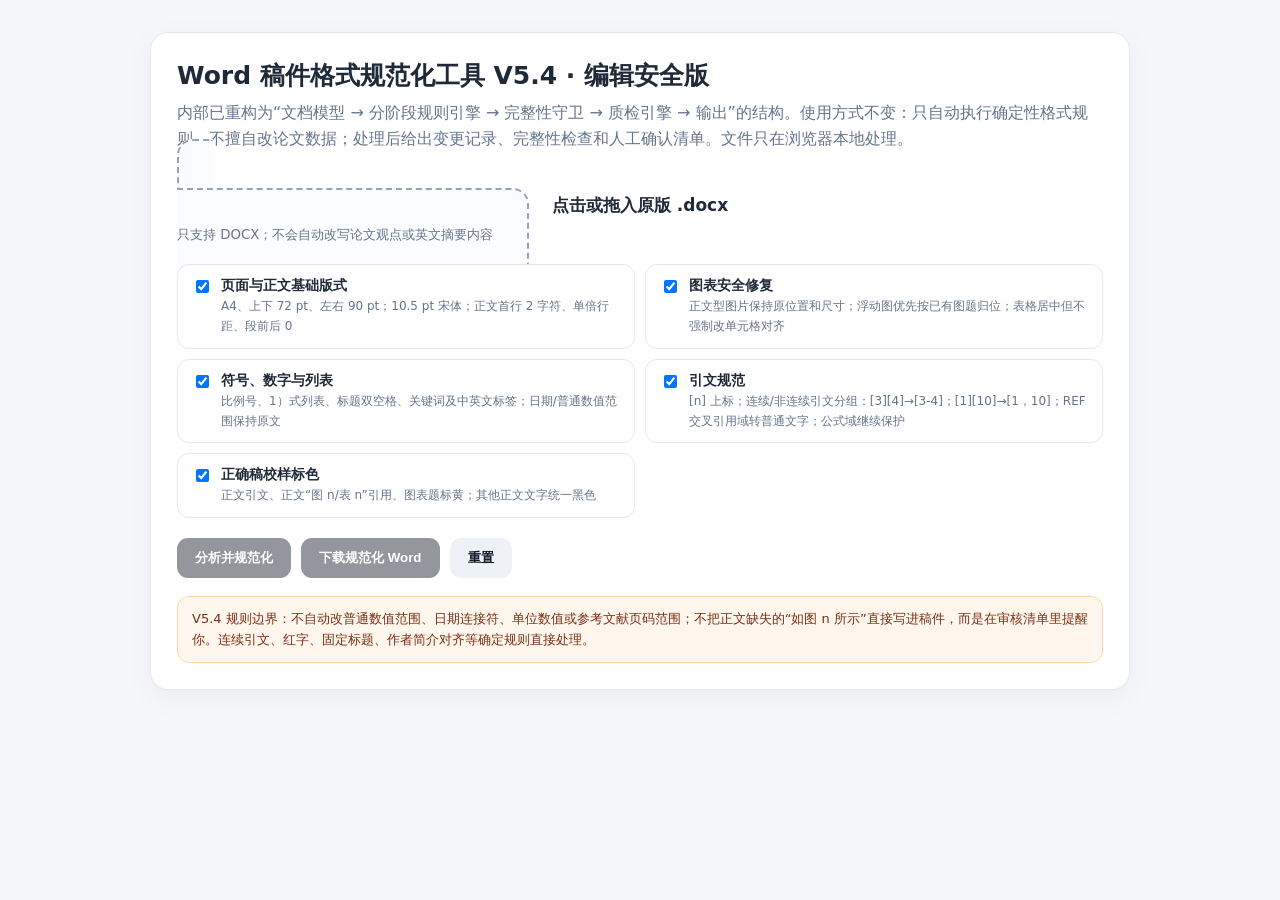
<file: index.html>
<!doctype html>
<html lang="zh-CN">
<head>
<meta charset="utf-8" />
<meta name="viewport" content="width=device-width,initial-scale=1" />
<title>Word 稿件格式规范化工具 V5.4 · 编辑安全版</title>
<style>
:root{font-family:Inter,"Microsoft YaHei",system-ui,sans-serif;color:#1f2937;background:#f5f7fb}
*{box-sizing:border-box} body{margin:0;padding:32px} .wrap{max-width:980px;margin:auto}
.card{background:#fff;border:1px solid #e5e7eb;border-radius:18px;padding:26px;box-shadow:0 8px 30px rgba(0,0,0,.05)}
h1{font-size:25px;margin:0 0 8px} .sub{color:#64748b;line-height:1.65;margin:0 0 22px}
.drop{border:2px dashed #94a3b8;border-radius:16px;padding:34px;text-align:center;cursor:pointer;background:#fafcff;transition:.15s}
.drop.drag{border-color:#111827;background:#f3f4f6}.drop strong{display:block;font-size:17px;margin-bottom:7px}.drop small{color:#64748b}
input[type=file]{display:none}.opts{display:grid;grid-template-columns:repeat(2,minmax(0,1fr));gap:10px;margin:20px 0}
.opt{border:1px solid #e5e7eb;border-radius:12px;padding:12px 14px;background:#fff;display:flex;gap:9px;align-items:flex-start}.opt b{display:block;font-size:14px}.opt span{font-size:12px;color:#64748b;line-height:1.45}
.actions{display:flex;gap:10px;align-items:center;flex-wrap:wrap}.btn{border:0;border-radius:11px;padding:11px 18px;font-weight:700;cursor:pointer}.primary{background:#111827;color:#fff}.primary:disabled{opacity:.45;cursor:not-allowed}.ghost{background:#eef2f7;color:#111827}
.status{margin-top:18px;padding:14px 16px;border-radius:12px;background:#f8fafc;border:1px solid #e5e7eb;display:none}.status.show{display:block}.status.ok{background:#f0fdf4;border-color:#bbf7d0}.status.err{background:#fef2f2;border-color:#fecaca}
.log{margin-top:18px;border-top:1px solid #e5e7eb;padding-top:18px;display:none}.log.show{display:block}.grid{display:grid;grid-template-columns:repeat(3,1fr);gap:10px}.metric{background:#f8fafc;border-radius:12px;padding:12px}.metric strong{font-size:20px;display:block}.metric span{font-size:12px;color:#64748b}
.details{margin-top:14px;max-height:260px;overflow:auto;border:1px solid #e5e7eb;border-radius:12px;padding:10px 14px;background:#fcfcfd;font-size:13px;line-height:1.7}.warn{margin-top:18px;color:#7c2d12;background:#fff7ed;border:1px solid #fed7aa;padding:12px 14px;border-radius:12px;font-size:13px;line-height:1.6}
.audit{display:none;margin-top:20px;border:1px solid #dbeafe;background:#f8fbff;border-radius:14px;padding:18px}.audit.show{display:block}.audit h2{font-size:18px;margin:0 0 4px}.auditSub{font-size:12px;color:#64748b;margin:0 0 12px}.autoChecks{display:grid;grid-template-columns:repeat(2,minmax(0,1fr));gap:8px}.check{padding:9px 11px;border-radius:10px;font-size:13px;border:1px solid #e5e7eb;background:#fff}.check.ok{border-color:#bbf7d0;background:#f0fdf4}.check.bad{border-color:#fecaca;background:#fef2f2}.warnings{margin-top:12px}.issue{padding:10px 12px;margin:7px 0;border-radius:10px;background:#fff7ed;border:1px solid #fed7aa;font-size:13px;line-height:1.5}.manual{margin-top:14px;border-top:1px solid #dbeafe;padding-top:12px;display:grid;gap:8px}.manual label{font-size:13px;line-height:1.45;background:white;border:1px solid #e5e7eb;padding:9px 11px;border-radius:10px}.manual input{margin-right:7px}.btn:disabled{opacity:.45;cursor:not-allowed}
@media(max-width:700px){body{padding:14px}.opts,.grid,.autoChecks{grid-template-columns:1fr}.card{padding:18px}}

.changes{margin-top:12px}.changes .chg{padding:7px 9px;border-left:3px solid #bcc6d3;margin:5px 0;background:#f8fafc}.changes .chg b{display:inline-block;min-width:150px}.changes .chg small{color:#667085}.guard{font-family:ui-monospace,SFMono-Regular,Menlo,Consolas,monospace;font-size:12px;margin-top:6px}.guard.bad{color:#b42318}.guard.ok{color:#067647}
</style>
</head>
<body><div class="wrap"><div class="card">
<h1>Word 稿件格式规范化工具 V5.4 · 编辑安全版</h1>
<p class="sub">内部已重构为“文档模型 → 分阶段规则引擎 → 完整性守卫 → 质检引擎 → 输出”的结构。使用方式不变：只自动执行确定性格式规则，不擅自改论文数据；处理后给出变更记录、完整性检查和人工确认清单。文件只在浏览器本地处理。</p>
<label class="drop" id="drop"><input id="file" type="file" accept=".docx"/><strong id="fileLabel">点击或拖入原版 .docx</strong><small>只支持 DOCX；不会自动改写论文观点或英文摘要内容</small></label>
<div class="opts">
<label class="opt"><input id="optLayout" type="checkbox" checked><div><b>页面与正文基础版式</b><span>A4、上下 72 pt、左右 90 pt；10.5 pt 宋体；正文首行 2 字符、单倍行距、段前后 0</span></div></label>
<label class="opt"><input id="optFigures" type="checkbox" checked><div><b>图表安全修复</b><span>正文型图片保持原位置和尺寸；浮动图优先按已有图题归位；表格居中但不强制改单元格对齐</span></div></label>
<label class="opt"><input id="optPunct" type="checkbox" checked><div><b>符号、数字与列表</b><span>比例号、1）式列表、标题双空格、关键词及中英文标签；日期/普通数值范围保持原文</span></div></label>
<label class="opt"><input id="optRefs" type="checkbox" checked><div><b>引文规范</b><span>[n] 上标；连续/非连续引文分组：[3][4]→[3-4]；[1][10]→[1，10]；REF 交叉引用域转普通文字；公式域继续保护</span></div></label>
<label class="opt"><input id="optMarkup" type="checkbox" checked><div><b>正确稿校样标色</b><span>正文引文、正文“图 n/表 n”引用、图表题标黄；其他正文文字统一黑色</span></div></label>
</div>
<div class="actions"><button class="btn primary" id="run" disabled>分析并规范化</button><button class="btn primary" id="download" disabled>下载规范化 Word</button><button class="btn ghost" id="reset">重置</button></div>
<div class="status" id="status"></div><div class="log" id="log"><div class="grid" id="metrics"></div><div class="details" id="details"></div><div class="details changes" id="changes"></div></div><div class="audit" id="audit"><h2>需要你确认</h2><p class="auditSub">这里专门列出机器不应该替你拍板的项目。黄色标记用于校样，不代表错误。</p><div id="autoChecks" class="autoChecks"></div><div id="warnings" class="warnings"></div><div id="manual" class="manual"></div></div>
<div class="warn">V5.4 规则边界：不自动改普通数值范围、日期连接符、单位数值或参考文献页码范围；不把正文缺失的“如图 n 所示”直接写进稿件，而是在审核清单里提醒你。连续引文、红字、固定标题、作者简介对齐等确定规则直接处理。</div>
</div></div>
<script>/*!

JSZip v3.10.1 - A JavaScript class for generating and reading zip files
<http://stuartk.com/jszip>

(c) 2009-2016 Stuart Knightley <stuart [at] stuartk.com>
Dual licenced under the MIT license or GPLv3. See https://raw.github.com/Stuk/jszip/main/LICENSE.markdown.

JSZip uses the library pako released under the MIT license :
https://github.com/nodeca/pako/blob/main/LICENSE
*/

!function(e){if("object"==typeof exports&&"undefined"!=typeof module)module.exports=e();else if("function"==typeof define&&define.amd)define([],e);else{("undefined"!=typeof window?window:"undefined"!=typeof global?global:"undefined"!=typeof self?self:this).JSZip=e()}}(function(){return function s(a,o,h){function u(r,e){if(!o[r]){if(!a[r]){var t="function"==typeof require&&require;if(!e&&t)return t(r,!0);if(l)return l(r,!0);var n=new Error("Cannot find module '"+r+"'");throw n.code="MODULE_NOT_FOUND",n}var i=o[r]={exports:{}};a[r][0].call(i.exports,function(e){var t=a[r][1][e];return u(t||e)},i,i.exports,s,a,o,h)}return o[r].exports}for(var l="function"==typeof require&&require,e=0;e<h.length;e++)u(h[e]);return u}({1:[function(e,t,r){"use strict";var d=e("./utils"),c=e("./support"),p="ABCDEFGHIJKLMNOPQRSTUVWXYZabcdefghijklmnopqrstuvwxyz0123456789+/=";r.encode=function(e){for(var t,r,n,i,s,a,o,h=[],u=0,l=e.length,f=l,c="string"!==d.getTypeOf(e);u<e.length;)f=l-u,n=c?(t=e[u++],r=u<l?e[u++]:0,u<l?e[u++]:0):(t=e.charCodeAt(u++),r=u<l?e.charCodeAt(u++):0,u<l?e.charCodeAt(u++):0),i=t>>2,s=(3&t)<<4|r>>4,a=1<f?(15&r)<<2|n>>6:64,o=2<f?63&n:64,h.push(p.charAt(i)+p.charAt(s)+p.charAt(a)+p.charAt(o));return h.join("")},r.decode=function(e){var t,r,n,i,s,a,o=0,h=0,u="data:";if(e.substr(0,u.length)===u)throw new Error("Invalid base64 input, it looks like a data url.");var l,f=3*(e=e.replace(/[^A-Za-z0-9+/=]/g,"")).length/4;if(e.charAt(e.length-1)===p.charAt(64)&&f--,e.charAt(e.length-2)===p.charAt(64)&&f--,f%1!=0)throw new Error("Invalid base64 input, bad content length.");for(l=c.uint8array?new Uint8Array(0|f):new Array(0|f);o<e.length;)t=p.indexOf(e.charAt(o++))<<2|(i=p.indexOf(e.charAt(o++)))>>4,r=(15&i)<<4|(s=p.indexOf(e.charAt(o++)))>>2,n=(3&s)<<6|(a=p.indexOf(e.charAt(o++))),l[h++]=t,64!==s&&(l[h++]=r),64!==a&&(l[h++]=n);return l}},{"./support":30,"./utils":32}],2:[function(e,t,r){"use strict";var n=e("./external"),i=e("./stream/DataWorker"),s=e("./stream/Crc32Probe"),a=e("./stream/DataLengthProbe");function o(e,t,r,n,i){this.compressedSize=e,this.uncompressedSize=t,this.crc32=r,this.compression=n,this.compressedContent=i}o.prototype={getContentWorker:function(){var e=new i(n.Promise.resolve(this.compressedContent)).pipe(this.compression.uncompressWorker()).pipe(new a("data_length")),t=this;return e.on("end",function(){if(this.streamInfo.data_length!==t.uncompressedSize)throw new Error("Bug : uncompressed data size mismatch")}),e},getCompressedWorker:function(){return new i(n.Promise.resolve(this.compressedContent)).withStreamInfo("compressedSize",this.compressedSize).withStreamInfo("uncompressedSize",this.uncompressedSize).withStreamInfo("crc32",this.crc32).withStreamInfo("compression",this.compression)}},o.createWorkerFrom=function(e,t,r){return e.pipe(new s).pipe(new a("uncompressedSize")).pipe(t.compressWorker(r)).pipe(new a("compressedSize")).withStreamInfo("compression",t)},t.exports=o},{"./external":6,"./stream/Crc32Probe":25,"./stream/DataLengthProbe":26,"./stream/DataWorker":27}],3:[function(e,t,r){"use strict";var n=e("./stream/GenericWorker");r.STORE={magic:"\0\0",compressWorker:function(){return new n("STORE compression")},uncompressWorker:function(){return new n("STORE decompression")}},r.DEFLATE=e("./flate")},{"./flate":7,"./stream/GenericWorker":28}],4:[function(e,t,r){"use strict";var n=e("./utils");var o=function(){for(var e,t=[],r=0;r<256;r++){e=r;for(var n=0;n<8;n++)e=1&e?3988292384^e>>>1:e>>>1;t[r]=e}return t}();t.exports=function(e,t){return void 0!==e&&e.length?"string"!==n.getTypeOf(e)?function(e,t,r,n){var i=o,s=n+r;e^=-1;for(var a=n;a<s;a++)e=e>>>8^i[255&(e^t[a])];return-1^e}(0|t,e,e.length,0):function(e,t,r,n){var i=o,s=n+r;e^=-1;for(var a=n;a<s;a++)e=e>>>8^i[255&(e^t.charCodeAt(a))];return-1^e}(0|t,e,e.length,0):0}},{"./utils":32}],5:[function(e,t,r){"use strict";r.base64=!1,r.binary=!1,r.dir=!1,r.createFolders=!0,r.date=null,r.compression=null,r.compressionOptions=null,r.comment=null,r.unixPermissions=null,r.dosPermissions=null},{}],6:[function(e,t,r){"use strict";var n=null;n="undefined"!=typeof Promise?Promise:e("lie"),t.exports={Promise:n}},{lie:37}],7:[function(e,t,r){"use strict";var n="undefined"!=typeof Uint8Array&&"undefined"!=typeof Uint16Array&&"undefined"!=typeof Uint32Array,i=e("pako"),s=e("./utils"),a=e("./stream/GenericWorker"),o=n?"uint8array":"array";function h(e,t){a.call(this,"FlateWorker/"+e),this._pako=null,this._pakoAction=e,this._pakoOptions=t,this.meta={}}r.magic="\b\0",s.inherits(h,a),h.prototype.processChunk=function(e){this.meta=e.meta,null===this._pako&&this._createPako(),this._pako.push(s.transformTo(o,e.data),!1)},h.prototype.flush=function(){a.prototype.flush.call(this),null===this._pako&&this._createPako(),this._pako.push([],!0)},h.prototype.cleanUp=function(){a.prototype.cleanUp.call(this),this._pako=null},h.prototype._createPako=function(){this._pako=new i[this._pakoAction]({raw:!0,level:this._pakoOptions.level||-1});var t=this;this._pako.onData=function(e){t.push({data:e,meta:t.meta})}},r.compressWorker=function(e){return new h("Deflate",e)},r.uncompressWorker=function(){return new h("Inflate",{})}},{"./stream/GenericWorker":28,"./utils":32,pako:38}],8:[function(e,t,r){"use strict";function A(e,t){var r,n="";for(r=0;r<t;r++)n+=String.fromCharCode(255&e),e>>>=8;return n}function n(e,t,r,n,i,s){var a,o,h=e.file,u=e.compression,l=s!==O.utf8encode,f=I.transformTo("string",s(h.name)),c=I.transformTo("string",O.utf8encode(h.name)),d=h.comment,p=I.transformTo("string",s(d)),m=I.transformTo("string",O.utf8encode(d)),_=c.length!==h.name.length,g=m.length!==d.length,b="",v="",y="",w=h.dir,k=h.date,x={crc32:0,compressedSize:0,uncompressedSize:0};t&&!r||(x.crc32=e.crc32,x.compressedSize=e.compressedSize,x.uncompressedSize=e.uncompressedSize);var S=0;t&&(S|=8),l||!_&&!g||(S|=2048);var z=0,C=0;w&&(z|=16),"UNIX"===i?(C=798,z|=function(e,t){var r=e;return e||(r=t?16893:33204),(65535&r)<<16}(h.unixPermissions,w)):(C=20,z|=function(e){return 63&(e||0)}(h.dosPermissions)),a=k.getUTCHours(),a<<=6,a|=k.getUTCMinutes(),a<<=5,a|=k.getUTCSeconds()/2,o=k.getUTCFullYear()-1980,o<<=4,o|=k.getUTCMonth()+1,o<<=5,o|=k.getUTCDate(),_&&(v=A(1,1)+A(B(f),4)+c,b+="up"+A(v.length,2)+v),g&&(y=A(1,1)+A(B(p),4)+m,b+="uc"+A(y.length,2)+y);var E="";return E+="\n\0",E+=A(S,2),E+=u.magic,E+=A(a,2),E+=A(o,2),E+=A(x.crc32,4),E+=A(x.compressedSize,4),E+=A(x.uncompressedSize,4),E+=A(f.length,2),E+=A(b.length,2),{fileRecord:R.LOCAL_FILE_HEADER+E+f+b,dirRecord:R.CENTRAL_FILE_HEADER+A(C,2)+E+A(p.length,2)+"\0\0\0\0"+A(z,4)+A(n,4)+f+b+p}}var I=e("../utils"),i=e("../stream/GenericWorker"),O=e("../utf8"),B=e("../crc32"),R=e("../signature");function s(e,t,r,n){i.call(this,"ZipFileWorker"),this.bytesWritten=0,this.zipComment=t,this.zipPlatform=r,this.encodeFileName=n,this.streamFiles=e,this.accumulate=!1,this.contentBuffer=[],this.dirRecords=[],this.currentSourceOffset=0,this.entriesCount=0,this.currentFile=null,this._sources=[]}I.inherits(s,i),s.prototype.push=function(e){var t=e.meta.percent||0,r=this.entriesCount,n=this._sources.length;this.accumulate?this.contentBuffer.push(e):(this.bytesWritten+=e.data.length,i.prototype.push.call(this,{data:e.data,meta:{currentFile:this.currentFile,percent:r?(t+100*(r-n-1))/r:100}}))},s.prototype.openedSource=function(e){this.currentSourceOffset=this.bytesWritten,this.currentFile=e.file.name;var t=this.streamFiles&&!e.file.dir;if(t){var r=n(e,t,!1,this.currentSourceOffset,this.zipPlatform,this.encodeFileName);this.push({data:r.fileRecord,meta:{percent:0}})}else this.accumulate=!0},s.prototype.closedSource=function(e){this.accumulate=!1;var t=this.streamFiles&&!e.file.dir,r=n(e,t,!0,this.currentSourceOffset,this.zipPlatform,this.encodeFileName);if(this.dirRecords.push(r.dirRecord),t)this.push({data:function(e){return R.DATA_DESCRIPTOR+A(e.crc32,4)+A(e.compressedSize,4)+A(e.uncompressedSize,4)}(e),meta:{percent:100}});else for(this.push({data:r.fileRecord,meta:{percent:0}});this.contentBuffer.length;)this.push(this.contentBuffer.shift());this.currentFile=null},s.prototype.flush=function(){for(var e=this.bytesWritten,t=0;t<this.dirRecords.length;t++)this.push({data:this.dirRecords[t],meta:{percent:100}});var r=this.bytesWritten-e,n=function(e,t,r,n,i){var s=I.transformTo("string",i(n));return R.CENTRAL_DIRECTORY_END+"\0\0\0\0"+A(e,2)+A(e,2)+A(t,4)+A(r,4)+A(s.length,2)+s}(this.dirRecords.length,r,e,this.zipComment,this.encodeFileName);this.push({data:n,meta:{percent:100}})},s.prototype.prepareNextSource=function(){this.previous=this._sources.shift(),this.openedSource(this.previous.streamInfo),this.isPaused?this.previous.pause():this.previous.resume()},s.prototype.registerPrevious=function(e){this._sources.push(e);var t=this;return e.on("data",function(e){t.processChunk(e)}),e.on("end",function(){t.closedSource(t.previous.streamInfo),t._sources.length?t.prepareNextSource():t.end()}),e.on("error",function(e){t.error(e)}),this},s.prototype.resume=function(){return!!i.prototype.resume.call(this)&&(!this.previous&&this._sources.length?(this.prepareNextSource(),!0):this.previous||this._sources.length||this.generatedError?void 0:(this.end(),!0))},s.prototype.error=function(e){var t=this._sources;if(!i.prototype.error.call(this,e))return!1;for(var r=0;r<t.length;r++)try{t[r].error(e)}catch(e){}return!0},s.prototype.lock=function(){i.prototype.lock.call(this);for(var e=this._sources,t=0;t<e.length;t++)e[t].lock()},t.exports=s},{"../crc32":4,"../signature":23,"../stream/GenericWorker":28,"../utf8":31,"../utils":32}],9:[function(e,t,r){"use strict";var u=e("../compressions"),n=e("./ZipFileWorker");r.generateWorker=function(e,a,t){var o=new n(a.streamFiles,t,a.platform,a.encodeFileName),h=0;try{e.forEach(function(e,t){h++;var r=function(e,t){var r=e||t,n=u[r];if(!n)throw new Error(r+" is not a valid compression method !");return n}(t.options.compression,a.compression),n=t.options.compressionOptions||a.compressionOptions||{},i=t.dir,s=t.date;t._compressWorker(r,n).withStreamInfo("file",{name:e,dir:i,date:s,comment:t.comment||"",unixPermissions:t.unixPermissions,dosPermissions:t.dosPermissions}).pipe(o)}),o.entriesCount=h}catch(e){o.error(e)}return o}},{"../compressions":3,"./ZipFileWorker":8}],10:[function(e,t,r){"use strict";function n(){if(!(this instanceof n))return new n;if(arguments.length)throw new Error("The constructor with parameters has been removed in JSZip 3.0, please check the upgrade guide.");this.files=Object.create(null),this.comment=null,this.root="",this.clone=function(){var e=new n;for(var t in this)"function"!=typeof this[t]&&(e[t]=this[t]);return e}}(n.prototype=e("./object")).loadAsync=e("./load"),n.support=e("./support"),n.defaults=e("./defaults"),n.version="3.10.1",n.loadAsync=function(e,t){return(new n).loadAsync(e,t)},n.external=e("./external"),t.exports=n},{"./defaults":5,"./external":6,"./load":11,"./object":15,"./support":30}],11:[function(e,t,r){"use strict";var u=e("./utils"),i=e("./external"),n=e("./utf8"),s=e("./zipEntries"),a=e("./stream/Crc32Probe"),l=e("./nodejsUtils");function f(n){return new i.Promise(function(e,t){var r=n.decompressed.getContentWorker().pipe(new a);r.on("error",function(e){t(e)}).on("end",function(){r.streamInfo.crc32!==n.decompressed.crc32?t(new Error("Corrupted zip : CRC32 mismatch")):e()}).resume()})}t.exports=function(e,o){var h=this;return o=u.extend(o||{},{base64:!1,checkCRC32:!1,optimizedBinaryString:!1,createFolders:!1,decodeFileName:n.utf8decode}),l.isNode&&l.isStream(e)?i.Promise.reject(new Error("JSZip can't accept a stream when loading a zip file.")):u.prepareContent("the loaded zip file",e,!0,o.optimizedBinaryString,o.base64).then(function(e){var t=new s(o);return t.load(e),t}).then(function(e){var t=[i.Promise.resolve(e)],r=e.files;if(o.checkCRC32)for(var n=0;n<r.length;n++)t.push(f(r[n]));return i.Promise.all(t)}).then(function(e){for(var t=e.shift(),r=t.files,n=0;n<r.length;n++){var i=r[n],s=i.fileNameStr,a=u.resolve(i.fileNameStr);h.file(a,i.decompressed,{binary:!0,optimizedBinaryString:!0,date:i.date,dir:i.dir,comment:i.fileCommentStr.length?i.fileCommentStr:null,unixPermissions:i.unixPermissions,dosPermissions:i.dosPermissions,createFolders:o.createFolders}),i.dir||(h.file(a).unsafeOriginalName=s)}return t.zipComment.length&&(h.comment=t.zipComment),h})}},{"./external":6,"./nodejsUtils":14,"./stream/Crc32Probe":25,"./utf8":31,"./utils":32,"./zipEntries":33}],12:[function(e,t,r){"use strict";var n=e("../utils"),i=e("../stream/GenericWorker");function s(e,t){i.call(this,"Nodejs stream input adapter for "+e),this._upstreamEnded=!1,this._bindStream(t)}n.inherits(s,i),s.prototype._bindStream=function(e){var t=this;(this._stream=e).pause(),e.on("data",function(e){t.push({data:e,meta:{percent:0}})}).on("error",function(e){t.isPaused?this.generatedError=e:t.error(e)}).on("end",function(){t.isPaused?t._upstreamEnded=!0:t.end()})},s.prototype.pause=function(){return!!i.prototype.pause.call(this)&&(this._stream.pause(),!0)},s.prototype.resume=function(){return!!i.prototype.resume.call(this)&&(this._upstreamEnded?this.end():this._stream.resume(),!0)},t.exports=s},{"../stream/GenericWorker":28,"../utils":32}],13:[function(e,t,r){"use strict";var i=e("readable-stream").Readable;function n(e,t,r){i.call(this,t),this._helper=e;var n=this;e.on("data",function(e,t){n.push(e)||n._helper.pause(),r&&r(t)}).on("error",function(e){n.emit("error",e)}).on("end",function(){n.push(null)})}e("../utils").inherits(n,i),n.prototype._read=function(){this._helper.resume()},t.exports=n},{"../utils":32,"readable-stream":16}],14:[function(e,t,r){"use strict";t.exports={isNode:"undefined"!=typeof Buffer,newBufferFrom:function(e,t){if(Buffer.from&&Buffer.from!==Uint8Array.from)return Buffer.from(e,t);if("number"==typeof e)throw new Error('The "data" argument must not be a number');return new Buffer(e,t)},allocBuffer:function(e){if(Buffer.alloc)return Buffer.alloc(e);var t=new Buffer(e);return t.fill(0),t},isBuffer:function(e){return Buffer.isBuffer(e)},isStream:function(e){return e&&"function"==typeof e.on&&"function"==typeof e.pause&&"function"==typeof e.resume}}},{}],15:[function(e,t,r){"use strict";function s(e,t,r){var n,i=u.getTypeOf(t),s=u.extend(r||{},f);s.date=s.date||new Date,null!==s.compression&&(s.compression=s.compression.toUpperCase()),"string"==typeof s.unixPermissions&&(s.unixPermissions=parseInt(s.unixPermissions,8)),s.unixPermissions&&16384&s.unixPermissions&&(s.dir=!0),s.dosPermissions&&16&s.dosPermissions&&(s.dir=!0),s.dir&&(e=g(e)),s.createFolders&&(n=_(e))&&b.call(this,n,!0);var a="string"===i&&!1===s.binary&&!1===s.base64;r&&void 0!==r.binary||(s.binary=!a),(t instanceof c&&0===t.uncompressedSize||s.dir||!t||0===t.length)&&(s.base64=!1,s.binary=!0,t="",s.compression="STORE",i="string");var o=null;o=t instanceof c||t instanceof l?t:p.isNode&&p.isStream(t)?new m(e,t):u.prepareContent(e,t,s.binary,s.optimizedBinaryString,s.base64);var h=new d(e,o,s);this.files[e]=h}var i=e("./utf8"),u=e("./utils"),l=e("./stream/GenericWorker"),a=e("./stream/StreamHelper"),f=e("./defaults"),c=e("./compressedObject"),d=e("./zipObject"),o=e("./generate"),p=e("./nodejsUtils"),m=e("./nodejs/NodejsStreamInputAdapter"),_=function(e){"/"===e.slice(-1)&&(e=e.substring(0,e.length-1));var t=e.lastIndexOf("/");return 0<t?e.substring(0,t):""},g=function(e){return"/"!==e.slice(-1)&&(e+="/"),e},b=function(e,t){return t=void 0!==t?t:f.createFolders,e=g(e),this.files[e]||s.call(this,e,null,{dir:!0,createFolders:t}),this.files[e]};function h(e){return"[object RegExp]"===Object.prototype.toString.call(e)}var n={load:function(){throw new Error("This method has been removed in JSZip 3.0, please check the upgrade guide.")},forEach:function(e){var t,r,n;for(t in this.files)n=this.files[t],(r=t.slice(this.root.length,t.length))&&t.slice(0,this.root.length)===this.root&&e(r,n)},filter:function(r){var n=[];return this.forEach(function(e,t){r(e,t)&&n.push(t)}),n},file:function(e,t,r){if(1!==arguments.length)return e=this.root+e,s.call(this,e,t,r),this;if(h(e)){var n=e;return this.filter(function(e,t){return!t.dir&&n.test(e)})}var i=this.files[this.root+e];return i&&!i.dir?i:null},folder:function(r){if(!r)return this;if(h(r))return this.filter(function(e,t){return t.dir&&r.test(e)});var e=this.root+r,t=b.call(this,e),n=this.clone();return n.root=t.name,n},remove:function(r){r=this.root+r;var e=this.files[r];if(e||("/"!==r.slice(-1)&&(r+="/"),e=this.files[r]),e&&!e.dir)delete this.files[r];else for(var t=this.filter(function(e,t){return t.name.slice(0,r.length)===r}),n=0;n<t.length;n++)delete this.files[t[n].name];return this},generate:function(){throw new Error("This method has been removed in JSZip 3.0, please check the upgrade guide.")},generateInternalStream:function(e){var t,r={};try{if((r=u.extend(e||{},{streamFiles:!1,compression:"STORE",compressionOptions:null,type:"",platform:"DOS",comment:null,mimeType:"application/zip",encodeFileName:i.utf8encode})).type=r.type.toLowerCase(),r.compression=r.compression.toUpperCase(),"binarystring"===r.type&&(r.type="string"),!r.type)throw new Error("No output type specified.");u.checkSupport(r.type),"darwin"!==r.platform&&"freebsd"!==r.platform&&"linux"!==r.platform&&"sunos"!==r.platform||(r.platform="UNIX"),"win32"===r.platform&&(r.platform="DOS");var n=r.comment||this.comment||"";t=o.generateWorker(this,r,n)}catch(e){(t=new l("error")).error(e)}return new a(t,r.type||"string",r.mimeType)},generateAsync:function(e,t){return this.generateInternalStream(e).accumulate(t)},generateNodeStream:function(e,t){return(e=e||{}).type||(e.type="nodebuffer"),this.generateInternalStream(e).toNodejsStream(t)}};t.exports=n},{"./compressedObject":2,"./defaults":5,"./generate":9,"./nodejs/NodejsStreamInputAdapter":12,"./nodejsUtils":14,"./stream/GenericWorker":28,"./stream/StreamHelper":29,"./utf8":31,"./utils":32,"./zipObject":35}],16:[function(e,t,r){"use strict";t.exports=e("stream")},{stream:void 0}],17:[function(e,t,r){"use strict";var n=e("./DataReader");function i(e){n.call(this,e);for(var t=0;t<this.data.length;t++)e[t]=255&e[t]}e("../utils").inherits(i,n),i.prototype.byteAt=function(e){return this.data[this.zero+e]},i.prototype.lastIndexOfSignature=function(e){for(var t=e.charCodeAt(0),r=e.charCodeAt(1),n=e.charCodeAt(2),i=e.charCodeAt(3),s=this.length-4;0<=s;--s)if(this.data[s]===t&&this.data[s+1]===r&&this.data[s+2]===n&&this.data[s+3]===i)return s-this.zero;return-1},i.prototype.readAndCheckSignature=function(e){var t=e.charCodeAt(0),r=e.charCodeAt(1),n=e.charCodeAt(2),i=e.charCodeAt(3),s=this.readData(4);return t===s[0]&&r===s[1]&&n===s[2]&&i===s[3]},i.prototype.readData=function(e){if(this.checkOffset(e),0===e)return[];var t=this.data.slice(this.zero+this.index,this.zero+this.index+e);return this.index+=e,t},t.exports=i},{"../utils":32,"./DataReader":18}],18:[function(e,t,r){"use strict";var n=e("../utils");function i(e){this.data=e,this.length=e.length,this.index=0,this.zero=0}i.prototype={checkOffset:function(e){this.checkIndex(this.index+e)},checkIndex:function(e){if(this.length<this.zero+e||e<0)throw new Error("End of data reached (data length = "+this.length+", asked index = "+e+"). Corrupted zip ?")},setIndex:function(e){this.checkIndex(e),this.index=e},skip:function(e){this.setIndex(this.index+e)},byteAt:function(){},readInt:function(e){var t,r=0;for(this.checkOffset(e),t=this.index+e-1;t>=this.index;t--)r=(r<<8)+this.byteAt(t);return this.index+=e,r},readString:function(e){return n.transformTo("string",this.readData(e))},readData:function(){},lastIndexOfSignature:function(){},readAndCheckSignature:function(){},readDate:function(){var e=this.readInt(4);return new Date(Date.UTC(1980+(e>>25&127),(e>>21&15)-1,e>>16&31,e>>11&31,e>>5&63,(31&e)<<1))}},t.exports=i},{"../utils":32}],19:[function(e,t,r){"use strict";var n=e("./Uint8ArrayReader");function i(e){n.call(this,e)}e("../utils").inherits(i,n),i.prototype.readData=function(e){this.checkOffset(e);var t=this.data.slice(this.zero+this.index,this.zero+this.index+e);return this.index+=e,t},t.exports=i},{"../utils":32,"./Uint8ArrayReader":21}],20:[function(e,t,r){"use strict";var n=e("./DataReader");function i(e){n.call(this,e)}e("../utils").inherits(i,n),i.prototype.byteAt=function(e){return this.data.charCodeAt(this.zero+e)},i.prototype.lastIndexOfSignature=function(e){return this.data.lastIndexOf(e)-this.zero},i.prototype.readAndCheckSignature=function(e){return e===this.readData(4)},i.prototype.readData=function(e){this.checkOffset(e);var t=this.data.slice(this.zero+this.index,this.zero+this.index+e);return this.index+=e,t},t.exports=i},{"../utils":32,"./DataReader":18}],21:[function(e,t,r){"use strict";var n=e("./ArrayReader");function i(e){n.call(this,e)}e("../utils").inherits(i,n),i.prototype.readData=function(e){if(this.checkOffset(e),0===e)return new Uint8Array(0);var t=this.data.subarray(this.zero+this.index,this.zero+this.index+e);return this.index+=e,t},t.exports=i},{"../utils":32,"./ArrayReader":17}],22:[function(e,t,r){"use strict";var n=e("../utils"),i=e("../support"),s=e("./ArrayReader"),a=e("./StringReader"),o=e("./NodeBufferReader"),h=e("./Uint8ArrayReader");t.exports=function(e){var t=n.getTypeOf(e);return n.checkSupport(t),"string"!==t||i.uint8array?"nodebuffer"===t?new o(e):i.uint8array?new h(n.transformTo("uint8array",e)):new s(n.transformTo("array",e)):new a(e)}},{"../support":30,"../utils":32,"./ArrayReader":17,"./NodeBufferReader":19,"./StringReader":20,"./Uint8ArrayReader":21}],23:[function(e,t,r){"use strict";r.LOCAL_FILE_HEADER="PK",r.CENTRAL_FILE_HEADER="PK",r.CENTRAL_DIRECTORY_END="PK",r.ZIP64_CENTRAL_DIRECTORY_LOCATOR="PK",r.ZIP64_CENTRAL_DIRECTORY_END="PK",r.DATA_DESCRIPTOR="PK\b"},{}],24:[function(e,t,r){"use strict";var n=e("./GenericWorker"),i=e("../utils");function s(e){n.call(this,"ConvertWorker to "+e),this.destType=e}i.inherits(s,n),s.prototype.processChunk=function(e){this.push({data:i.transformTo(this.destType,e.data),meta:e.meta})},t.exports=s},{"../utils":32,"./GenericWorker":28}],25:[function(e,t,r){"use strict";var n=e("./GenericWorker"),i=e("../crc32");function s(){n.call(this,"Crc32Probe"),this.withStreamInfo("crc32",0)}e("../utils").inherits(s,n),s.prototype.processChunk=function(e){this.streamInfo.crc32=i(e.data,this.streamInfo.crc32||0),this.push(e)},t.exports=s},{"../crc32":4,"../utils":32,"./GenericWorker":28}],26:[function(e,t,r){"use strict";var n=e("../utils"),i=e("./GenericWorker");function s(e){i.call(this,"DataLengthProbe for "+e),this.propName=e,this.withStreamInfo(e,0)}n.inherits(s,i),s.prototype.processChunk=function(e){if(e){var t=this.streamInfo[this.propName]||0;this.streamInfo[this.propName]=t+e.data.length}i.prototype.processChunk.call(this,e)},t.exports=s},{"../utils":32,"./GenericWorker":28}],27:[function(e,t,r){"use strict";var n=e("../utils"),i=e("./GenericWorker");function s(e){i.call(this,"DataWorker");var t=this;this.dataIsReady=!1,this.index=0,this.max=0,this.data=null,this.type="",this._tickScheduled=!1,e.then(function(e){t.dataIsReady=!0,t.data=e,t.max=e&&e.length||0,t.type=n.getTypeOf(e),t.isPaused||t._tickAndRepeat()},function(e){t.error(e)})}n.inherits(s,i),s.prototype.cleanUp=function(){i.prototype.cleanUp.call(this),this.data=null},s.prototype.resume=function(){return!!i.prototype.resume.call(this)&&(!this._tickScheduled&&this.dataIsReady&&(this._tickScheduled=!0,n.delay(this._tickAndRepeat,[],this)),!0)},s.prototype._tickAndRepeat=function(){this._tickScheduled=!1,this.isPaused||this.isFinished||(this._tick(),this.isFinished||(n.delay(this._tickAndRepeat,[],this),this._tickScheduled=!0))},s.prototype._tick=function(){if(this.isPaused||this.isFinished)return!1;var e=null,t=Math.min(this.max,this.index+16384);if(this.index>=this.max)return this.end();switch(this.type){case"string":e=this.data.substring(this.index,t);break;case"uint8array":e=this.data.subarray(this.index,t);break;case"array":case"nodebuffer":e=this.data.slice(this.index,t)}return this.index=t,this.push({data:e,meta:{percent:this.max?this.index/this.max*100:0}})},t.exports=s},{"../utils":32,"./GenericWorker":28}],28:[function(e,t,r){"use strict";function n(e){this.name=e||"default",this.streamInfo={},this.generatedError=null,this.extraStreamInfo={},this.isPaused=!0,this.isFinished=!1,this.isLocked=!1,this._listeners={data:[],end:[],error:[]},this.previous=null}n.prototype={push:function(e){this.emit("data",e)},end:function(){if(this.isFinished)return!1;this.flush();try{this.emit("end"),this.cleanUp(),this.isFinished=!0}catch(e){this.emit("error",e)}return!0},error:function(e){return!this.isFinished&&(this.isPaused?this.generatedError=e:(this.isFinished=!0,this.emit("error",e),this.previous&&this.previous.error(e),this.cleanUp()),!0)},on:function(e,t){return this._listeners[e].push(t),this},cleanUp:function(){this.streamInfo=this.generatedError=this.extraStreamInfo=null,this._listeners=[]},emit:function(e,t){if(this._listeners[e])for(var r=0;r<this._listeners[e].length;r++)this._listeners[e][r].call(this,t)},pipe:function(e){return e.registerPrevious(this)},registerPrevious:function(e){if(this.isLocked)throw new Error("The stream '"+this+"' has already been used.");this.streamInfo=e.streamInfo,this.mergeStreamInfo(),this.previous=e;var t=this;return e.on("data",function(e){t.processChunk(e)}),e.on("end",function(){t.end()}),e.on("error",function(e){t.error(e)}),this},pause:function(){return!this.isPaused&&!this.isFinished&&(this.isPaused=!0,this.previous&&this.previous.pause(),!0)},resume:function(){if(!this.isPaused||this.isFinished)return!1;var e=this.isPaused=!1;return this.generatedError&&(this.error(this.generatedError),e=!0),this.previous&&this.previous.resume(),!e},flush:function(){},processChunk:function(e){this.push(e)},withStreamInfo:function(e,t){return this.extraStreamInfo[e]=t,this.mergeStreamInfo(),this},mergeStreamInfo:function(){for(var e in this.extraStreamInfo)Object.prototype.hasOwnProperty.call(this.extraStreamInfo,e)&&(this.streamInfo[e]=this.extraStreamInfo[e])},lock:function(){if(this.isLocked)throw new Error("The stream '"+this+"' has already been used.");this.isLocked=!0,this.previous&&this.previous.lock()},toString:function(){var e="Worker "+this.name;return this.previous?this.previous+" -> "+e:e}},t.exports=n},{}],29:[function(e,t,r){"use strict";var h=e("../utils"),i=e("./ConvertWorker"),s=e("./GenericWorker"),u=e("../base64"),n=e("../support"),a=e("../external"),o=null;if(n.nodestream)try{o=e("../nodejs/NodejsStreamOutputAdapter")}catch(e){}function l(e,o){return new a.Promise(function(t,r){var n=[],i=e._internalType,s=e._outputType,a=e._mimeType;e.on("data",function(e,t){n.push(e),o&&o(t)}).on("error",function(e){n=[],r(e)}).on("end",function(){try{var e=function(e,t,r){switch(e){case"blob":return h.newBlob(h.transformTo("arraybuffer",t),r);case"base64":return u.encode(t);default:return h.transformTo(e,t)}}(s,function(e,t){var r,n=0,i=null,s=0;for(r=0;r<t.length;r++)s+=t[r].length;switch(e){case"string":return t.join("");case"array":return Array.prototype.concat.apply([],t);case"uint8array":for(i=new Uint8Array(s),r=0;r<t.length;r++)i.set(t[r],n),n+=t[r].length;return i;case"nodebuffer":return Buffer.concat(t);default:throw new Error("concat : unsupported type '"+e+"'")}}(i,n),a);t(e)}catch(e){r(e)}n=[]}).resume()})}function f(e,t,r){var n=t;switch(t){case"blob":case"arraybuffer":n="uint8array";break;case"base64":n="string"}try{this._internalType=n,this._outputType=t,this._mimeType=r,h.checkSupport(n),this._worker=e.pipe(new i(n)),e.lock()}catch(e){this._worker=new s("error"),this._worker.error(e)}}f.prototype={accumulate:function(e){return l(this,e)},on:function(e,t){var r=this;return"data"===e?this._worker.on(e,function(e){t.call(r,e.data,e.meta)}):this._worker.on(e,function(){h.delay(t,arguments,r)}),this},resume:function(){return h.delay(this._worker.resume,[],this._worker),this},pause:function(){return this._worker.pause(),this},toNodejsStream:function(e){if(h.checkSupport("nodestream"),"nodebuffer"!==this._outputType)throw new Error(this._outputType+" is not supported by this method");return new o(this,{objectMode:"nodebuffer"!==this._outputType},e)}},t.exports=f},{"../base64":1,"../external":6,"../nodejs/NodejsStreamOutputAdapter":13,"../support":30,"../utils":32,"./ConvertWorker":24,"./GenericWorker":28}],30:[function(e,t,r){"use strict";if(r.base64=!0,r.array=!0,r.string=!0,r.arraybuffer="undefined"!=typeof ArrayBuffer&&"undefined"!=typeof Uint8Array,r.nodebuffer="undefined"!=typeof Buffer,r.uint8array="undefined"!=typeof Uint8Array,"undefined"==typeof ArrayBuffer)r.blob=!1;else{var n=new ArrayBuffer(0);try{r.blob=0===new Blob([n],{type:"application/zip"}).size}catch(e){try{var i=new(self.BlobBuilder||self.WebKitBlobBuilder||self.MozBlobBuilder||self.MSBlobBuilder);i.append(n),r.blob=0===i.getBlob("application/zip").size}catch(e){r.blob=!1}}}try{r.nodestream=!!e("readable-stream").Readable}catch(e){r.nodestream=!1}},{"readable-stream":16}],31:[function(e,t,s){"use strict";for(var o=e("./utils"),h=e("./support"),r=e("./nodejsUtils"),n=e("./stream/GenericWorker"),u=new Array(256),i=0;i<256;i++)u[i]=252<=i?6:248<=i?5:240<=i?4:224<=i?3:192<=i?2:1;u[254]=u[254]=1;function a(){n.call(this,"utf-8 decode"),this.leftOver=null}function l(){n.call(this,"utf-8 encode")}s.utf8encode=function(e){return h.nodebuffer?r.newBufferFrom(e,"utf-8"):function(e){var t,r,n,i,s,a=e.length,o=0;for(i=0;i<a;i++)55296==(64512&(r=e.charCodeAt(i)))&&i+1<a&&56320==(64512&(n=e.charCodeAt(i+1)))&&(r=65536+(r-55296<<10)+(n-56320),i++),o+=r<128?1:r<2048?2:r<65536?3:4;for(t=h.uint8array?new Uint8Array(o):new Array(o),i=s=0;s<o;i++)55296==(64512&(r=e.charCodeAt(i)))&&i+1<a&&56320==(64512&(n=e.charCodeAt(i+1)))&&(r=65536+(r-55296<<10)+(n-56320),i++),r<128?t[s++]=r:(r<2048?t[s++]=192|r>>>6:(r<65536?t[s++]=224|r>>>12:(t[s++]=240|r>>>18,t[s++]=128|r>>>12&63),t[s++]=128|r>>>6&63),t[s++]=128|63&r);return t}(e)},s.utf8decode=function(e){return h.nodebuffer?o.transformTo("nodebuffer",e).toString("utf-8"):function(e){var t,r,n,i,s=e.length,a=new Array(2*s);for(t=r=0;t<s;)if((n=e[t++])<128)a[r++]=n;else if(4<(i=u[n]))a[r++]=65533,t+=i-1;else{for(n&=2===i?31:3===i?15:7;1<i&&t<s;)n=n<<6|63&e[t++],i--;1<i?a[r++]=65533:n<65536?a[r++]=n:(n-=65536,a[r++]=55296|n>>10&1023,a[r++]=56320|1023&n)}return a.length!==r&&(a.subarray?a=a.subarray(0,r):a.length=r),o.applyFromCharCode(a)}(e=o.transformTo(h.uint8array?"uint8array":"array",e))},o.inherits(a,n),a.prototype.processChunk=function(e){var t=o.transformTo(h.uint8array?"uint8array":"array",e.data);if(this.leftOver&&this.leftOver.length){if(h.uint8array){var r=t;(t=new Uint8Array(r.length+this.leftOver.length)).set(this.leftOver,0),t.set(r,this.leftOver.length)}else t=this.leftOver.concat(t);this.leftOver=null}var n=function(e,t){var r;for((t=t||e.length)>e.length&&(t=e.length),r=t-1;0<=r&&128==(192&e[r]);)r--;return r<0?t:0===r?t:r+u[e[r]]>t?r:t}(t),i=t;n!==t.length&&(h.uint8array?(i=t.subarray(0,n),this.leftOver=t.subarray(n,t.length)):(i=t.slice(0,n),this.leftOver=t.slice(n,t.length))),this.push({data:s.utf8decode(i),meta:e.meta})},a.prototype.flush=function(){this.leftOver&&this.leftOver.length&&(this.push({data:s.utf8decode(this.leftOver),meta:{}}),this.leftOver=null)},s.Utf8DecodeWorker=a,o.inherits(l,n),l.prototype.processChunk=function(e){this.push({data:s.utf8encode(e.data),meta:e.meta})},s.Utf8EncodeWorker=l},{"./nodejsUtils":14,"./stream/GenericWorker":28,"./support":30,"./utils":32}],32:[function(e,t,a){"use strict";var o=e("./support"),h=e("./base64"),r=e("./nodejsUtils"),u=e("./external");function n(e){return e}function l(e,t){for(var r=0;r<e.length;++r)t[r]=255&e.charCodeAt(r);return t}e("setimmediate"),a.newBlob=function(t,r){a.checkSupport("blob");try{return new Blob([t],{type:r})}catch(e){try{var n=new(self.BlobBuilder||self.WebKitBlobBuilder||self.MozBlobBuilder||self.MSBlobBuilder);return n.append(t),n.getBlob(r)}catch(e){throw new Error("Bug : can't construct the Blob.")}}};var i={stringifyByChunk:function(e,t,r){var n=[],i=0,s=e.length;if(s<=r)return String.fromCharCode.apply(null,e);for(;i<s;)"array"===t||"nodebuffer"===t?n.push(String.fromCharCode.apply(null,e.slice(i,Math.min(i+r,s)))):n.push(String.fromCharCode.apply(null,e.subarray(i,Math.min(i+r,s)))),i+=r;return n.join("")},stringifyByChar:function(e){for(var t="",r=0;r<e.length;r++)t+=String.fromCharCode(e[r]);return t},applyCanBeUsed:{uint8array:function(){try{return o.uint8array&&1===String.fromCharCode.apply(null,new Uint8Array(1)).length}catch(e){return!1}}(),nodebuffer:function(){try{return o.nodebuffer&&1===String.fromCharCode.apply(null,r.allocBuffer(1)).length}catch(e){return!1}}()}};function s(e){var t=65536,r=a.getTypeOf(e),n=!0;if("uint8array"===r?n=i.applyCanBeUsed.uint8array:"nodebuffer"===r&&(n=i.applyCanBeUsed.nodebuffer),n)for(;1<t;)try{return i.stringifyByChunk(e,r,t)}catch(e){t=Math.floor(t/2)}return i.stringifyByChar(e)}function f(e,t){for(var r=0;r<e.length;r++)t[r]=e[r];return t}a.applyFromCharCode=s;var c={};c.string={string:n,array:function(e){return l(e,new Array(e.length))},arraybuffer:function(e){return c.string.uint8array(e).buffer},uint8array:function(e){return l(e,new Uint8Array(e.length))},nodebuffer:function(e){return l(e,r.allocBuffer(e.length))}},c.array={string:s,array:n,arraybuffer:function(e){return new Uint8Array(e).buffer},uint8array:function(e){return new Uint8Array(e)},nodebuffer:function(e){return r.newBufferFrom(e)}},c.arraybuffer={string:function(e){return s(new Uint8Array(e))},array:function(e){return f(new Uint8Array(e),new Array(e.byteLength))},arraybuffer:n,uint8array:function(e){return new Uint8Array(e)},nodebuffer:function(e){return r.newBufferFrom(new Uint8Array(e))}},c.uint8array={string:s,array:function(e){return f(e,new Array(e.length))},arraybuffer:function(e){return e.buffer},uint8array:n,nodebuffer:function(e){return r.newBufferFrom(e)}},c.nodebuffer={string:s,array:function(e){return f(e,new Array(e.length))},arraybuffer:function(e){return c.nodebuffer.uint8array(e).buffer},uint8array:function(e){return f(e,new Uint8Array(e.length))},nodebuffer:n},a.transformTo=function(e,t){if(t=t||"",!e)return t;a.checkSupport(e);var r=a.getTypeOf(t);return c[r][e](t)},a.resolve=function(e){for(var t=e.split("/"),r=[],n=0;n<t.length;n++){var i=t[n];"."===i||""===i&&0!==n&&n!==t.length-1||(".."===i?r.pop():r.push(i))}return r.join("/")},a.getTypeOf=function(e){return"string"==typeof e?"string":"[object Array]"===Object.prototype.toString.call(e)?"array":o.nodebuffer&&r.isBuffer(e)?"nodebuffer":o.uint8array&&e instanceof Uint8Array?"uint8array":o.arraybuffer&&e instanceof ArrayBuffer?"arraybuffer":void 0},a.checkSupport=function(e){if(!o[e.toLowerCase()])throw new Error(e+" is not supported by this platform")},a.MAX_VALUE_16BITS=65535,a.MAX_VALUE_32BITS=-1,a.pretty=function(e){var t,r,n="";for(r=0;r<(e||"").length;r++)n+="\\x"+((t=e.charCodeAt(r))<16?"0":"")+t.toString(16).toUpperCase();return n},a.delay=function(e,t,r){setImmediate(function(){e.apply(r||null,t||[])})},a.inherits=function(e,t){function r(){}r.prototype=t.prototype,e.prototype=new r},a.extend=function(){var e,t,r={};for(e=0;e<arguments.length;e++)for(t in arguments[e])Object.prototype.hasOwnProperty.call(arguments[e],t)&&void 0===r[t]&&(r[t]=arguments[e][t]);return r},a.prepareContent=function(r,e,n,i,s){return u.Promise.resolve(e).then(function(n){return o.blob&&(n instanceof Blob||-1!==["[object File]","[object Blob]"].indexOf(Object.prototype.toString.call(n)))&&"undefined"!=typeof FileReader?new u.Promise(function(t,r){var e=new FileReader;e.onload=function(e){t(e.target.result)},e.onerror=function(e){r(e.target.error)},e.readAsArrayBuffer(n)}):n}).then(function(e){var t=a.getTypeOf(e);return t?("arraybuffer"===t?e=a.transformTo("uint8array",e):"string"===t&&(s?e=h.decode(e):n&&!0!==i&&(e=function(e){return l(e,o.uint8array?new Uint8Array(e.length):new Array(e.length))}(e))),e):u.Promise.reject(new Error("Can't read the data of '"+r+"'. Is it in a supported JavaScript type (String, Blob, ArrayBuffer, etc) ?"))})}},{"./base64":1,"./external":6,"./nodejsUtils":14,"./support":30,setimmediate:54}],33:[function(e,t,r){"use strict";var n=e("./reader/readerFor"),i=e("./utils"),s=e("./signature"),a=e("./zipEntry"),o=e("./support");function h(e){this.files=[],this.loadOptions=e}h.prototype={checkSignature:function(e){if(!this.reader.readAndCheckSignature(e)){this.reader.index-=4;var t=this.reader.readString(4);throw new Error("Corrupted zip or bug: unexpected signature ("+i.pretty(t)+", expected "+i.pretty(e)+")")}},isSignature:function(e,t){var r=this.reader.index;this.reader.setIndex(e);var n=this.reader.readString(4)===t;return this.reader.setIndex(r),n},readBlockEndOfCentral:function(){this.diskNumber=this.reader.readInt(2),this.diskWithCentralDirStart=this.reader.readInt(2),this.centralDirRecordsOnThisDisk=this.reader.readInt(2),this.centralDirRecords=this.reader.readInt(2),this.centralDirSize=this.reader.readInt(4),this.centralDirOffset=this.reader.readInt(4),this.zipCommentLength=this.reader.readInt(2);var e=this.reader.readData(this.zipCommentLength),t=o.uint8array?"uint8array":"array",r=i.transformTo(t,e);this.zipComment=this.loadOptions.decodeFileName(r)},readBlockZip64EndOfCentral:function(){this.zip64EndOfCentralSize=this.reader.readInt(8),this.reader.skip(4),this.diskNumber=this.reader.readInt(4),this.diskWithCentralDirStart=this.reader.readInt(4),this.centralDirRecordsOnThisDisk=this.reader.readInt(8),this.centralDirRecords=this.reader.readInt(8),this.centralDirSize=this.reader.readInt(8),this.centralDirOffset=this.reader.readInt(8),this.zip64ExtensibleData={};for(var e,t,r,n=this.zip64EndOfCentralSize-44;0<n;)e=this.reader.readInt(2),t=this.reader.readInt(4),r=this.reader.readData(t),this.zip64ExtensibleData[e]={id:e,length:t,value:r}},readBlockZip64EndOfCentralLocator:function(){if(this.diskWithZip64CentralDirStart=this.reader.readInt(4),this.relativeOffsetEndOfZip64CentralDir=this.reader.readInt(8),this.disksCount=this.reader.readInt(4),1<this.disksCount)throw new Error("Multi-volumes zip are not supported")},readLocalFiles:function(){var e,t;for(e=0;e<this.files.length;e++)t=this.files[e],this.reader.setIndex(t.localHeaderOffset),this.checkSignature(s.LOCAL_FILE_HEADER),t.readLocalPart(this.reader),t.handleUTF8(),t.processAttributes()},readCentralDir:function(){var e;for(this.reader.setIndex(this.centralDirOffset);this.reader.readAndCheckSignature(s.CENTRAL_FILE_HEADER);)(e=new a({zip64:this.zip64},this.loadOptions)).readCentralPart(this.reader),this.files.push(e);if(this.centralDirRecords!==this.files.length&&0!==this.centralDirRecords&&0===this.files.length)throw new Error("Corrupted zip or bug: expected "+this.centralDirRecords+" records in central dir, got "+this.files.length)},readEndOfCentral:function(){var e=this.reader.lastIndexOfSignature(s.CENTRAL_DIRECTORY_END);if(e<0)throw!this.isSignature(0,s.LOCAL_FILE_HEADER)?new Error("Can't find end of central directory : is this a zip file ? If it is, see https://stuk.github.io/jszip/documentation/howto/read_zip.html"):new Error("Corrupted zip: can't find end of central directory");this.reader.setIndex(e);var t=e;if(this.checkSignature(s.CENTRAL_DIRECTORY_END),this.readBlockEndOfCentral(),this.diskNumber===i.MAX_VALUE_16BITS||this.diskWithCentralDirStart===i.MAX_VALUE_16BITS||this.centralDirRecordsOnThisDisk===i.MAX_VALUE_16BITS||this.centralDirRecords===i.MAX_VALUE_16BITS||this.centralDirSize===i.MAX_VALUE_32BITS||this.centralDirOffset===i.MAX_VALUE_32BITS){if(this.zip64=!0,(e=this.reader.lastIndexOfSignature(s.ZIP64_CENTRAL_DIRECTORY_LOCATOR))<0)throw new Error("Corrupted zip: can't find the ZIP64 end of central directory locator");if(this.reader.setIndex(e),this.checkSignature(s.ZIP64_CENTRAL_DIRECTORY_LOCATOR),this.readBlockZip64EndOfCentralLocator(),!this.isSignature(this.relativeOffsetEndOfZip64CentralDir,s.ZIP64_CENTRAL_DIRECTORY_END)&&(this.relativeOffsetEndOfZip64CentralDir=this.reader.lastIndexOfSignature(s.ZIP64_CENTRAL_DIRECTORY_END),this.relativeOffsetEndOfZip64CentralDir<0))throw new Error("Corrupted zip: can't find the ZIP64 end of central directory");this.reader.setIndex(this.relativeOffsetEndOfZip64CentralDir),this.checkSignature(s.ZIP64_CENTRAL_DIRECTORY_END),this.readBlockZip64EndOfCentral()}var r=this.centralDirOffset+this.centralDirSize;this.zip64&&(r+=20,r+=12+this.zip64EndOfCentralSize);var n=t-r;if(0<n)this.isSignature(t,s.CENTRAL_FILE_HEADER)||(this.reader.zero=n);else if(n<0)throw new Error("Corrupted zip: missing "+Math.abs(n)+" bytes.")},prepareReader:function(e){this.reader=n(e)},load:function(e){this.prepareReader(e),this.readEndOfCentral(),this.readCentralDir(),this.readLocalFiles()}},t.exports=h},{"./reader/readerFor":22,"./signature":23,"./support":30,"./utils":32,"./zipEntry":34}],34:[function(e,t,r){"use strict";var n=e("./reader/readerFor"),s=e("./utils"),i=e("./compressedObject"),a=e("./crc32"),o=e("./utf8"),h=e("./compressions"),u=e("./support");function l(e,t){this.options=e,this.loadOptions=t}l.prototype={isEncrypted:function(){return 1==(1&this.bitFlag)},useUTF8:function(){return 2048==(2048&this.bitFlag)},readLocalPart:function(e){var t,r;if(e.skip(22),this.fileNameLength=e.readInt(2),r=e.readInt(2),this.fileName=e.readData(this.fileNameLength),e.skip(r),-1===this.compressedSize||-1===this.uncompressedSize)throw new Error("Bug or corrupted zip : didn't get enough information from the central directory (compressedSize === -1 || uncompressedSize === -1)");if(null===(t=function(e){for(var t in h)if(Object.prototype.hasOwnProperty.call(h,t)&&h[t].magic===e)return h[t];return null}(this.compressionMethod)))throw new Error("Corrupted zip : compression "+s.pretty(this.compressionMethod)+" unknown (inner file : "+s.transformTo("string",this.fileName)+")");this.decompressed=new i(this.compressedSize,this.uncompressedSize,this.crc32,t,e.readData(this.compressedSize))},readCentralPart:function(e){this.versionMadeBy=e.readInt(2),e.skip(2),this.bitFlag=e.readInt(2),this.compressionMethod=e.readString(2),this.date=e.readDate(),this.crc32=e.readInt(4),this.compressedSize=e.readInt(4),this.uncompressedSize=e.readInt(4);var t=e.readInt(2);if(this.extraFieldsLength=e.readInt(2),this.fileCommentLength=e.readInt(2),this.diskNumberStart=e.readInt(2),this.internalFileAttributes=e.readInt(2),this.externalFileAttributes=e.readInt(4),this.localHeaderOffset=e.readInt(4),this.isEncrypted())throw new Error("Encrypted zip are not supported");e.skip(t),this.readExtraFields(e),this.parseZIP64ExtraField(e),this.fileComment=e.readData(this.fileCommentLength)},processAttributes:function(){this.unixPermissions=null,this.dosPermissions=null;var e=this.versionMadeBy>>8;this.dir=!!(16&this.externalFileAttributes),0==e&&(this.dosPermissions=63&this.externalFileAttributes),3==e&&(this.unixPermissions=this.externalFileAttributes>>16&65535),this.dir||"/"!==this.fileNameStr.slice(-1)||(this.dir=!0)},parseZIP64ExtraField:function(){if(this.extraFields[1]){var e=n(this.extraFields[1].value);this.uncompressedSize===s.MAX_VALUE_32BITS&&(this.uncompressedSize=e.readInt(8)),this.compressedSize===s.MAX_VALUE_32BITS&&(this.compressedSize=e.readInt(8)),this.localHeaderOffset===s.MAX_VALUE_32BITS&&(this.localHeaderOffset=e.readInt(8)),this.diskNumberStart===s.MAX_VALUE_32BITS&&(this.diskNumberStart=e.readInt(4))}},readExtraFields:function(e){var t,r,n,i=e.index+this.extraFieldsLength;for(this.extraFields||(this.extraFields={});e.index+4<i;)t=e.readInt(2),r=e.readInt(2),n=e.readData(r),this.extraFields[t]={id:t,length:r,value:n};e.setIndex(i)},handleUTF8:function(){var e=u.uint8array?"uint8array":"array";if(this.useUTF8())this.fileNameStr=o.utf8decode(this.fileName),this.fileCommentStr=o.utf8decode(this.fileComment);else{var t=this.findExtraFieldUnicodePath();if(null!==t)this.fileNameStr=t;else{var r=s.transformTo(e,this.fileName);this.fileNameStr=this.loadOptions.decodeFileName(r)}var n=this.findExtraFieldUnicodeComment();if(null!==n)this.fileCommentStr=n;else{var i=s.transformTo(e,this.fileComment);this.fileCommentStr=this.loadOptions.decodeFileName(i)}}},findExtraFieldUnicodePath:function(){var e=this.extraFields[28789];if(e){var t=n(e.value);return 1!==t.readInt(1)?null:a(this.fileName)!==t.readInt(4)?null:o.utf8decode(t.readData(e.length-5))}return null},findExtraFieldUnicodeComment:function(){var e=this.extraFields[25461];if(e){var t=n(e.value);return 1!==t.readInt(1)?null:a(this.fileComment)!==t.readInt(4)?null:o.utf8decode(t.readData(e.length-5))}return null}},t.exports=l},{"./compressedObject":2,"./compressions":3,"./crc32":4,"./reader/readerFor":22,"./support":30,"./utf8":31,"./utils":32}],35:[function(e,t,r){"use strict";function n(e,t,r){this.name=e,this.dir=r.dir,this.date=r.date,this.comment=r.comment,this.unixPermissions=r.unixPermissions,this.dosPermissions=r.dosPermissions,this._data=t,this._dataBinary=r.binary,this.options={compression:r.compression,compressionOptions:r.compressionOptions}}var s=e("./stream/StreamHelper"),i=e("./stream/DataWorker"),a=e("./utf8"),o=e("./compressedObject"),h=e("./stream/GenericWorker");n.prototype={internalStream:function(e){var t=null,r="string";try{if(!e)throw new Error("No output type specified.");var n="string"===(r=e.toLowerCase())||"text"===r;"binarystring"!==r&&"text"!==r||(r="string"),t=this._decompressWorker();var i=!this._dataBinary;i&&!n&&(t=t.pipe(new a.Utf8EncodeWorker)),!i&&n&&(t=t.pipe(new a.Utf8DecodeWorker))}catch(e){(t=new h("error")).error(e)}return new s(t,r,"")},async:function(e,t){return this.internalStream(e).accumulate(t)},nodeStream:function(e,t){return this.internalStream(e||"nodebuffer").toNodejsStream(t)},_compressWorker:function(e,t){if(this._data instanceof o&&this._data.compression.magic===e.magic)return this._data.getCompressedWorker();var r=this._decompressWorker();return this._dataBinary||(r=r.pipe(new a.Utf8EncodeWorker)),o.createWorkerFrom(r,e,t)},_decompressWorker:function(){return this._data instanceof o?this._data.getContentWorker():this._data instanceof h?this._data:new i(this._data)}};for(var u=["asText","asBinary","asNodeBuffer","asUint8Array","asArrayBuffer"],l=function(){throw new Error("This method has been removed in JSZip 3.0, please check the upgrade guide.")},f=0;f<u.length;f++)n.prototype[u[f]]=l;t.exports=n},{"./compressedObject":2,"./stream/DataWorker":27,"./stream/GenericWorker":28,"./stream/StreamHelper":29,"./utf8":31}],36:[function(e,l,t){(function(t){"use strict";var r,n,e=t.MutationObserver||t.WebKitMutationObserver;if(e){var i=0,s=new e(u),a=t.document.createTextNode("");s.observe(a,{characterData:!0}),r=function(){a.data=i=++i%2}}else if(t.setImmediate||void 0===t.MessageChannel)r="document"in t&&"onreadystatechange"in t.document.createElement("script")?function(){var e=t.document.createElement("script");e.onreadystatechange=function(){u(),e.onreadystatechange=null,e.parentNode.removeChild(e),e=null},t.document.documentElement.appendChild(e)}:function(){setTimeout(u,0)};else{var o=new t.MessageChannel;o.port1.onmessage=u,r=function(){o.port2.postMessage(0)}}var h=[];function u(){var e,t;n=!0;for(var r=h.length;r;){for(t=h,h=[],e=-1;++e<r;)t[e]();r=h.length}n=!1}l.exports=function(e){1!==h.push(e)||n||r()}}).call(this,"undefined"!=typeof global?global:"undefined"!=typeof self?self:"undefined"!=typeof window?window:{})},{}],37:[function(e,t,r){"use strict";var i=e("immediate");function u(){}var l={},s=["REJECTED"],a=["FULFILLED"],n=["PENDING"];function o(e){if("function"!=typeof e)throw new TypeError("resolver must be a function");this.state=n,this.queue=[],this.outcome=void 0,e!==u&&d(this,e)}function h(e,t,r){this.promise=e,"function"==typeof t&&(this.onFulfilled=t,this.callFulfilled=this.otherCallFulfilled),"function"==typeof r&&(this.onRejected=r,this.callRejected=this.otherCallRejected)}function f(t,r,n){i(function(){var e;try{e=r(n)}catch(e){return l.reject(t,e)}e===t?l.reject(t,new TypeError("Cannot resolve promise with itself")):l.resolve(t,e)})}function c(e){var t=e&&e.then;if(e&&("object"==typeof e||"function"==typeof e)&&"function"==typeof t)return function(){t.apply(e,arguments)}}function d(t,e){var r=!1;function n(e){r||(r=!0,l.reject(t,e))}function i(e){r||(r=!0,l.resolve(t,e))}var s=p(function(){e(i,n)});"error"===s.status&&n(s.value)}function p(e,t){var r={};try{r.value=e(t),r.status="success"}catch(e){r.status="error",r.value=e}return r}(t.exports=o).prototype.finally=function(t){if("function"!=typeof t)return this;var r=this.constructor;return this.then(function(e){return r.resolve(t()).then(function(){return e})},function(e){return r.resolve(t()).then(function(){throw e})})},o.prototype.catch=function(e){return this.then(null,e)},o.prototype.then=function(e,t){if("function"!=typeof e&&this.state===a||"function"!=typeof t&&this.state===s)return this;var r=new this.constructor(u);this.state!==n?f(r,this.state===a?e:t,this.outcome):this.queue.push(new h(r,e,t));return r},h.prototype.callFulfilled=function(e){l.resolve(this.promise,e)},h.prototype.otherCallFulfilled=function(e){f(this.promise,this.onFulfilled,e)},h.prototype.callRejected=function(e){l.reject(this.promise,e)},h.prototype.otherCallRejected=function(e){f(this.promise,this.onRejected,e)},l.resolve=function(e,t){var r=p(c,t);if("error"===r.status)return l.reject(e,r.value);var n=r.value;if(n)d(e,n);else{e.state=a,e.outcome=t;for(var i=-1,s=e.queue.length;++i<s;)e.queue[i].callFulfilled(t)}return e},l.reject=function(e,t){e.state=s,e.outcome=t;for(var r=-1,n=e.queue.length;++r<n;)e.queue[r].callRejected(t);return e},o.resolve=function(e){if(e instanceof this)return e;return l.resolve(new this(u),e)},o.reject=function(e){var t=new this(u);return l.reject(t,e)},o.all=function(e){var r=this;if("[object Array]"!==Object.prototype.toString.call(e))return this.reject(new TypeError("must be an array"));var n=e.length,i=!1;if(!n)return this.resolve([]);var s=new Array(n),a=0,t=-1,o=new this(u);for(;++t<n;)h(e[t],t);return o;function h(e,t){r.resolve(e).then(function(e){s[t]=e,++a!==n||i||(i=!0,l.resolve(o,s))},function(e){i||(i=!0,l.reject(o,e))})}},o.race=function(e){var t=this;if("[object Array]"!==Object.prototype.toString.call(e))return this.reject(new TypeError("must be an array"));var r=e.length,n=!1;if(!r)return this.resolve([]);var i=-1,s=new this(u);for(;++i<r;)a=e[i],t.resolve(a).then(function(e){n||(n=!0,l.resolve(s,e))},function(e){n||(n=!0,l.reject(s,e))});var a;return s}},{immediate:36}],38:[function(e,t,r){"use strict";var n={};(0,e("./lib/utils/common").assign)(n,e("./lib/deflate"),e("./lib/inflate"),e("./lib/zlib/constants")),t.exports=n},{"./lib/deflate":39,"./lib/inflate":40,"./lib/utils/common":41,"./lib/zlib/constants":44}],39:[function(e,t,r){"use strict";var a=e("./zlib/deflate"),o=e("./utils/common"),h=e("./utils/strings"),i=e("./zlib/messages"),s=e("./zlib/zstream"),u=Object.prototype.toString,l=0,f=-1,c=0,d=8;function p(e){if(!(this instanceof p))return new p(e);this.options=o.assign({level:f,method:d,chunkSize:16384,windowBits:15,memLevel:8,strategy:c,to:""},e||{});var t=this.options;t.raw&&0<t.windowBits?t.windowBits=-t.windowBits:t.gzip&&0<t.windowBits&&t.windowBits<16&&(t.windowBits+=16),this.err=0,this.msg="",this.ended=!1,this.chunks=[],this.strm=new s,this.strm.avail_out=0;var r=a.deflateInit2(this.strm,t.level,t.method,t.windowBits,t.memLevel,t.strategy);if(r!==l)throw new Error(i[r]);if(t.header&&a.deflateSetHeader(this.strm,t.header),t.dictionary){var n;if(n="string"==typeof t.dictionary?h.string2buf(t.dictionary):"[object ArrayBuffer]"===u.call(t.dictionary)?new Uint8Array(t.dictionary):t.dictionary,(r=a.deflateSetDictionary(this.strm,n))!==l)throw new Error(i[r]);this._dict_set=!0}}function n(e,t){var r=new p(t);if(r.push(e,!0),r.err)throw r.msg||i[r.err];return r.result}p.prototype.push=function(e,t){var r,n,i=this.strm,s=this.options.chunkSize;if(this.ended)return!1;n=t===~~t?t:!0===t?4:0,"string"==typeof e?i.input=h.string2buf(e):"[object ArrayBuffer]"===u.call(e)?i.input=new Uint8Array(e):i.input=e,i.next_in=0,i.avail_in=i.input.length;do{if(0===i.avail_out&&(i.output=new o.Buf8(s),i.next_out=0,i.avail_out=s),1!==(r=a.deflate(i,n))&&r!==l)return this.onEnd(r),!(this.ended=!0);0!==i.avail_out&&(0!==i.avail_in||4!==n&&2!==n)||("string"===this.options.to?this.onData(h.buf2binstring(o.shrinkBuf(i.output,i.next_out))):this.onData(o.shrinkBuf(i.output,i.next_out)))}while((0<i.avail_in||0===i.avail_out)&&1!==r);return 4===n?(r=a.deflateEnd(this.strm),this.onEnd(r),this.ended=!0,r===l):2!==n||(this.onEnd(l),!(i.avail_out=0))},p.prototype.onData=function(e){this.chunks.push(e)},p.prototype.onEnd=function(e){e===l&&("string"===this.options.to?this.result=this.chunks.join(""):this.result=o.flattenChunks(this.chunks)),this.chunks=[],this.err=e,this.msg=this.strm.msg},r.Deflate=p,r.deflate=n,r.deflateRaw=function(e,t){return(t=t||{}).raw=!0,n(e,t)},r.gzip=function(e,t){return(t=t||{}).gzip=!0,n(e,t)}},{"./utils/common":41,"./utils/strings":42,"./zlib/deflate":46,"./zlib/messages":51,"./zlib/zstream":53}],40:[function(e,t,r){"use strict";var c=e("./zlib/inflate"),d=e("./utils/common"),p=e("./utils/strings"),m=e("./zlib/constants"),n=e("./zlib/messages"),i=e("./zlib/zstream"),s=e("./zlib/gzheader"),_=Object.prototype.toString;function a(e){if(!(this instanceof a))return new a(e);this.options=d.assign({chunkSize:16384,windowBits:0,to:""},e||{});var t=this.options;t.raw&&0<=t.windowBits&&t.windowBits<16&&(t.windowBits=-t.windowBits,0===t.windowBits&&(t.windowBits=-15)),!(0<=t.windowBits&&t.windowBits<16)||e&&e.windowBits||(t.windowBits+=32),15<t.windowBits&&t.windowBits<48&&0==(15&t.windowBits)&&(t.windowBits|=15),this.err=0,this.msg="",this.ended=!1,this.chunks=[],this.strm=new i,this.strm.avail_out=0;var r=c.inflateInit2(this.strm,t.windowBits);if(r!==m.Z_OK)throw new Error(n[r]);this.header=new s,c.inflateGetHeader(this.strm,this.header)}function o(e,t){var r=new a(t);if(r.push(e,!0),r.err)throw r.msg||n[r.err];return r.result}a.prototype.push=function(e,t){var r,n,i,s,a,o,h=this.strm,u=this.options.chunkSize,l=this.options.dictionary,f=!1;if(this.ended)return!1;n=t===~~t?t:!0===t?m.Z_FINISH:m.Z_NO_FLUSH,"string"==typeof e?h.input=p.binstring2buf(e):"[object ArrayBuffer]"===_.call(e)?h.input=new Uint8Array(e):h.input=e,h.next_in=0,h.avail_in=h.input.length;do{if(0===h.avail_out&&(h.output=new d.Buf8(u),h.next_out=0,h.avail_out=u),(r=c.inflate(h,m.Z_NO_FLUSH))===m.Z_NEED_DICT&&l&&(o="string"==typeof l?p.string2buf(l):"[object ArrayBuffer]"===_.call(l)?new Uint8Array(l):l,r=c.inflateSetDictionary(this.strm,o)),r===m.Z_BUF_ERROR&&!0===f&&(r=m.Z_OK,f=!1),r!==m.Z_STREAM_END&&r!==m.Z_OK)return this.onEnd(r),!(this.ended=!0);h.next_out&&(0!==h.avail_out&&r!==m.Z_STREAM_END&&(0!==h.avail_in||n!==m.Z_FINISH&&n!==m.Z_SYNC_FLUSH)||("string"===this.options.to?(i=p.utf8border(h.output,h.next_out),s=h.next_out-i,a=p.buf2string(h.output,i),h.next_out=s,h.avail_out=u-s,s&&d.arraySet(h.output,h.output,i,s,0),this.onData(a)):this.onData(d.shrinkBuf(h.output,h.next_out)))),0===h.avail_in&&0===h.avail_out&&(f=!0)}while((0<h.avail_in||0===h.avail_out)&&r!==m.Z_STREAM_END);return r===m.Z_STREAM_END&&(n=m.Z_FINISH),n===m.Z_FINISH?(r=c.inflateEnd(this.strm),this.onEnd(r),this.ended=!0,r===m.Z_OK):n!==m.Z_SYNC_FLUSH||(this.onEnd(m.Z_OK),!(h.avail_out=0))},a.prototype.onData=function(e){this.chunks.push(e)},a.prototype.onEnd=function(e){e===m.Z_OK&&("string"===this.options.to?this.result=this.chunks.join(""):this.result=d.flattenChunks(this.chunks)),this.chunks=[],this.err=e,this.msg=this.strm.msg},r.Inflate=a,r.inflate=o,r.inflateRaw=function(e,t){return(t=t||{}).raw=!0,o(e,t)},r.ungzip=o},{"./utils/common":41,"./utils/strings":42,"./zlib/constants":44,"./zlib/gzheader":47,"./zlib/inflate":49,"./zlib/messages":51,"./zlib/zstream":53}],41:[function(e,t,r){"use strict";var n="undefined"!=typeof Uint8Array&&"undefined"!=typeof Uint16Array&&"undefined"!=typeof Int32Array;r.assign=function(e){for(var t=Array.prototype.slice.call(arguments,1);t.length;){var r=t.shift();if(r){if("object"!=typeof r)throw new TypeError(r+"must be non-object");for(var n in r)r.hasOwnProperty(n)&&(e[n]=r[n])}}return e},r.shrinkBuf=function(e,t){return e.length===t?e:e.subarray?e.subarray(0,t):(e.length=t,e)};var i={arraySet:function(e,t,r,n,i){if(t.subarray&&e.subarray)e.set(t.subarray(r,r+n),i);else for(var s=0;s<n;s++)e[i+s]=t[r+s]},flattenChunks:function(e){var t,r,n,i,s,a;for(t=n=0,r=e.length;t<r;t++)n+=e[t].length;for(a=new Uint8Array(n),t=i=0,r=e.length;t<r;t++)s=e[t],a.set(s,i),i+=s.length;return a}},s={arraySet:function(e,t,r,n,i){for(var s=0;s<n;s++)e[i+s]=t[r+s]},flattenChunks:function(e){return[].concat.apply([],e)}};r.setTyped=function(e){e?(r.Buf8=Uint8Array,r.Buf16=Uint16Array,r.Buf32=Int32Array,r.assign(r,i)):(r.Buf8=Array,r.Buf16=Array,r.Buf32=Array,r.assign(r,s))},r.setTyped(n)},{}],42:[function(e,t,r){"use strict";var h=e("./common"),i=!0,s=!0;try{String.fromCharCode.apply(null,[0])}catch(e){i=!1}try{String.fromCharCode.apply(null,new Uint8Array(1))}catch(e){s=!1}for(var u=new h.Buf8(256),n=0;n<256;n++)u[n]=252<=n?6:248<=n?5:240<=n?4:224<=n?3:192<=n?2:1;function l(e,t){if(t<65537&&(e.subarray&&s||!e.subarray&&i))return String.fromCharCode.apply(null,h.shrinkBuf(e,t));for(var r="",n=0;n<t;n++)r+=String.fromCharCode(e[n]);return r}u[254]=u[254]=1,r.string2buf=function(e){var t,r,n,i,s,a=e.length,o=0;for(i=0;i<a;i++)55296==(64512&(r=e.charCodeAt(i)))&&i+1<a&&56320==(64512&(n=e.charCodeAt(i+1)))&&(r=65536+(r-55296<<10)+(n-56320),i++),o+=r<128?1:r<2048?2:r<65536?3:4;for(t=new h.Buf8(o),i=s=0;s<o;i++)55296==(64512&(r=e.charCodeAt(i)))&&i+1<a&&56320==(64512&(n=e.charCodeAt(i+1)))&&(r=65536+(r-55296<<10)+(n-56320),i++),r<128?t[s++]=r:(r<2048?t[s++]=192|r>>>6:(r<65536?t[s++]=224|r>>>12:(t[s++]=240|r>>>18,t[s++]=128|r>>>12&63),t[s++]=128|r>>>6&63),t[s++]=128|63&r);return t},r.buf2binstring=function(e){return l(e,e.length)},r.binstring2buf=function(e){for(var t=new h.Buf8(e.length),r=0,n=t.length;r<n;r++)t[r]=e.charCodeAt(r);return t},r.buf2string=function(e,t){var r,n,i,s,a=t||e.length,o=new Array(2*a);for(r=n=0;r<a;)if((i=e[r++])<128)o[n++]=i;else if(4<(s=u[i]))o[n++]=65533,r+=s-1;else{for(i&=2===s?31:3===s?15:7;1<s&&r<a;)i=i<<6|63&e[r++],s--;1<s?o[n++]=65533:i<65536?o[n++]=i:(i-=65536,o[n++]=55296|i>>10&1023,o[n++]=56320|1023&i)}return l(o,n)},r.utf8border=function(e,t){var r;for((t=t||e.length)>e.length&&(t=e.length),r=t-1;0<=r&&128==(192&e[r]);)r--;return r<0?t:0===r?t:r+u[e[r]]>t?r:t}},{"./common":41}],43:[function(e,t,r){"use strict";t.exports=function(e,t,r,n){for(var i=65535&e|0,s=e>>>16&65535|0,a=0;0!==r;){for(r-=a=2e3<r?2e3:r;s=s+(i=i+t[n++]|0)|0,--a;);i%=65521,s%=65521}return i|s<<16|0}},{}],44:[function(e,t,r){"use strict";t.exports={Z_NO_FLUSH:0,Z_PARTIAL_FLUSH:1,Z_SYNC_FLUSH:2,Z_FULL_FLUSH:3,Z_FINISH:4,Z_BLOCK:5,Z_TREES:6,Z_OK:0,Z_STREAM_END:1,Z_NEED_DICT:2,Z_ERRNO:-1,Z_STREAM_ERROR:-2,Z_DATA_ERROR:-3,Z_BUF_ERROR:-5,Z_NO_COMPRESSION:0,Z_BEST_SPEED:1,Z_BEST_COMPRESSION:9,Z_DEFAULT_COMPRESSION:-1,Z_FILTERED:1,Z_HUFFMAN_ONLY:2,Z_RLE:3,Z_FIXED:4,Z_DEFAULT_STRATEGY:0,Z_BINARY:0,Z_TEXT:1,Z_UNKNOWN:2,Z_DEFLATED:8}},{}],45:[function(e,t,r){"use strict";var o=function(){for(var e,t=[],r=0;r<256;r++){e=r;for(var n=0;n<8;n++)e=1&e?3988292384^e>>>1:e>>>1;t[r]=e}return t}();t.exports=function(e,t,r,n){var i=o,s=n+r;e^=-1;for(var a=n;a<s;a++)e=e>>>8^i[255&(e^t[a])];return-1^e}},{}],46:[function(e,t,r){"use strict";var h,c=e("../utils/common"),u=e("./trees"),d=e("./adler32"),p=e("./crc32"),n=e("./messages"),l=0,f=4,m=0,_=-2,g=-1,b=4,i=2,v=8,y=9,s=286,a=30,o=19,w=2*s+1,k=15,x=3,S=258,z=S+x+1,C=42,E=113,A=1,I=2,O=3,B=4;function R(e,t){return e.msg=n[t],t}function T(e){return(e<<1)-(4<e?9:0)}function D(e){for(var t=e.length;0<=--t;)e[t]=0}function F(e){var t=e.state,r=t.pending;r>e.avail_out&&(r=e.avail_out),0!==r&&(c.arraySet(e.output,t.pending_buf,t.pending_out,r,e.next_out),e.next_out+=r,t.pending_out+=r,e.total_out+=r,e.avail_out-=r,t.pending-=r,0===t.pending&&(t.pending_out=0))}function N(e,t){u._tr_flush_block(e,0<=e.block_start?e.block_start:-1,e.strstart-e.block_start,t),e.block_start=e.strstart,F(e.strm)}function U(e,t){e.pending_buf[e.pending++]=t}function P(e,t){e.pending_buf[e.pending++]=t>>>8&255,e.pending_buf[e.pending++]=255&t}function L(e,t){var r,n,i=e.max_chain_length,s=e.strstart,a=e.prev_length,o=e.nice_match,h=e.strstart>e.w_size-z?e.strstart-(e.w_size-z):0,u=e.window,l=e.w_mask,f=e.prev,c=e.strstart+S,d=u[s+a-1],p=u[s+a];e.prev_length>=e.good_match&&(i>>=2),o>e.lookahead&&(o=e.lookahead);do{if(u[(r=t)+a]===p&&u[r+a-1]===d&&u[r]===u[s]&&u[++r]===u[s+1]){s+=2,r++;do{}while(u[++s]===u[++r]&&u[++s]===u[++r]&&u[++s]===u[++r]&&u[++s]===u[++r]&&u[++s]===u[++r]&&u[++s]===u[++r]&&u[++s]===u[++r]&&u[++s]===u[++r]&&s<c);if(n=S-(c-s),s=c-S,a<n){if(e.match_start=t,o<=(a=n))break;d=u[s+a-1],p=u[s+a]}}}while((t=f[t&l])>h&&0!=--i);return a<=e.lookahead?a:e.lookahead}function j(e){var t,r,n,i,s,a,o,h,u,l,f=e.w_size;do{if(i=e.window_size-e.lookahead-e.strstart,e.strstart>=f+(f-z)){for(c.arraySet(e.window,e.window,f,f,0),e.match_start-=f,e.strstart-=f,e.block_start-=f,t=r=e.hash_size;n=e.head[--t],e.head[t]=f<=n?n-f:0,--r;);for(t=r=f;n=e.prev[--t],e.prev[t]=f<=n?n-f:0,--r;);i+=f}if(0===e.strm.avail_in)break;if(a=e.strm,o=e.window,h=e.strstart+e.lookahead,u=i,l=void 0,l=a.avail_in,u<l&&(l=u),r=0===l?0:(a.avail_in-=l,c.arraySet(o,a.input,a.next_in,l,h),1===a.state.wrap?a.adler=d(a.adler,o,l,h):2===a.state.wrap&&(a.adler=p(a.adler,o,l,h)),a.next_in+=l,a.total_in+=l,l),e.lookahead+=r,e.lookahead+e.insert>=x)for(s=e.strstart-e.insert,e.ins_h=e.window[s],e.ins_h=(e.ins_h<<e.hash_shift^e.window[s+1])&e.hash_mask;e.insert&&(e.ins_h=(e.ins_h<<e.hash_shift^e.window[s+x-1])&e.hash_mask,e.prev[s&e.w_mask]=e.head[e.ins_h],e.head[e.ins_h]=s,s++,e.insert--,!(e.lookahead+e.insert<x)););}while(e.lookahead<z&&0!==e.strm.avail_in)}function Z(e,t){for(var r,n;;){if(e.lookahead<z){if(j(e),e.lookahead<z&&t===l)return A;if(0===e.lookahead)break}if(r=0,e.lookahead>=x&&(e.ins_h=(e.ins_h<<e.hash_shift^e.window[e.strstart+x-1])&e.hash_mask,r=e.prev[e.strstart&e.w_mask]=e.head[e.ins_h],e.head[e.ins_h]=e.strstart),0!==r&&e.strstart-r<=e.w_size-z&&(e.match_length=L(e,r)),e.match_length>=x)if(n=u._tr_tally(e,e.strstart-e.match_start,e.match_length-x),e.lookahead-=e.match_length,e.match_length<=e.max_lazy_match&&e.lookahead>=x){for(e.match_length--;e.strstart++,e.ins_h=(e.ins_h<<e.hash_shift^e.window[e.strstart+x-1])&e.hash_mask,r=e.prev[e.strstart&e.w_mask]=e.head[e.ins_h],e.head[e.ins_h]=e.strstart,0!=--e.match_length;);e.strstart++}else e.strstart+=e.match_length,e.match_length=0,e.ins_h=e.window[e.strstart],e.ins_h=(e.ins_h<<e.hash_shift^e.window[e.strstart+1])&e.hash_mask;else n=u._tr_tally(e,0,e.window[e.strstart]),e.lookahead--,e.strstart++;if(n&&(N(e,!1),0===e.strm.avail_out))return A}return e.insert=e.strstart<x-1?e.strstart:x-1,t===f?(N(e,!0),0===e.strm.avail_out?O:B):e.last_lit&&(N(e,!1),0===e.strm.avail_out)?A:I}function W(e,t){for(var r,n,i;;){if(e.lookahead<z){if(j(e),e.lookahead<z&&t===l)return A;if(0===e.lookahead)break}if(r=0,e.lookahead>=x&&(e.ins_h=(e.ins_h<<e.hash_shift^e.window[e.strstart+x-1])&e.hash_mask,r=e.prev[e.strstart&e.w_mask]=e.head[e.ins_h],e.head[e.ins_h]=e.strstart),e.prev_length=e.match_length,e.prev_match=e.match_start,e.match_length=x-1,0!==r&&e.prev_length<e.max_lazy_match&&e.strstart-r<=e.w_size-z&&(e.match_length=L(e,r),e.match_length<=5&&(1===e.strategy||e.match_length===x&&4096<e.strstart-e.match_start)&&(e.match_length=x-1)),e.prev_length>=x&&e.match_length<=e.prev_length){for(i=e.strstart+e.lookahead-x,n=u._tr_tally(e,e.strstart-1-e.prev_match,e.prev_length-x),e.lookahead-=e.prev_length-1,e.prev_length-=2;++e.strstart<=i&&(e.ins_h=(e.ins_h<<e.hash_shift^e.window[e.strstart+x-1])&e.hash_mask,r=e.prev[e.strstart&e.w_mask]=e.head[e.ins_h],e.head[e.ins_h]=e.strstart),0!=--e.prev_length;);if(e.match_available=0,e.match_length=x-1,e.strstart++,n&&(N(e,!1),0===e.strm.avail_out))return A}else if(e.match_available){if((n=u._tr_tally(e,0,e.window[e.strstart-1]))&&N(e,!1),e.strstart++,e.lookahead--,0===e.strm.avail_out)return A}else e.match_available=1,e.strstart++,e.lookahead--}return e.match_available&&(n=u._tr_tally(e,0,e.window[e.strstart-1]),e.match_available=0),e.insert=e.strstart<x-1?e.strstart:x-1,t===f?(N(e,!0),0===e.strm.avail_out?O:B):e.last_lit&&(N(e,!1),0===e.strm.avail_out)?A:I}function M(e,t,r,n,i){this.good_length=e,this.max_lazy=t,this.nice_length=r,this.max_chain=n,this.func=i}function H(){this.strm=null,this.status=0,this.pending_buf=null,this.pending_buf_size=0,this.pending_out=0,this.pending=0,this.wrap=0,this.gzhead=null,this.gzindex=0,this.method=v,this.last_flush=-1,this.w_size=0,this.w_bits=0,this.w_mask=0,this.window=null,this.window_size=0,this.prev=null,this.head=null,this.ins_h=0,this.hash_size=0,this.hash_bits=0,this.hash_mask=0,this.hash_shift=0,this.block_start=0,this.match_length=0,this.prev_match=0,this.match_available=0,this.strstart=0,this.match_start=0,this.lookahead=0,this.prev_length=0,this.max_chain_length=0,this.max_lazy_match=0,this.level=0,this.strategy=0,this.good_match=0,this.nice_match=0,this.dyn_ltree=new c.Buf16(2*w),this.dyn_dtree=new c.Buf16(2*(2*a+1)),this.bl_tree=new c.Buf16(2*(2*o+1)),D(this.dyn_ltree),D(this.dyn_dtree),D(this.bl_tree),this.l_desc=null,this.d_desc=null,this.bl_desc=null,this.bl_count=new c.Buf16(k+1),this.heap=new c.Buf16(2*s+1),D(this.heap),this.heap_len=0,this.heap_max=0,this.depth=new c.Buf16(2*s+1),D(this.depth),this.l_buf=0,this.lit_bufsize=0,this.last_lit=0,this.d_buf=0,this.opt_len=0,this.static_len=0,this.matches=0,this.insert=0,this.bi_buf=0,this.bi_valid=0}function G(e){var t;return e&&e.state?(e.total_in=e.total_out=0,e.data_type=i,(t=e.state).pending=0,t.pending_out=0,t.wrap<0&&(t.wrap=-t.wrap),t.status=t.wrap?C:E,e.adler=2===t.wrap?0:1,t.last_flush=l,u._tr_init(t),m):R(e,_)}function K(e){var t=G(e);return t===m&&function(e){e.window_size=2*e.w_size,D(e.head),e.max_lazy_match=h[e.level].max_lazy,e.good_match=h[e.level].good_length,e.nice_match=h[e.level].nice_length,e.max_chain_length=h[e.level].max_chain,e.strstart=0,e.block_start=0,e.lookahead=0,e.insert=0,e.match_length=e.prev_length=x-1,e.match_available=0,e.ins_h=0}(e.state),t}function Y(e,t,r,n,i,s){if(!e)return _;var a=1;if(t===g&&(t=6),n<0?(a=0,n=-n):15<n&&(a=2,n-=16),i<1||y<i||r!==v||n<8||15<n||t<0||9<t||s<0||b<s)return R(e,_);8===n&&(n=9);var o=new H;return(e.state=o).strm=e,o.wrap=a,o.gzhead=null,o.w_bits=n,o.w_size=1<<o.w_bits,o.w_mask=o.w_size-1,o.hash_bits=i+7,o.hash_size=1<<o.hash_bits,o.hash_mask=o.hash_size-1,o.hash_shift=~~((o.hash_bits+x-1)/x),o.window=new c.Buf8(2*o.w_size),o.head=new c.Buf16(o.hash_size),o.prev=new c.Buf16(o.w_size),o.lit_bufsize=1<<i+6,o.pending_buf_size=4*o.lit_bufsize,o.pending_buf=new c.Buf8(o.pending_buf_size),o.d_buf=1*o.lit_bufsize,o.l_buf=3*o.lit_bufsize,o.level=t,o.strategy=s,o.method=r,K(e)}h=[new M(0,0,0,0,function(e,t){var r=65535;for(r>e.pending_buf_size-5&&(r=e.pending_buf_size-5);;){if(e.lookahead<=1){if(j(e),0===e.lookahead&&t===l)return A;if(0===e.lookahead)break}e.strstart+=e.lookahead,e.lookahead=0;var n=e.block_start+r;if((0===e.strstart||e.strstart>=n)&&(e.lookahead=e.strstart-n,e.strstart=n,N(e,!1),0===e.strm.avail_out))return A;if(e.strstart-e.block_start>=e.w_size-z&&(N(e,!1),0===e.strm.avail_out))return A}return e.insert=0,t===f?(N(e,!0),0===e.strm.avail_out?O:B):(e.strstart>e.block_start&&(N(e,!1),e.strm.avail_out),A)}),new M(4,4,8,4,Z),new M(4,5,16,8,Z),new M(4,6,32,32,Z),new M(4,4,16,16,W),new M(8,16,32,32,W),new M(8,16,128,128,W),new M(8,32,128,256,W),new M(32,128,258,1024,W),new M(32,258,258,4096,W)],r.deflateInit=function(e,t){return Y(e,t,v,15,8,0)},r.deflateInit2=Y,r.deflateReset=K,r.deflateResetKeep=G,r.deflateSetHeader=function(e,t){return e&&e.state?2!==e.state.wrap?_:(e.state.gzhead=t,m):_},r.deflate=function(e,t){var r,n,i,s;if(!e||!e.state||5<t||t<0)return e?R(e,_):_;if(n=e.state,!e.output||!e.input&&0!==e.avail_in||666===n.status&&t!==f)return R(e,0===e.avail_out?-5:_);if(n.strm=e,r=n.last_flush,n.last_flush=t,n.status===C)if(2===n.wrap)e.adler=0,U(n,31),U(n,139),U(n,8),n.gzhead?(U(n,(n.gzhead.text?1:0)+(n.gzhead.hcrc?2:0)+(n.gzhead.extra?4:0)+(n.gzhead.name?8:0)+(n.gzhead.comment?16:0)),U(n,255&n.gzhead.time),U(n,n.gzhead.time>>8&255),U(n,n.gzhead.time>>16&255),U(n,n.gzhead.time>>24&255),U(n,9===n.level?2:2<=n.strategy||n.level<2?4:0),U(n,255&n.gzhead.os),n.gzhead.extra&&n.gzhead.extra.length&&(U(n,255&n.gzhead.extra.length),U(n,n.gzhead.extra.length>>8&255)),n.gzhead.hcrc&&(e.adler=p(e.adler,n.pending_buf,n.pending,0)),n.gzindex=0,n.status=69):(U(n,0),U(n,0),U(n,0),U(n,0),U(n,0),U(n,9===n.level?2:2<=n.strategy||n.level<2?4:0),U(n,3),n.status=E);else{var a=v+(n.w_bits-8<<4)<<8;a|=(2<=n.strategy||n.level<2?0:n.level<6?1:6===n.level?2:3)<<6,0!==n.strstart&&(a|=32),a+=31-a%31,n.status=E,P(n,a),0!==n.strstart&&(P(n,e.adler>>>16),P(n,65535&e.adler)),e.adler=1}if(69===n.status)if(n.gzhead.extra){for(i=n.pending;n.gzindex<(65535&n.gzhead.extra.length)&&(n.pending!==n.pending_buf_size||(n.gzhead.hcrc&&n.pending>i&&(e.adler=p(e.adler,n.pending_buf,n.pending-i,i)),F(e),i=n.pending,n.pending!==n.pending_buf_size));)U(n,255&n.gzhead.extra[n.gzindex]),n.gzindex++;n.gzhead.hcrc&&n.pending>i&&(e.adler=p(e.adler,n.pending_buf,n.pending-i,i)),n.gzindex===n.gzhead.extra.length&&(n.gzindex=0,n.status=73)}else n.status=73;if(73===n.status)if(n.gzhead.name){i=n.pending;do{if(n.pending===n.pending_buf_size&&(n.gzhead.hcrc&&n.pending>i&&(e.adler=p(e.adler,n.pending_buf,n.pending-i,i)),F(e),i=n.pending,n.pending===n.pending_buf_size)){s=1;break}s=n.gzindex<n.gzhead.name.length?255&n.gzhead.name.charCodeAt(n.gzindex++):0,U(n,s)}while(0!==s);n.gzhead.hcrc&&n.pending>i&&(e.adler=p(e.adler,n.pending_buf,n.pending-i,i)),0===s&&(n.gzindex=0,n.status=91)}else n.status=91;if(91===n.status)if(n.gzhead.comment){i=n.pending;do{if(n.pending===n.pending_buf_size&&(n.gzhead.hcrc&&n.pending>i&&(e.adler=p(e.adler,n.pending_buf,n.pending-i,i)),F(e),i=n.pending,n.pending===n.pending_buf_size)){s=1;break}s=n.gzindex<n.gzhead.comment.length?255&n.gzhead.comment.charCodeAt(n.gzindex++):0,U(n,s)}while(0!==s);n.gzhead.hcrc&&n.pending>i&&(e.adler=p(e.adler,n.pending_buf,n.pending-i,i)),0===s&&(n.status=103)}else n.status=103;if(103===n.status&&(n.gzhead.hcrc?(n.pending+2>n.pending_buf_size&&F(e),n.pending+2<=n.pending_buf_size&&(U(n,255&e.adler),U(n,e.adler>>8&255),e.adler=0,n.status=E)):n.status=E),0!==n.pending){if(F(e),0===e.avail_out)return n.last_flush=-1,m}else if(0===e.avail_in&&T(t)<=T(r)&&t!==f)return R(e,-5);if(666===n.status&&0!==e.avail_in)return R(e,-5);if(0!==e.avail_in||0!==n.lookahead||t!==l&&666!==n.status){var o=2===n.strategy?function(e,t){for(var r;;){if(0===e.lookahead&&(j(e),0===e.lookahead)){if(t===l)return A;break}if(e.match_length=0,r=u._tr_tally(e,0,e.window[e.strstart]),e.lookahead--,e.strstart++,r&&(N(e,!1),0===e.strm.avail_out))return A}return e.insert=0,t===f?(N(e,!0),0===e.strm.avail_out?O:B):e.last_lit&&(N(e,!1),0===e.strm.avail_out)?A:I}(n,t):3===n.strategy?function(e,t){for(var r,n,i,s,a=e.window;;){if(e.lookahead<=S){if(j(e),e.lookahead<=S&&t===l)return A;if(0===e.lookahead)break}if(e.match_length=0,e.lookahead>=x&&0<e.strstart&&(n=a[i=e.strstart-1])===a[++i]&&n===a[++i]&&n===a[++i]){s=e.strstart+S;do{}while(n===a[++i]&&n===a[++i]&&n===a[++i]&&n===a[++i]&&n===a[++i]&&n===a[++i]&&n===a[++i]&&n===a[++i]&&i<s);e.match_length=S-(s-i),e.match_length>e.lookahead&&(e.match_length=e.lookahead)}if(e.match_length>=x?(r=u._tr_tally(e,1,e.match_length-x),e.lookahead-=e.match_length,e.strstart+=e.match_length,e.match_length=0):(r=u._tr_tally(e,0,e.window[e.strstart]),e.lookahead--,e.strstart++),r&&(N(e,!1),0===e.strm.avail_out))return A}return e.insert=0,t===f?(N(e,!0),0===e.strm.avail_out?O:B):e.last_lit&&(N(e,!1),0===e.strm.avail_out)?A:I}(n,t):h[n.level].func(n,t);if(o!==O&&o!==B||(n.status=666),o===A||o===O)return 0===e.avail_out&&(n.last_flush=-1),m;if(o===I&&(1===t?u._tr_align(n):5!==t&&(u._tr_stored_block(n,0,0,!1),3===t&&(D(n.head),0===n.lookahead&&(n.strstart=0,n.block_start=0,n.insert=0))),F(e),0===e.avail_out))return n.last_flush=-1,m}return t!==f?m:n.wrap<=0?1:(2===n.wrap?(U(n,255&e.adler),U(n,e.adler>>8&255),U(n,e.adler>>16&255),U(n,e.adler>>24&255),U(n,255&e.total_in),U(n,e.total_in>>8&255),U(n,e.total_in>>16&255),U(n,e.total_in>>24&255)):(P(n,e.adler>>>16),P(n,65535&e.adler)),F(e),0<n.wrap&&(n.wrap=-n.wrap),0!==n.pending?m:1)},r.deflateEnd=function(e){var t;return e&&e.state?(t=e.state.status)!==C&&69!==t&&73!==t&&91!==t&&103!==t&&t!==E&&666!==t?R(e,_):(e.state=null,t===E?R(e,-3):m):_},r.deflateSetDictionary=function(e,t){var r,n,i,s,a,o,h,u,l=t.length;if(!e||!e.state)return _;if(2===(s=(r=e.state).wrap)||1===s&&r.status!==C||r.lookahead)return _;for(1===s&&(e.adler=d(e.adler,t,l,0)),r.wrap=0,l>=r.w_size&&(0===s&&(D(r.head),r.strstart=0,r.block_start=0,r.insert=0),u=new c.Buf8(r.w_size),c.arraySet(u,t,l-r.w_size,r.w_size,0),t=u,l=r.w_size),a=e.avail_in,o=e.next_in,h=e.input,e.avail_in=l,e.next_in=0,e.input=t,j(r);r.lookahead>=x;){for(n=r.strstart,i=r.lookahead-(x-1);r.ins_h=(r.ins_h<<r.hash_shift^r.window[n+x-1])&r.hash_mask,r.prev[n&r.w_mask]=r.head[r.ins_h],r.head[r.ins_h]=n,n++,--i;);r.strstart=n,r.lookahead=x-1,j(r)}return r.strstart+=r.lookahead,r.block_start=r.strstart,r.insert=r.lookahead,r.lookahead=0,r.match_length=r.prev_length=x-1,r.match_available=0,e.next_in=o,e.input=h,e.avail_in=a,r.wrap=s,m},r.deflateInfo="pako deflate (from Nodeca project)"},{"../utils/common":41,"./adler32":43,"./crc32":45,"./messages":51,"./trees":52}],47:[function(e,t,r){"use strict";t.exports=function(){this.text=0,this.time=0,this.xflags=0,this.os=0,this.extra=null,this.extra_len=0,this.name="",this.comment="",this.hcrc=0,this.done=!1}},{}],48:[function(e,t,r){"use strict";t.exports=function(e,t){var r,n,i,s,a,o,h,u,l,f,c,d,p,m,_,g,b,v,y,w,k,x,S,z,C;r=e.state,n=e.next_in,z=e.input,i=n+(e.avail_in-5),s=e.next_out,C=e.output,a=s-(t-e.avail_out),o=s+(e.avail_out-257),h=r.dmax,u=r.wsize,l=r.whave,f=r.wnext,c=r.window,d=r.hold,p=r.bits,m=r.lencode,_=r.distcode,g=(1<<r.lenbits)-1,b=(1<<r.distbits)-1;e:do{p<15&&(d+=z[n++]<<p,p+=8,d+=z[n++]<<p,p+=8),v=m[d&g];t:for(;;){if(d>>>=y=v>>>24,p-=y,0===(y=v>>>16&255))C[s++]=65535&v;else{if(!(16&y)){if(0==(64&y)){v=m[(65535&v)+(d&(1<<y)-1)];continue t}if(32&y){r.mode=12;break e}e.msg="invalid literal/length code",r.mode=30;break e}w=65535&v,(y&=15)&&(p<y&&(d+=z[n++]<<p,p+=8),w+=d&(1<<y)-1,d>>>=y,p-=y),p<15&&(d+=z[n++]<<p,p+=8,d+=z[n++]<<p,p+=8),v=_[d&b];r:for(;;){if(d>>>=y=v>>>24,p-=y,!(16&(y=v>>>16&255))){if(0==(64&y)){v=_[(65535&v)+(d&(1<<y)-1)];continue r}e.msg="invalid distance code",r.mode=30;break e}if(k=65535&v,p<(y&=15)&&(d+=z[n++]<<p,(p+=8)<y&&(d+=z[n++]<<p,p+=8)),h<(k+=d&(1<<y)-1)){e.msg="invalid distance too far back",r.mode=30;break e}if(d>>>=y,p-=y,(y=s-a)<k){if(l<(y=k-y)&&r.sane){e.msg="invalid distance too far back",r.mode=30;break e}if(S=c,(x=0)===f){if(x+=u-y,y<w){for(w-=y;C[s++]=c[x++],--y;);x=s-k,S=C}}else if(f<y){if(x+=u+f-y,(y-=f)<w){for(w-=y;C[s++]=c[x++],--y;);if(x=0,f<w){for(w-=y=f;C[s++]=c[x++],--y;);x=s-k,S=C}}}else if(x+=f-y,y<w){for(w-=y;C[s++]=c[x++],--y;);x=s-k,S=C}for(;2<w;)C[s++]=S[x++],C[s++]=S[x++],C[s++]=S[x++],w-=3;w&&(C[s++]=S[x++],1<w&&(C[s++]=S[x++]))}else{for(x=s-k;C[s++]=C[x++],C[s++]=C[x++],C[s++]=C[x++],2<(w-=3););w&&(C[s++]=C[x++],1<w&&(C[s++]=C[x++]))}break}}break}}while(n<i&&s<o);n-=w=p>>3,d&=(1<<(p-=w<<3))-1,e.next_in=n,e.next_out=s,e.avail_in=n<i?i-n+5:5-(n-i),e.avail_out=s<o?o-s+257:257-(s-o),r.hold=d,r.bits=p}},{}],49:[function(e,t,r){"use strict";var I=e("../utils/common"),O=e("./adler32"),B=e("./crc32"),R=e("./inffast"),T=e("./inftrees"),D=1,F=2,N=0,U=-2,P=1,n=852,i=592;function L(e){return(e>>>24&255)+(e>>>8&65280)+((65280&e)<<8)+((255&e)<<24)}function s(){this.mode=0,this.last=!1,this.wrap=0,this.havedict=!1,this.flags=0,this.dmax=0,this.check=0,this.total=0,this.head=null,this.wbits=0,this.wsize=0,this.whave=0,this.wnext=0,this.window=null,this.hold=0,this.bits=0,this.length=0,this.offset=0,this.extra=0,this.lencode=null,this.distcode=null,this.lenbits=0,this.distbits=0,this.ncode=0,this.nlen=0,this.ndist=0,this.have=0,this.next=null,this.lens=new I.Buf16(320),this.work=new I.Buf16(288),this.lendyn=null,this.distdyn=null,this.sane=0,this.back=0,this.was=0}function a(e){var t;return e&&e.state?(t=e.state,e.total_in=e.total_out=t.total=0,e.msg="",t.wrap&&(e.adler=1&t.wrap),t.mode=P,t.last=0,t.havedict=0,t.dmax=32768,t.head=null,t.hold=0,t.bits=0,t.lencode=t.lendyn=new I.Buf32(n),t.distcode=t.distdyn=new I.Buf32(i),t.sane=1,t.back=-1,N):U}function o(e){var t;return e&&e.state?((t=e.state).wsize=0,t.whave=0,t.wnext=0,a(e)):U}function h(e,t){var r,n;return e&&e.state?(n=e.state,t<0?(r=0,t=-t):(r=1+(t>>4),t<48&&(t&=15)),t&&(t<8||15<t)?U:(null!==n.window&&n.wbits!==t&&(n.window=null),n.wrap=r,n.wbits=t,o(e))):U}function u(e,t){var r,n;return e?(n=new s,(e.state=n).window=null,(r=h(e,t))!==N&&(e.state=null),r):U}var l,f,c=!0;function j(e){if(c){var t;for(l=new I.Buf32(512),f=new I.Buf32(32),t=0;t<144;)e.lens[t++]=8;for(;t<256;)e.lens[t++]=9;for(;t<280;)e.lens[t++]=7;for(;t<288;)e.lens[t++]=8;for(T(D,e.lens,0,288,l,0,e.work,{bits:9}),t=0;t<32;)e.lens[t++]=5;T(F,e.lens,0,32,f,0,e.work,{bits:5}),c=!1}e.lencode=l,e.lenbits=9,e.distcode=f,e.distbits=5}function Z(e,t,r,n){var i,s=e.state;return null===s.window&&(s.wsize=1<<s.wbits,s.wnext=0,s.whave=0,s.window=new I.Buf8(s.wsize)),n>=s.wsize?(I.arraySet(s.window,t,r-s.wsize,s.wsize,0),s.wnext=0,s.whave=s.wsize):(n<(i=s.wsize-s.wnext)&&(i=n),I.arraySet(s.window,t,r-n,i,s.wnext),(n-=i)?(I.arraySet(s.window,t,r-n,n,0),s.wnext=n,s.whave=s.wsize):(s.wnext+=i,s.wnext===s.wsize&&(s.wnext=0),s.whave<s.wsize&&(s.whave+=i))),0}r.inflateReset=o,r.inflateReset2=h,r.inflateResetKeep=a,r.inflateInit=function(e){return u(e,15)},r.inflateInit2=u,r.inflate=function(e,t){var r,n,i,s,a,o,h,u,l,f,c,d,p,m,_,g,b,v,y,w,k,x,S,z,C=0,E=new I.Buf8(4),A=[16,17,18,0,8,7,9,6,10,5,11,4,12,3,13,2,14,1,15];if(!e||!e.state||!e.output||!e.input&&0!==e.avail_in)return U;12===(r=e.state).mode&&(r.mode=13),a=e.next_out,i=e.output,h=e.avail_out,s=e.next_in,n=e.input,o=e.avail_in,u=r.hold,l=r.bits,f=o,c=h,x=N;e:for(;;)switch(r.mode){case P:if(0===r.wrap){r.mode=13;break}for(;l<16;){if(0===o)break e;o--,u+=n[s++]<<l,l+=8}if(2&r.wrap&&35615===u){E[r.check=0]=255&u,E[1]=u>>>8&255,r.check=B(r.check,E,2,0),l=u=0,r.mode=2;break}if(r.flags=0,r.head&&(r.head.done=!1),!(1&r.wrap)||(((255&u)<<8)+(u>>8))%31){e.msg="incorrect header check",r.mode=30;break}if(8!=(15&u)){e.msg="unknown compression method",r.mode=30;break}if(l-=4,k=8+(15&(u>>>=4)),0===r.wbits)r.wbits=k;else if(k>r.wbits){e.msg="invalid window size",r.mode=30;break}r.dmax=1<<k,e.adler=r.check=1,r.mode=512&u?10:12,l=u=0;break;case 2:for(;l<16;){if(0===o)break e;o--,u+=n[s++]<<l,l+=8}if(r.flags=u,8!=(255&r.flags)){e.msg="unknown compression method",r.mode=30;break}if(57344&r.flags){e.msg="unknown header flags set",r.mode=30;break}r.head&&(r.head.text=u>>8&1),512&r.flags&&(E[0]=255&u,E[1]=u>>>8&255,r.check=B(r.check,E,2,0)),l=u=0,r.mode=3;case 3:for(;l<32;){if(0===o)break e;o--,u+=n[s++]<<l,l+=8}r.head&&(r.head.time=u),512&r.flags&&(E[0]=255&u,E[1]=u>>>8&255,E[2]=u>>>16&255,E[3]=u>>>24&255,r.check=B(r.check,E,4,0)),l=u=0,r.mode=4;case 4:for(;l<16;){if(0===o)break e;o--,u+=n[s++]<<l,l+=8}r.head&&(r.head.xflags=255&u,r.head.os=u>>8),512&r.flags&&(E[0]=255&u,E[1]=u>>>8&255,r.check=B(r.check,E,2,0)),l=u=0,r.mode=5;case 5:if(1024&r.flags){for(;l<16;){if(0===o)break e;o--,u+=n[s++]<<l,l+=8}r.length=u,r.head&&(r.head.extra_len=u),512&r.flags&&(E[0]=255&u,E[1]=u>>>8&255,r.check=B(r.check,E,2,0)),l=u=0}else r.head&&(r.head.extra=null);r.mode=6;case 6:if(1024&r.flags&&(o<(d=r.length)&&(d=o),d&&(r.head&&(k=r.head.extra_len-r.length,r.head.extra||(r.head.extra=new Array(r.head.extra_len)),I.arraySet(r.head.extra,n,s,d,k)),512&r.flags&&(r.check=B(r.check,n,d,s)),o-=d,s+=d,r.length-=d),r.length))break e;r.length=0,r.mode=7;case 7:if(2048&r.flags){if(0===o)break e;for(d=0;k=n[s+d++],r.head&&k&&r.length<65536&&(r.head.name+=String.fromCharCode(k)),k&&d<o;);if(512&r.flags&&(r.check=B(r.check,n,d,s)),o-=d,s+=d,k)break e}else r.head&&(r.head.name=null);r.length=0,r.mode=8;case 8:if(4096&r.flags){if(0===o)break e;for(d=0;k=n[s+d++],r.head&&k&&r.length<65536&&(r.head.comment+=String.fromCharCode(k)),k&&d<o;);if(512&r.flags&&(r.check=B(r.check,n,d,s)),o-=d,s+=d,k)break e}else r.head&&(r.head.comment=null);r.mode=9;case 9:if(512&r.flags){for(;l<16;){if(0===o)break e;o--,u+=n[s++]<<l,l+=8}if(u!==(65535&r.check)){e.msg="header crc mismatch",r.mode=30;break}l=u=0}r.head&&(r.head.hcrc=r.flags>>9&1,r.head.done=!0),e.adler=r.check=0,r.mode=12;break;case 10:for(;l<32;){if(0===o)break e;o--,u+=n[s++]<<l,l+=8}e.adler=r.check=L(u),l=u=0,r.mode=11;case 11:if(0===r.havedict)return e.next_out=a,e.avail_out=h,e.next_in=s,e.avail_in=o,r.hold=u,r.bits=l,2;e.adler=r.check=1,r.mode=12;case 12:if(5===t||6===t)break e;case 13:if(r.last){u>>>=7&l,l-=7&l,r.mode=27;break}for(;l<3;){if(0===o)break e;o--,u+=n[s++]<<l,l+=8}switch(r.last=1&u,l-=1,3&(u>>>=1)){case 0:r.mode=14;break;case 1:if(j(r),r.mode=20,6!==t)break;u>>>=2,l-=2;break e;case 2:r.mode=17;break;case 3:e.msg="invalid block type",r.mode=30}u>>>=2,l-=2;break;case 14:for(u>>>=7&l,l-=7&l;l<32;){if(0===o)break e;o--,u+=n[s++]<<l,l+=8}if((65535&u)!=(u>>>16^65535)){e.msg="invalid stored block lengths",r.mode=30;break}if(r.length=65535&u,l=u=0,r.mode=15,6===t)break e;case 15:r.mode=16;case 16:if(d=r.length){if(o<d&&(d=o),h<d&&(d=h),0===d)break e;I.arraySet(i,n,s,d,a),o-=d,s+=d,h-=d,a+=d,r.length-=d;break}r.mode=12;break;case 17:for(;l<14;){if(0===o)break e;o--,u+=n[s++]<<l,l+=8}if(r.nlen=257+(31&u),u>>>=5,l-=5,r.ndist=1+(31&u),u>>>=5,l-=5,r.ncode=4+(15&u),u>>>=4,l-=4,286<r.nlen||30<r.ndist){e.msg="too many length or distance symbols",r.mode=30;break}r.have=0,r.mode=18;case 18:for(;r.have<r.ncode;){for(;l<3;){if(0===o)break e;o--,u+=n[s++]<<l,l+=8}r.lens[A[r.have++]]=7&u,u>>>=3,l-=3}for(;r.have<19;)r.lens[A[r.have++]]=0;if(r.lencode=r.lendyn,r.lenbits=7,S={bits:r.lenbits},x=T(0,r.lens,0,19,r.lencode,0,r.work,S),r.lenbits=S.bits,x){e.msg="invalid code lengths set",r.mode=30;break}r.have=0,r.mode=19;case 19:for(;r.have<r.nlen+r.ndist;){for(;g=(C=r.lencode[u&(1<<r.lenbits)-1])>>>16&255,b=65535&C,!((_=C>>>24)<=l);){if(0===o)break e;o--,u+=n[s++]<<l,l+=8}if(b<16)u>>>=_,l-=_,r.lens[r.have++]=b;else{if(16===b){for(z=_+2;l<z;){if(0===o)break e;o--,u+=n[s++]<<l,l+=8}if(u>>>=_,l-=_,0===r.have){e.msg="invalid bit length repeat",r.mode=30;break}k=r.lens[r.have-1],d=3+(3&u),u>>>=2,l-=2}else if(17===b){for(z=_+3;l<z;){if(0===o)break e;o--,u+=n[s++]<<l,l+=8}l-=_,k=0,d=3+(7&(u>>>=_)),u>>>=3,l-=3}else{for(z=_+7;l<z;){if(0===o)break e;o--,u+=n[s++]<<l,l+=8}l-=_,k=0,d=11+(127&(u>>>=_)),u>>>=7,l-=7}if(r.have+d>r.nlen+r.ndist){e.msg="invalid bit length repeat",r.mode=30;break}for(;d--;)r.lens[r.have++]=k}}if(30===r.mode)break;if(0===r.lens[256]){e.msg="invalid code -- missing end-of-block",r.mode=30;break}if(r.lenbits=9,S={bits:r.lenbits},x=T(D,r.lens,0,r.nlen,r.lencode,0,r.work,S),r.lenbits=S.bits,x){e.msg="invalid literal/lengths set",r.mode=30;break}if(r.distbits=6,r.distcode=r.distdyn,S={bits:r.distbits},x=T(F,r.lens,r.nlen,r.ndist,r.distcode,0,r.work,S),r.distbits=S.bits,x){e.msg="invalid distances set",r.mode=30;break}if(r.mode=20,6===t)break e;case 20:r.mode=21;case 21:if(6<=o&&258<=h){e.next_out=a,e.avail_out=h,e.next_in=s,e.avail_in=o,r.hold=u,r.bits=l,R(e,c),a=e.next_out,i=e.output,h=e.avail_out,s=e.next_in,n=e.input,o=e.avail_in,u=r.hold,l=r.bits,12===r.mode&&(r.back=-1);break}for(r.back=0;g=(C=r.lencode[u&(1<<r.lenbits)-1])>>>16&255,b=65535&C,!((_=C>>>24)<=l);){if(0===o)break e;o--,u+=n[s++]<<l,l+=8}if(g&&0==(240&g)){for(v=_,y=g,w=b;g=(C=r.lencode[w+((u&(1<<v+y)-1)>>v)])>>>16&255,b=65535&C,!(v+(_=C>>>24)<=l);){if(0===o)break e;o--,u+=n[s++]<<l,l+=8}u>>>=v,l-=v,r.back+=v}if(u>>>=_,l-=_,r.back+=_,r.length=b,0===g){r.mode=26;break}if(32&g){r.back=-1,r.mode=12;break}if(64&g){e.msg="invalid literal/length code",r.mode=30;break}r.extra=15&g,r.mode=22;case 22:if(r.extra){for(z=r.extra;l<z;){if(0===o)break e;o--,u+=n[s++]<<l,l+=8}r.length+=u&(1<<r.extra)-1,u>>>=r.extra,l-=r.extra,r.back+=r.extra}r.was=r.length,r.mode=23;case 23:for(;g=(C=r.distcode[u&(1<<r.distbits)-1])>>>16&255,b=65535&C,!((_=C>>>24)<=l);){if(0===o)break e;o--,u+=n[s++]<<l,l+=8}if(0==(240&g)){for(v=_,y=g,w=b;g=(C=r.distcode[w+((u&(1<<v+y)-1)>>v)])>>>16&255,b=65535&C,!(v+(_=C>>>24)<=l);){if(0===o)break e;o--,u+=n[s++]<<l,l+=8}u>>>=v,l-=v,r.back+=v}if(u>>>=_,l-=_,r.back+=_,64&g){e.msg="invalid distance code",r.mode=30;break}r.offset=b,r.extra=15&g,r.mode=24;case 24:if(r.extra){for(z=r.extra;l<z;){if(0===o)break e;o--,u+=n[s++]<<l,l+=8}r.offset+=u&(1<<r.extra)-1,u>>>=r.extra,l-=r.extra,r.back+=r.extra}if(r.offset>r.dmax){e.msg="invalid distance too far back",r.mode=30;break}r.mode=25;case 25:if(0===h)break e;if(d=c-h,r.offset>d){if((d=r.offset-d)>r.whave&&r.sane){e.msg="invalid distance too far back",r.mode=30;break}p=d>r.wnext?(d-=r.wnext,r.wsize-d):r.wnext-d,d>r.length&&(d=r.length),m=r.window}else m=i,p=a-r.offset,d=r.length;for(h<d&&(d=h),h-=d,r.length-=d;i[a++]=m[p++],--d;);0===r.length&&(r.mode=21);break;case 26:if(0===h)break e;i[a++]=r.length,h--,r.mode=21;break;case 27:if(r.wrap){for(;l<32;){if(0===o)break e;o--,u|=n[s++]<<l,l+=8}if(c-=h,e.total_out+=c,r.total+=c,c&&(e.adler=r.check=r.flags?B(r.check,i,c,a-c):O(r.check,i,c,a-c)),c=h,(r.flags?u:L(u))!==r.check){e.msg="incorrect data check",r.mode=30;break}l=u=0}r.mode=28;case 28:if(r.wrap&&r.flags){for(;l<32;){if(0===o)break e;o--,u+=n[s++]<<l,l+=8}if(u!==(4294967295&r.total)){e.msg="incorrect length check",r.mode=30;break}l=u=0}r.mode=29;case 29:x=1;break e;case 30:x=-3;break e;case 31:return-4;case 32:default:return U}return e.next_out=a,e.avail_out=h,e.next_in=s,e.avail_in=o,r.hold=u,r.bits=l,(r.wsize||c!==e.avail_out&&r.mode<30&&(r.mode<27||4!==t))&&Z(e,e.output,e.next_out,c-e.avail_out)?(r.mode=31,-4):(f-=e.avail_in,c-=e.avail_out,e.total_in+=f,e.total_out+=c,r.total+=c,r.wrap&&c&&(e.adler=r.check=r.flags?B(r.check,i,c,e.next_out-c):O(r.check,i,c,e.next_out-c)),e.data_type=r.bits+(r.last?64:0)+(12===r.mode?128:0)+(20===r.mode||15===r.mode?256:0),(0==f&&0===c||4===t)&&x===N&&(x=-5),x)},r.inflateEnd=function(e){if(!e||!e.state)return U;var t=e.state;return t.window&&(t.window=null),e.state=null,N},r.inflateGetHeader=function(e,t){var r;return e&&e.state?0==(2&(r=e.state).wrap)?U:((r.head=t).done=!1,N):U},r.inflateSetDictionary=function(e,t){var r,n=t.length;return e&&e.state?0!==(r=e.state).wrap&&11!==r.mode?U:11===r.mode&&O(1,t,n,0)!==r.check?-3:Z(e,t,n,n)?(r.mode=31,-4):(r.havedict=1,N):U},r.inflateInfo="pako inflate (from Nodeca project)"},{"../utils/common":41,"./adler32":43,"./crc32":45,"./inffast":48,"./inftrees":50}],50:[function(e,t,r){"use strict";var D=e("../utils/common"),F=[3,4,5,6,7,8,9,10,11,13,15,17,19,23,27,31,35,43,51,59,67,83,99,115,131,163,195,227,258,0,0],N=[16,16,16,16,16,16,16,16,17,17,17,17,18,18,18,18,19,19,19,19,20,20,20,20,21,21,21,21,16,72,78],U=[1,2,3,4,5,7,9,13,17,25,33,49,65,97,129,193,257,385,513,769,1025,1537,2049,3073,4097,6145,8193,12289,16385,24577,0,0],P=[16,16,16,16,17,17,18,18,19,19,20,20,21,21,22,22,23,23,24,24,25,25,26,26,27,27,28,28,29,29,64,64];t.exports=function(e,t,r,n,i,s,a,o){var h,u,l,f,c,d,p,m,_,g=o.bits,b=0,v=0,y=0,w=0,k=0,x=0,S=0,z=0,C=0,E=0,A=null,I=0,O=new D.Buf16(16),B=new D.Buf16(16),R=null,T=0;for(b=0;b<=15;b++)O[b]=0;for(v=0;v<n;v++)O[t[r+v]]++;for(k=g,w=15;1<=w&&0===O[w];w--);if(w<k&&(k=w),0===w)return i[s++]=20971520,i[s++]=20971520,o.bits=1,0;for(y=1;y<w&&0===O[y];y++);for(k<y&&(k=y),b=z=1;b<=15;b++)if(z<<=1,(z-=O[b])<0)return-1;if(0<z&&(0===e||1!==w))return-1;for(B[1]=0,b=1;b<15;b++)B[b+1]=B[b]+O[b];for(v=0;v<n;v++)0!==t[r+v]&&(a[B[t[r+v]]++]=v);if(d=0===e?(A=R=a,19):1===e?(A=F,I-=257,R=N,T-=257,256):(A=U,R=P,-1),b=y,c=s,S=v=E=0,l=-1,f=(C=1<<(x=k))-1,1===e&&852<C||2===e&&592<C)return 1;for(;;){for(p=b-S,_=a[v]<d?(m=0,a[v]):a[v]>d?(m=R[T+a[v]],A[I+a[v]]):(m=96,0),h=1<<b-S,y=u=1<<x;i[c+(E>>S)+(u-=h)]=p<<24|m<<16|_|0,0!==u;);for(h=1<<b-1;E&h;)h>>=1;if(0!==h?(E&=h-1,E+=h):E=0,v++,0==--O[b]){if(b===w)break;b=t[r+a[v]]}if(k<b&&(E&f)!==l){for(0===S&&(S=k),c+=y,z=1<<(x=b-S);x+S<w&&!((z-=O[x+S])<=0);)x++,z<<=1;if(C+=1<<x,1===e&&852<C||2===e&&592<C)return 1;i[l=E&f]=k<<24|x<<16|c-s|0}}return 0!==E&&(i[c+E]=b-S<<24|64<<16|0),o.bits=k,0}},{"../utils/common":41}],51:[function(e,t,r){"use strict";t.exports={2:"need dictionary",1:"stream end",0:"","-1":"file error","-2":"stream error","-3":"data error","-4":"insufficient memory","-5":"buffer error","-6":"incompatible version"}},{}],52:[function(e,t,r){"use strict";var i=e("../utils/common"),o=0,h=1;function n(e){for(var t=e.length;0<=--t;)e[t]=0}var s=0,a=29,u=256,l=u+1+a,f=30,c=19,_=2*l+1,g=15,d=16,p=7,m=256,b=16,v=17,y=18,w=[0,0,0,0,0,0,0,0,1,1,1,1,2,2,2,2,3,3,3,3,4,4,4,4,5,5,5,5,0],k=[0,0,0,0,1,1,2,2,3,3,4,4,5,5,6,6,7,7,8,8,9,9,10,10,11,11,12,12,13,13],x=[0,0,0,0,0,0,0,0,0,0,0,0,0,0,0,0,2,3,7],S=[16,17,18,0,8,7,9,6,10,5,11,4,12,3,13,2,14,1,15],z=new Array(2*(l+2));n(z);var C=new Array(2*f);n(C);var E=new Array(512);n(E);var A=new Array(256);n(A);var I=new Array(a);n(I);var O,B,R,T=new Array(f);function D(e,t,r,n,i){this.static_tree=e,this.extra_bits=t,this.extra_base=r,this.elems=n,this.max_length=i,this.has_stree=e&&e.length}function F(e,t){this.dyn_tree=e,this.max_code=0,this.stat_desc=t}function N(e){return e<256?E[e]:E[256+(e>>>7)]}function U(e,t){e.pending_buf[e.pending++]=255&t,e.pending_buf[e.pending++]=t>>>8&255}function P(e,t,r){e.bi_valid>d-r?(e.bi_buf|=t<<e.bi_valid&65535,U(e,e.bi_buf),e.bi_buf=t>>d-e.bi_valid,e.bi_valid+=r-d):(e.bi_buf|=t<<e.bi_valid&65535,e.bi_valid+=r)}function L(e,t,r){P(e,r[2*t],r[2*t+1])}function j(e,t){for(var r=0;r|=1&e,e>>>=1,r<<=1,0<--t;);return r>>>1}function Z(e,t,r){var n,i,s=new Array(g+1),a=0;for(n=1;n<=g;n++)s[n]=a=a+r[n-1]<<1;for(i=0;i<=t;i++){var o=e[2*i+1];0!==o&&(e[2*i]=j(s[o]++,o))}}function W(e){var t;for(t=0;t<l;t++)e.dyn_ltree[2*t]=0;for(t=0;t<f;t++)e.dyn_dtree[2*t]=0;for(t=0;t<c;t++)e.bl_tree[2*t]=0;e.dyn_ltree[2*m]=1,e.opt_len=e.static_len=0,e.last_lit=e.matches=0}function M(e){8<e.bi_valid?U(e,e.bi_buf):0<e.bi_valid&&(e.pending_buf[e.pending++]=e.bi_buf),e.bi_buf=0,e.bi_valid=0}function H(e,t,r,n){var i=2*t,s=2*r;return e[i]<e[s]||e[i]===e[s]&&n[t]<=n[r]}function G(e,t,r){for(var n=e.heap[r],i=r<<1;i<=e.heap_len&&(i<e.heap_len&&H(t,e.heap[i+1],e.heap[i],e.depth)&&i++,!H(t,n,e.heap[i],e.depth));)e.heap[r]=e.heap[i],r=i,i<<=1;e.heap[r]=n}function K(e,t,r){var n,i,s,a,o=0;if(0!==e.last_lit)for(;n=e.pending_buf[e.d_buf+2*o]<<8|e.pending_buf[e.d_buf+2*o+1],i=e.pending_buf[e.l_buf+o],o++,0===n?L(e,i,t):(L(e,(s=A[i])+u+1,t),0!==(a=w[s])&&P(e,i-=I[s],a),L(e,s=N(--n),r),0!==(a=k[s])&&P(e,n-=T[s],a)),o<e.last_lit;);L(e,m,t)}function Y(e,t){var r,n,i,s=t.dyn_tree,a=t.stat_desc.static_tree,o=t.stat_desc.has_stree,h=t.stat_desc.elems,u=-1;for(e.heap_len=0,e.heap_max=_,r=0;r<h;r++)0!==s[2*r]?(e.heap[++e.heap_len]=u=r,e.depth[r]=0):s[2*r+1]=0;for(;e.heap_len<2;)s[2*(i=e.heap[++e.heap_len]=u<2?++u:0)]=1,e.depth[i]=0,e.opt_len--,o&&(e.static_len-=a[2*i+1]);for(t.max_code=u,r=e.heap_len>>1;1<=r;r--)G(e,s,r);for(i=h;r=e.heap[1],e.heap[1]=e.heap[e.heap_len--],G(e,s,1),n=e.heap[1],e.heap[--e.heap_max]=r,e.heap[--e.heap_max]=n,s[2*i]=s[2*r]+s[2*n],e.depth[i]=(e.depth[r]>=e.depth[n]?e.depth[r]:e.depth[n])+1,s[2*r+1]=s[2*n+1]=i,e.heap[1]=i++,G(e,s,1),2<=e.heap_len;);e.heap[--e.heap_max]=e.heap[1],function(e,t){var r,n,i,s,a,o,h=t.dyn_tree,u=t.max_code,l=t.stat_desc.static_tree,f=t.stat_desc.has_stree,c=t.stat_desc.extra_bits,d=t.stat_desc.extra_base,p=t.stat_desc.max_length,m=0;for(s=0;s<=g;s++)e.bl_count[s]=0;for(h[2*e.heap[e.heap_max]+1]=0,r=e.heap_max+1;r<_;r++)p<(s=h[2*h[2*(n=e.heap[r])+1]+1]+1)&&(s=p,m++),h[2*n+1]=s,u<n||(e.bl_count[s]++,a=0,d<=n&&(a=c[n-d]),o=h[2*n],e.opt_len+=o*(s+a),f&&(e.static_len+=o*(l[2*n+1]+a)));if(0!==m){do{for(s=p-1;0===e.bl_count[s];)s--;e.bl_count[s]--,e.bl_count[s+1]+=2,e.bl_count[p]--,m-=2}while(0<m);for(s=p;0!==s;s--)for(n=e.bl_count[s];0!==n;)u<(i=e.heap[--r])||(h[2*i+1]!==s&&(e.opt_len+=(s-h[2*i+1])*h[2*i],h[2*i+1]=s),n--)}}(e,t),Z(s,u,e.bl_count)}function X(e,t,r){var n,i,s=-1,a=t[1],o=0,h=7,u=4;for(0===a&&(h=138,u=3),t[2*(r+1)+1]=65535,n=0;n<=r;n++)i=a,a=t[2*(n+1)+1],++o<h&&i===a||(o<u?e.bl_tree[2*i]+=o:0!==i?(i!==s&&e.bl_tree[2*i]++,e.bl_tree[2*b]++):o<=10?e.bl_tree[2*v]++:e.bl_tree[2*y]++,s=i,u=(o=0)===a?(h=138,3):i===a?(h=6,3):(h=7,4))}function V(e,t,r){var n,i,s=-1,a=t[1],o=0,h=7,u=4;for(0===a&&(h=138,u=3),n=0;n<=r;n++)if(i=a,a=t[2*(n+1)+1],!(++o<h&&i===a)){if(o<u)for(;L(e,i,e.bl_tree),0!=--o;);else 0!==i?(i!==s&&(L(e,i,e.bl_tree),o--),L(e,b,e.bl_tree),P(e,o-3,2)):o<=10?(L(e,v,e.bl_tree),P(e,o-3,3)):(L(e,y,e.bl_tree),P(e,o-11,7));s=i,u=(o=0)===a?(h=138,3):i===a?(h=6,3):(h=7,4)}}n(T);var q=!1;function J(e,t,r,n){P(e,(s<<1)+(n?1:0),3),function(e,t,r,n){M(e),n&&(U(e,r),U(e,~r)),i.arraySet(e.pending_buf,e.window,t,r,e.pending),e.pending+=r}(e,t,r,!0)}r._tr_init=function(e){q||(function(){var e,t,r,n,i,s=new Array(g+1);for(n=r=0;n<a-1;n++)for(I[n]=r,e=0;e<1<<w[n];e++)A[r++]=n;for(A[r-1]=n,n=i=0;n<16;n++)for(T[n]=i,e=0;e<1<<k[n];e++)E[i++]=n;for(i>>=7;n<f;n++)for(T[n]=i<<7,e=0;e<1<<k[n]-7;e++)E[256+i++]=n;for(t=0;t<=g;t++)s[t]=0;for(e=0;e<=143;)z[2*e+1]=8,e++,s[8]++;for(;e<=255;)z[2*e+1]=9,e++,s[9]++;for(;e<=279;)z[2*e+1]=7,e++,s[7]++;for(;e<=287;)z[2*e+1]=8,e++,s[8]++;for(Z(z,l+1,s),e=0;e<f;e++)C[2*e+1]=5,C[2*e]=j(e,5);O=new D(z,w,u+1,l,g),B=new D(C,k,0,f,g),R=new D(new Array(0),x,0,c,p)}(),q=!0),e.l_desc=new F(e.dyn_ltree,O),e.d_desc=new F(e.dyn_dtree,B),e.bl_desc=new F(e.bl_tree,R),e.bi_buf=0,e.bi_valid=0,W(e)},r._tr_stored_block=J,r._tr_flush_block=function(e,t,r,n){var i,s,a=0;0<e.level?(2===e.strm.data_type&&(e.strm.data_type=function(e){var t,r=4093624447;for(t=0;t<=31;t++,r>>>=1)if(1&r&&0!==e.dyn_ltree[2*t])return o;if(0!==e.dyn_ltree[18]||0!==e.dyn_ltree[20]||0!==e.dyn_ltree[26])return h;for(t=32;t<u;t++)if(0!==e.dyn_ltree[2*t])return h;return o}(e)),Y(e,e.l_desc),Y(e,e.d_desc),a=function(e){var t;for(X(e,e.dyn_ltree,e.l_desc.max_code),X(e,e.dyn_dtree,e.d_desc.max_code),Y(e,e.bl_desc),t=c-1;3<=t&&0===e.bl_tree[2*S[t]+1];t--);return e.opt_len+=3*(t+1)+5+5+4,t}(e),i=e.opt_len+3+7>>>3,(s=e.static_len+3+7>>>3)<=i&&(i=s)):i=s=r+5,r+4<=i&&-1!==t?J(e,t,r,n):4===e.strategy||s===i?(P(e,2+(n?1:0),3),K(e,z,C)):(P(e,4+(n?1:0),3),function(e,t,r,n){var i;for(P(e,t-257,5),P(e,r-1,5),P(e,n-4,4),i=0;i<n;i++)P(e,e.bl_tree[2*S[i]+1],3);V(e,e.dyn_ltree,t-1),V(e,e.dyn_dtree,r-1)}(e,e.l_desc.max_code+1,e.d_desc.max_code+1,a+1),K(e,e.dyn_ltree,e.dyn_dtree)),W(e),n&&M(e)},r._tr_tally=function(e,t,r){return e.pending_buf[e.d_buf+2*e.last_lit]=t>>>8&255,e.pending_buf[e.d_buf+2*e.last_lit+1]=255&t,e.pending_buf[e.l_buf+e.last_lit]=255&r,e.last_lit++,0===t?e.dyn_ltree[2*r]++:(e.matches++,t--,e.dyn_ltree[2*(A[r]+u+1)]++,e.dyn_dtree[2*N(t)]++),e.last_lit===e.lit_bufsize-1},r._tr_align=function(e){P(e,2,3),L(e,m,z),function(e){16===e.bi_valid?(U(e,e.bi_buf),e.bi_buf=0,e.bi_valid=0):8<=e.bi_valid&&(e.pending_buf[e.pending++]=255&e.bi_buf,e.bi_buf>>=8,e.bi_valid-=8)}(e)}},{"../utils/common":41}],53:[function(e,t,r){"use strict";t.exports=function(){this.input=null,this.next_in=0,this.avail_in=0,this.total_in=0,this.output=null,this.next_out=0,this.avail_out=0,this.total_out=0,this.msg="",this.state=null,this.data_type=2,this.adler=0}},{}],54:[function(e,t,r){(function(e){!function(r,n){"use strict";if(!r.setImmediate){var i,s,t,a,o=1,h={},u=!1,l=r.document,e=Object.getPrototypeOf&&Object.getPrototypeOf(r);e=e&&e.setTimeout?e:r,i="[object process]"==={}.toString.call(r.process)?function(e){process.nextTick(function(){c(e)})}:function(){if(r.postMessage&&!r.importScripts){var e=!0,t=r.onmessage;return r.onmessage=function(){e=!1},r.postMessage("","*"),r.onmessage=t,e}}()?(a="setImmediate$"+Math.random()+"$",r.addEventListener?r.addEventListener("message",d,!1):r.attachEvent("onmessage",d),function(e){r.postMessage(a+e,"*")}):r.MessageChannel?((t=new MessageChannel).port1.onmessage=function(e){c(e.data)},function(e){t.port2.postMessage(e)}):l&&"onreadystatechange"in l.createElement("script")?(s=l.documentElement,function(e){var t=l.createElement("script");t.onreadystatechange=function(){c(e),t.onreadystatechange=null,s.removeChild(t),t=null},s.appendChild(t)}):function(e){setTimeout(c,0,e)},e.setImmediate=function(e){"function"!=typeof e&&(e=new Function(""+e));for(var t=new Array(arguments.length-1),r=0;r<t.length;r++)t[r]=arguments[r+1];var n={callback:e,args:t};return h[o]=n,i(o),o++},e.clearImmediate=f}function f(e){delete h[e]}function c(e){if(u)setTimeout(c,0,e);else{var t=h[e];if(t){u=!0;try{!function(e){var t=e.callback,r=e.args;switch(r.length){case 0:t();break;case 1:t(r[0]);break;case 2:t(r[0],r[1]);break;case 3:t(r[0],r[1],r[2]);break;default:t.apply(n,r)}}(t)}finally{f(e),u=!1}}}}function d(e){e.source===r&&"string"==typeof e.data&&0===e.data.indexOf(a)&&c(+e.data.slice(a.length))}}("undefined"==typeof self?void 0===e?this:e:self)}).call(this,"undefined"!=typeof global?global:"undefined"!=typeof self?self:"undefined"!=typeof window?window:{})},{}]},{},[10])(10)});</script>
<script>


function direct(el,ns,local){return Array.from(el.childNodes).filter(n=>n.nodeType===1&&n.namespaceURI===ns&&n.localName===local)}
function firstDirect(el,ns,local){return direct(el,ns,local)[0]||null}
function wEl(doc,name){return doc.createElementNS(W,'w:'+name)}
function wpEl(doc,name){return doc.createElementNS(WP,'wp:'+name)}
function setW(el,name,val){el.setAttributeNS(W,'w:'+name,String(val))}
function rm(n){if(n&&n.parentNode)n.parentNode.removeChild(n)}
function pText(el){return Array.from(el.getElementsByTagNameNS(W,'t')).map(x=>x.textContent||'').join('')}
function visibleText(p){return pText(p).replace(/\u00a0/g,' ').trim()}
function ensurePPr(p){let x=firstDirect(p,W,'pPr');if(!x){x=wEl(p.ownerDocument,'pPr');p.insertBefore(x,p.firstChild)}return x}
function ensureRPr(r){let x=firstDirect(r,W,'rPr');if(!x){x=wEl(r.ownerDocument,'rPr');r.insertBefore(x,r.firstChild)}return x}
function removeDirect(parent,local){direct(parent,W,local).forEach(rm)}
function setJc(p,val){const pp=ensurePPr(p);let x=firstDirect(pp,W,'jc');if(!x){x=wEl(p.ownerDocument,'jc');pp.appendChild(x)}setW(x,'val',val)}
function setInd(p,first=420,left=null,right=null){const pp=ensurePPr(p);let x=firstDirect(pp,W,'ind');if(!x){x=wEl(p.ownerDocument,'ind');pp.appendChild(x)};if(first===null){x.removeAttributeNS(W,'firstLine');x.removeAttributeNS(W,'firstLineChars');x.removeAttributeNS(W,'hanging');x.removeAttributeNS(W,'hangingChars')}else{setW(x,'firstLine',first);x.removeAttributeNS(W,'firstLineChars');x.removeAttributeNS(W,'hanging');x.removeAttributeNS(W,'hangingChars')}if(left===null)x.removeAttributeNS(W,'left');else setW(x,'left',left);if(right===null)x.removeAttributeNS(W,'right');else setW(x,'right',right)}
function setSpacing(p){const pp=ensurePPr(p);let x=firstDirect(pp,W,'spacing');if(!x){x=wEl(p.ownerDocument,'spacing');pp.appendChild(x)}['before','after','beforeLines','afterLines'].forEach(a=>setW(x,a,0));setW(x,'line','240');setW(x,'lineRule','auto')}
function clearTabs(p){const pp=ensurePPr(p);removeDirect(pp,'tabs')}
function setBold(r,on=true){const rp=ensureRPr(r);removeDirect(rp,'b');removeDirect(rp,'bCs');if(on){rp.appendChild(wEl(r.ownerDocument,'b'));rp.appendChild(wEl(r.ownerDocument,'bCs'))}}
function setBlack(r){if(protectedRun(r)||r.getElementsByTagNameNS(W,'t').length===0)return;const rp=ensureRPr(r);let c=firstDirect(rp,W,'color');if(!c){c=wEl(r.ownerDocument,'color');rp.appendChild(c)}setW(c,'val','000000')}
function setSuper(r,on=true){const rp=ensureRPr(r);removeDirect(rp,'vertAlign');if(on){const x=wEl(r.ownerDocument,'vertAlign');setW(x,'val','superscript');rp.appendChild(x)}}
function setHighlight(r,val='yellow'){const rp=ensureRPr(r);removeDirect(rp,'highlight');const x=wEl(r.ownerDocument,'highlight');setW(x,'val',val);rp.appendChild(x)}
function clearHighlight(r){const rp=firstDirect(r,W,'rPr');if(rp)removeDirect(rp,'highlight')}
function hasAncestorNS(el,ns,locals){for(let n=el.parentNode;n;n=n.parentNode)if(n.namespaceURI===ns&&locals.includes(n.localName))return true;return false}
function protectedRun(r){return hasAncestorNS(r,M,['oMath','oMathPara'])||hasAncestorNS(r,W,['object','pict','drawing','fldSimple'])||direct(r,W,'fldChar').length||direct(r,W,'instrText').length}
function setFont(r,size=21){if(protectedRun(r)||r.getElementsByTagNameNS(W,'t').length===0)return;const rp=ensureRPr(r);let f=firstDirect(rp,W,'rFonts');if(!f){f=wEl(r.ownerDocument,'rFonts');rp.insertBefore(f,rp.firstChild)}['asciiTheme','hAnsiTheme','eastAsiaTheme','cstheme'].forEach(a=>f.removeAttributeNS(W,a));['ascii','hAnsi','eastAsia','cs'].forEach(a=>setW(f,a,'宋体'));let sz=firstDirect(rp,W,'sz');if(!sz){sz=wEl(r.ownerDocument,'sz');rp.appendChild(sz)}setW(sz,'val',size);let sc=firstDirect(rp,W,'szCs');if(!sc){sc=wEl(r.ownerDocument,'szCs');rp.appendChild(sc)}setW(sc,'val',size)}
function setParagraphFontDefault(p,size=21){const pp=ensurePPr(p);let rp=firstDirect(pp,W,'rPr');if(!rp){rp=wEl(p.ownerDocument,'rPr');pp.appendChild(rp)}let f=firstDirect(rp,W,'rFonts');if(!f){f=wEl(p.ownerDocument,'rFonts');rp.insertBefore(f,rp.firstChild)}['asciiTheme','hAnsiTheme','eastAsiaTheme','cstheme'].forEach(a=>f.removeAttributeNS(W,a));['ascii','hAnsi','eastAsia','cs'].forEach(a=>setW(f,a,'宋体'));let c=firstDirect(rp,W,'color');if(!c){c=wEl(p.ownerDocument,'color');rp.appendChild(c)}setW(c,'val','000000');let sz=firstDirect(rp,W,'sz');if(!sz){sz=wEl(p.ownerDocument,'sz');rp.appendChild(sz)}setW(sz,'val',size);let sc=firstDirect(rp,W,'szCs');if(!sc){sc=wEl(p.ownerDocument,'szCs');rp.appendChild(sc)}setW(sc,'val',size)}
function allRuns(p){return Array.from(p.getElementsByTagNameNS(W,'r'))}
function isSimpleRun(r){return !protectedRun(r)&&direct(r,W,'t').length>0&&Array.from(r.childNodes).every(n=>n.nodeType!==1||n.namespaceURI!==W||['rPr','t','lastRenderedPageBreak'].includes(n.localName))}
function cloneRunWithText(r,text){const d=r.ownerDocument,n=wEl(d,'r'),rp=firstDirect(r,W,'rPr');if(rp)n.appendChild(rp.cloneNode(true));const t=wEl(d,'t');if(/^\s|\s$/.test(text))t.setAttribute('xml:space','preserve');t.textContent=text;n.appendChild(t);return n}
function decorateMatchesInRun(r,re,styler){if(protectedRun(r))return 0;const text=Array.from(r.getElementsByTagNameNS(W,'t')).map(x=>x.textContent||'').join('');if(!text)return 0;re.lastIndex=0;const hits=[];let m;while((m=re.exec(text))){if(!m[0]){re.lastIndex++;continue}hits.push([m.index,m.index+m[0].length]);if(!re.global)break}if(!hits.length)return 0;if(!isSimpleRun(r)){if(hits.length===1&&hits[0][0]===0&&hits[0][1]===text.length){styler(r);return 1}return 0}let pos=0,count=0;for(const [a,b] of hits){if(a>pos)r.parentNode.insertBefore(cloneRunWithText(r,text.slice(pos,a)),r);const mr=cloneRunWithText(r,text.slice(a,b));styler(mr);r.parentNode.insertBefore(mr,r);count++;pos=b}if(pos<text.length)r.parentNode.insertBefore(cloneRunWithText(r,text.slice(pos)),r);rm(r);return count}
function isSimpleParagraph(p){return p.getElementsByTagNameNS(W,'fldChar').length===0&&p.getElementsByTagNameNS(W,'instrText').length===0&&p.getElementsByTagNameNS(W,'drawing').length===0&&p.getElementsByTagNameNS(W,'object').length===0&&p.getElementsByTagNameNS(W,'pict').length===0&&p.getElementsByTagNameNS(M,'oMath').length===0&&p.getElementsByTagNameNS(M,'oMathPara').length===0&&p.getElementsByTagNameNS(W,'hyperlink').length===0}
function cloneBaseRPr(p){const r=allRuns(p).find(x=>pText(x).length&&!protectedRun(x))||allRuns(p).find(x=>!protectedRun(x));const rp=r&&firstDirect(r,W,'rPr');return rp?rp.cloneNode(true):null}
function setPlainParagraphText(p,text){if(!isSimpleParagraph(p))return false;const base=cloneBaseRPr(p);Array.from(p.childNodes).forEach(n=>{if(n.nodeType===1&&n!==firstDirect(p,W,'pPr')&&!['bookmarkStart','bookmarkEnd','proofErr'].includes(n.localName))rm(n)});const r=wEl(p.ownerDocument,'r');if(base)r.appendChild(base);const t=wEl(p.ownerDocument,'t');if(/^\s|\s$/.test(text))t.setAttribute('xml:space','preserve');t.textContent=text;r.appendChild(t);p.appendChild(r);return true}
function isSeparator(t){return /^[-—_─━]{5,}$/.test(t.replace(/\s/g,''))}
function isCaptionText(t){const s=t.trim();return /^(图|表)\s*\d+\s*[^。；;\r\n]{1,120}$/.test(s)&&!/^(图|表)\s*\d+$/.test(s)}
function isChineseAuthor(t){const s=t.replace(/[＊*]/g,'').replace(/\s+/g,'').trim();if(!s||s.length>120||/[。；：:()（）]/.test(s))return false;return /^(?:[\u4e00-\u9fff·]{2,8}(?:\d+(?:[,，]\d+)*)?)(?:[,，](?:[\u4e00-\u9fff·]{2,8}(?:\d+(?:[,，]\d+)*)?))*$/.test(s)}
function isAffil(t){const s=t.trim();return /\d{6}/.test(s)&&/[\u4e00-\u9fff]/.test(s)&&(/^[（(]/.test(s)||/(大学|学院|医院|研究所|实验室|中心|公司|职业学院)/.test(s))}
function isEnAuthor(t){const s=t.trim().replace(/\s+/g,' ');if(!s||s.length>220||/[()（）]/.test(s)||/[。；:]/.test(s))return false;const name='(?:[A-Z][A-Za-z-]*|[A-Z]{2,})\\s+(?:[A-Z][A-Za-z-]*)(?:\\s+[A-Z][A-Za-z-]*)?';return new RegExp(`^${name}(?:\\d+(?:[,，]\\d+)*)?(?:\\s*[,，]\\s*${name}(?:\\d+(?:[,，]\\d+)*)?)*$`).test(s)}
function isEnAffil(t){const s=t.trim();return /[A-Za-z]/.test(s)&&/(University|College|School|Institute|Hospital|China|Laboratory|Department|Company|Ltd|Technology)/i.test(s)&&/\d{5,6}/.test(s)}
function latinRatio(t){const a=(t.match(/[A-Za-z]/g)||[]).length,c=(t.match(/[\u4e00-\u9fff]/g)||[]).length;return a/(a+c+1)}
function classifyBody(body){const kinds=new Map();let titleSeen=false,cnAbs=false,enAbs=false,enKeys=false,inRefs=false,enTitleSeen=false;const ps=Array.from(body.childNodes).filter(n=>n.nodeType===1&&n.namespaceURI===W&&n.localName==='p');for(const p of ps){const t=visibleText(p);if(!t){kinds.set(p,'empty');continue}let k='body';if(/^收稿日期[:：]/.test(t))k='date';else if(/^基金项目[:：]/.test(t))k='fund';else if(/^摘\s*要[:：]/.test(t)){k='cnAbstract';cnAbs=true}else if(/^关键词[:：]/.test(t))k='cnKeywords';else if(/^中图分类号[:：]/.test(t))k='classLine';else if(/^Abstract[:：]/i.test(t)){k='enAbstract';enAbs=true}else if(/^(?:Keyword|Keywords|Key\s*words)[:：]/i.test(t)){k='enKeywords';enKeys=true}else if(/^(?:\d+\s+)?参考文献[:：]?\s*$/.test(t)){k='refHead';inRefs=true}else if(/^作者简介[:：]/.test(t)){k='authorBio';inRefs=false}else if(inRefs)k='reference';else if(isCaptionText(t))k='caption';else if(/^\d+\.\d+\.\d+\s*/.test(t))k='h3';else if(/^\d+\.\d+\s*/.test(t))k='h2';else if(/^\d+\s+/.test(t))k='h1';else if(!titleSeen&&!['date','fund'].includes(k)){k='title';titleSeen=true}else if(titleSeen&&!cnAbs){if(isChineseAuthor(t))k='author';else if(isAffil(t))k='affil'}else if(cnAbs&&!enAbs&&!enKeys){if(!enTitleSeen&&latinRatio(t)>.55&&t.length<360&&!isEnAuthor(t)&&!isEnAffil(t)){k='enTitle';enTitleSeen=true}else if(isEnAuthor(t))k='enAuthor';else if(isEnAffil(t))k='enAffil';else if(!enTitleSeen&&latinRatio(t)>.55&&t.length<360){k='enTitle';enTitleSeen=true}}kinds.set(p,k)}return kinds}
function findFirstTitle(body){for(const p of Array.from(body.childNodes).filter(n=>n.nodeType===1&&n.namespaceURI===W&&n.localName==='p')){const t=visibleText(p);if(t&&!/^收稿日期[:：]/.test(t)&&!/^基金项目[:：]/.test(t)&&!isSeparator(t))return p}return null}
function moveMetadata(body,stats){const ps=Array.from(body.childNodes).filter(n=>n.nodeType===1&&n.namespaceURI===W&&n.localName==='p');const date=ps.find(p=>/^收稿日期[:：]/.test(visibleText(p))),fund=ps.find(p=>/^基金项目[:：]/.test(visibleText(p))),title=findFirstTitle(body);if(!title)return;if(fund&&fund.nextSibling!==title){body.insertBefore(fund,title);stats.movedMeta++}if(date&&date.nextSibling!==(fund||title)){body.insertBefore(date,fund||title);stats.movedMeta++}}
function cleanSeparators(body,stats){for(const p of Array.from(body.childNodes).filter(n=>n.nodeType===1&&n.namespaceURI===W&&n.localName==='p'))if(isSeparator(visibleText(p))){rm(p);stats.removed++}}
function normCaptionText(t){const m=t.trim().match(/^(图|表)\s*(\d+)\s*(.+)$/);return m?`${m[1]}${m[2]}  ${m[3].trim().replace(/\s+/g,' ')}`:t.trim()}
function makeCaptionFromSource(src,text){const p=wEl(src.ownerDocument,'p'),pp=firstDirect(src,W,'pPr');if(pp)p.appendChild(pp.cloneNode(true));const r=wEl(src.ownerDocument,'r'),rp=cloneBaseRPr(src);if(rp)r.appendChild(rp);const t=wEl(src.ownerDocument,'t');t.textContent=text;r.appendChild(t);p.appendChild(r);setJc(p,'center');setInd(p,null);setSpacing(p);return p}
function splitEmbeddedCaptions(body,stats){const created=[];for(const p of Array.from(body.childNodes).filter(n=>n.nodeType===1&&n.namespaceURI===W&&n.localName==='p')){let txt=pText(p).replace(/\u00a0/g,' ');if(!txt.trim()||!isSimpleParagraph(p))continue;if(isCaptionText(txt)){const n=normCaptionText(txt);if(n!==txt.trim()){setPlainParagraphText(p,n);stats.textFixes++}created.push(p);continue}const re=/(^|\s{4,})((图|表)\s*(\d+)\s+.*?)(?=\s{4,}(?:图|表)\s*\d+\s+|$)/g;let m,spans=[],caps=[];while((m=re.exec(txt))){let c=m[2].trim();if(c.length>120||/[。；;]/.test(c))continue;const norm=normCaptionText(c);if(!isCaptionText(norm))continue;spans.push([m.index,m.index+m[0].length]);caps.push(norm)}if(!caps.length)continue;let residual='',pos=0;for(const [a,b] of spans){residual+=txt.slice(pos,a);pos=b}residual+=txt.slice(pos);residual=residual.trimEnd();const parent=p.parentNode;let marker=p;if(residual.trim()){setPlainParagraphText(p,residual);marker=p}else marker=p.previousSibling;let after=marker;for(const cap of caps){const np=makeCaptionFromSource(p,cap);if(after)parent.insertBefore(np,after.nextSibling);else parent.insertBefore(np,p);after=np;created.push(np);stats.captions++}if(!residual.trim())rm(p)}return created}
function captionMap(body){const fig=new Map(),tbl=new Map();for(const p of Array.from(body.childNodes).filter(n=>n.nodeType===1&&n.namespaceURI===W&&n.localName==='p')){const t=visibleText(p),m=t.match(/^(图|表)\s*(\d+)\s+[^。；;]{1,120}$/);if(m)(m[1]==='图'?fig:tbl).set(Number(m[2]),p)}return{fig,tbl}}
function containerOfDrawing(d){return Array.from(d.childNodes).find(n=>n.nodeType===1&&n.namespaceURI===WP&&(n.localName==='anchor'||n.localName==='inline'))||null}
function drawingX(c){if(!c||c.localName!=='anchor')return null;const ph=firstDirect(c,WP,'positionH'),po=ph&&firstDirect(ph,WP,'posOffset');return po?Number(po.textContent||0):null}
function convertAnchorToInline(d){const c=containerOfDrawing(d);if(!c||c.localName!=='anchor')return c;const doc=d.ownerDocument,inline=wpEl(doc,'inline');['distT','distB','distL','distR'].forEach(a=>inline.setAttribute(a,'0'));for(const n of ['extent','effectExtent','docPr','cNvGraphicFramePr']){const x=firstDirect(c,WP,n);if(x)inline.appendChild(x)}const gr=firstDirect(c,A,'graphic');if(gr)inline.appendChild(gr);d.replaceChild(inline,c);return inline}
function figureRecords(body){const ps=Array.from(body.childNodes).filter(n=>n.nodeType===1&&n.namespaceURI===W&&n.localName==='p'),rec=[];for(const p of ps){const sourceIndex=Array.from(body.childNodes).indexOf(p);for(const d of Array.from(p.getElementsByTagNameNS(W,'drawing'))){const c=containerOfDrawing(d);rec.push({p,d,c,anchor:!!c&&c.localName==='anchor',x:drawingX(c),sourceIndex})}}const ordered=[];for(let i=0;i<rec.length;){let g=[rec[i]],j=i+1;while(j<rec.length&&rec[j].sourceIndex-g[g.length-1].sourceIndex<=1){g.push(rec[j]);j++}if(g.length>1&&g.every(x=>x.anchor&&Number.isFinite(x.x)))g.sort((a,b)=>a.x-b.x);ordered.push(...g);i=j}ordered.forEach((r,i)=>r.num=i+1);return ordered}
function firstMention(body,num){for(const p of Array.from(body.childNodes).filter(n=>n.nodeType===1&&n.namespaceURI===W&&n.localName==='p')){const t=visibleText(p);if(!t||isCaptionText(t))continue;if(new RegExp(`图\\s*${num}(?!\\d)`).test(t))return p}return null}
function makeImageP(doc,drawing){const p=wEl(doc,'p');setJc(p,'center');setInd(p,null);setSpacing(p);const r=wEl(doc,'r');r.appendChild(drawing);p.appendChild(r);return p}
function isInBody(body,node){for(let n=node;n;n=n.parentNode)if(n===body)return true;return false}
function nextElement(n){let x=n&&n.nextSibling;while(x&&x.nodeType!==1)x=x.nextSibling;return x}
function prevElement(n){let x=n&&n.previousSibling;while(x&&x.nodeType!==1)x=x.previousSibling;return x}
function placeFigures(body,caps,stats){const rec=figureRecords(body);stats.figures=rec.length;for(const r of rec){const cap=caps.fig.get(r.num);if(r.anchor){convertAnchorToInline(r.d);const oldRun=r.d.parentNode;rm(oldRun);const ip=makeImageP(body.ownerDocument,r.d);if(cap&&cap.parentNode===body){body.insertBefore(ip,cap)}else{let target=firstMention(body,r.num);if(!target||!isInBody(body,target))target=r.p;if(target&&target.parentNode===body)body.insertBefore(ip,target.nextSibling);else body.insertBefore(ip,body.lastChild)}if(r.p.parentNode===body&&!visibleText(r.p)&&r.p.getElementsByTagNameNS(W,'drawing').length===0&&allRuns(r.p).every(x=>!pText(x)))rm(r.p);stats.anchorsFixed++}else{setJc(r.p,'center');setInd(r.p,null);setSpacing(r.p);if(cap&&cap.parentNode===body&&prevElement(cap)!==r.p&&r.p.parentNode===body)body.insertBefore(cap,r.p.nextSibling)}}}
function normalizeTable(tbl){let pr=firstDirect(tbl,W,'tblPr');if(!pr){pr=wEl(tbl.ownerDocument,'tblPr');tbl.insertBefore(pr,tbl.firstChild)}removeDirect(pr,'tblpPr');removeDirect(pr,'tblOverlap');let jc=firstDirect(pr,W,'jc');if(!jc){jc=wEl(tbl.ownerDocument,'jc');pr.appendChild(jc)}setW(jc,'val','center');for(const p of Array.from(tbl.getElementsByTagNameNS(W,'p'))){setParagraphFontDefault(p);for(const r of allRuns(p))setFont(r);setSpacing(p);setJc(p,'center');setInd(p,null)}}
function placeTables(body,caps,stats){let n=0;for(const el of Array.from(body.childNodes)){if(el.nodeType===1&&el.namespaceURI===W&&el.localName==='tbl'){n++;normalizeTable(el);const cap=caps.tbl.get(n);if(cap&&cap.parentNode===body&&nextElement(cap)!==el)body.insertBefore(el,cap.nextSibling);stats.tables++}}}
function repairMathTypeNumbers(body,stats){let seq=0;for(const p of Array.from(body.getElementsByTagNameNS(W,'p'))){if(p.getElementsByTagNameNS(W,'object').length===0)continue;const instr=Array.from(p.getElementsByTagNameNS(W,'instrText')).map(x=>x.textContent||'').join(' ');if(!/SEQ\s+MTEqn/i.test(instr))continue;let num=null;for(const x of Array.from(p.getElementsByTagNameNS(W,'instrText'))){const v=(x.textContent||'').trim();if(/^\d+$/.test(v)){num=Number(v);break}}if(!num)num=++seq;else seq=Math.max(seq,num);const pp=firstDirect(p,W,'pPr');const objectRun=allRuns(p).find(r=>r.getElementsByTagNameNS(W,'object').length);if(!objectRun)continue;for(const n of Array.from(p.childNodes)){if(n.nodeType===1&&n!==pp&&n!==objectRun&&!['bookmarkStart','bookmarkEnd','proofErr'].includes(n.localName))rm(n)}const lead=wEl(p.ownerDocument,'r'),tab=wEl(p.ownerDocument,'tab');lead.appendChild(tab);p.insertBefore(lead,objectRun);const tail=wEl(p.ownerDocument,'r'),t=wEl(p.ownerDocument,'t');t.setAttribute('xml:space','preserve');t.textContent=`     （${num}）`;tail.appendChild(t);p.appendChild(tail);stats.formulas++;}}
function normalizeSections(doc,stats){for(const sp of Array.from(doc.getElementsByTagNameNS(W,'sectPr'))){let pgSz=firstDirect(sp,W,'pgSz');if(!pgSz){pgSz=wEl(doc,'pgSz');sp.appendChild(pgSz)}setW(pgSz,'w','11906');setW(pgSz,'h','16838');let mar=firstDirect(sp,W,'pgMar');if(!mar){mar=wEl(doc,'pgMar');sp.appendChild(mar)};setW(mar,'top','1440');setW(mar,'bottom','1440');setW(mar,'left','1800');setW(mar,'right','1800');setW(mar,'header','851');setW(mar,'footer','992');stats.sections++}}
function forcePartColorsBlack(doc){for(const c of Array.from(doc.getElementsByTagNameNS(W,'color')))setW(c,'val','000000')}
async function normalizeAuxParts(zip,stats){
 for(const name of ['word/styles.xml','word/numbering.xml']){
   const f=zip.file(name);if(!f)continue;
   const txt=await f.async('string'),d=new DOMParser().parseFromString(txt,'application/xml');
   if(d.getElementsByTagName('parsererror')[0])continue;
   forcePartColorsBlack(d);
   if(name==='word/numbering.xml'){
     for(const x of Array.from(d.getElementsByTagNameNS(W,'lvlText'))){
       const v=x.getAttributeNS(W,'val')||'';
       const m=v.match(/^[（(](%[1-9])[）)]$/);
       if(m){setW(x,'val',m[1]+'）');stats.numberingFixed++}
     }
     for(const lvl of Array.from(d.getElementsByTagNameNS(W,'lvl'))){
       let rp=firstDirect(lvl,W,'rPr');if(!rp){rp=wEl(d,'rPr');lvl.appendChild(rp)}
       let c=firstDirect(rp,W,'color');if(!c){c=wEl(d,'color');rp.appendChild(c)}setW(c,'val','000000')
     }
   }
   zip.file(name,new XMLSerializer().serializeToString(d));
 }
}
function isMostlyChinese(s){return (s.match(/[\u4e00-\u9fff]/g)||[]).length>(s.match(/[A-Za-z]/g)||[]).length}
function groupStandaloneNumbers(s,kind){if(['affil','enAffil','classLine','reference','date','fund','title','enTitle','author','enAuthor'].includes(kind))return s;return s.replace(/(^|[^A-Za-z0-9_.-])(\d{4,5})(?=([^A-Za-z0-9]|$))/g,(m,pre,num)=>{const n=Number(num);if(n>=1900&&n<=2099)return m;if(/^\d{5}$/.test(num)&&/邮编|邮政/.test(s))return m;const g=num.replace(/\B(?=(\d{3})+(?!\d))/g,' ');return pre+g})}
function normalizeCitationSequences(n,stats){
 const before=n;
 n=n.replace(/(?:\[\d+\]\s*){2,}/g,seq=>{const nums=Array.from(seq.matchAll(/\[(\d+)\]/g),m=>Number(m[1]));if(nums.length<2)return seq;const ok=nums.every((v,i)=>i===0||v===nums[i-1]+1);if(!ok)return seq;return `[${nums[0]}-${nums[nums.length-1]}]`});
 n=n.replace(/\[(\d+)\s*[,，]\s*(\d+)\]/g,(m,a,b)=>Number(b)===Number(a)+1?`[${a}-${b}]`:m.replace('，',','));
 if(stats&&n!==before)stats.citationMerged++;
 return n
}
function normalizeString(s,kind,opt,stats){let n=s.replace(/\u00a0/g,' ');
 if(opt.refs)n=normalizeCitationSequences(n,stats);
 if(!opt.punct)return n;
 // V4 保守原则：不自动改日期连接符、普通数值范围、参考文献页码范围和千位分组。
 n=n.replace(/(\d+)\s*:\s*(\d+)\s*:\s*(\d+)/g,'$1∶$2∶$3');
 if(kind==='cnKeywords')n=n.replace(/;/g,'；');
 if(kind==='enAbstract')n=n.replace(/^Abstract：\s*/i,'Abstract: ');
 if(kind==='enKeywords')n=n.replace(/^(?:Keyword|Keywords|Key\s*words)\s*[:：]\s*/i,'Keywords: ').replace(/；/g,';').replace(/;(?=\S)/g,'; ');
 if(kind==='fund')n=n.replace(/（No\.\s*/gi,'（').replace(/\bNo\.\s*/gi,'');
 if(kind==='affil')n=n.replace(/^\(/,'（').replace(/\)$/,'）').replace(/;/g,'；');
 if(kind==='author')n=n.replace(/([\u4e00-\u9fff])\s+(\d+(?:[,，]\d+)*)\s*$/,'$1$2');
 if(['body','cnAbstract','cnKeywords','authorBio'].includes(kind)){
   n=n.replace(/^\s*[（(]\s*([1-9]\d*)\s*[）)]\s*/,'$1）');
   n=n.replace(/^\s*([1-9]\d*)[、．\.]\s*/,'$1）');
 }
 if(kind==='h1'){const m=n.match(/^(\d+)\s*(.*?)\s*$/);if(m){const no=m[1],title=m[2].replace(/\s+/g,'');if(no==='0'&&title==='引言')n='0  引  言';else if(/^(?:结论(?:与展望)?|总结(?:与展望)?)$/.test(title)){n=`${no}  结  论`;stats.finalHeadingFixed++}else n=`${no}  ${title}`}}
 if(kind==='h2')n=n.replace(/^(\d+\.\d+)\s*/,'$1  ');
 if(kind==='h3')n=n.replace(/^(\d+\.\d+\.\d+)\s*/,'$1  ');
 if(kind==='caption')n=normCaptionText(n);
 if(kind==='refHead')n='参考文献：';
 return n}
function normalizeSimpleText(p,kind,stats,opt){const s=visibleText(p),n=normalizeString(s,kind,opt,stats);if(n!==s&&isSimpleParagraph(p)){setPlainParagraphText(p,n);stats.textFixes++}}
function normalizeTextNodes(p,kind,stats,opt){if(isSimpleParagraph(p)){normalizeSimpleText(p,kind,stats,opt);return}for(const t of Array.from(p.getElementsByTagNameNS(W,'t'))){let a=t.textContent||'',b=a;if(opt.refs)b=normalizeCitationSequences(b,stats);if(b!==a){t.textContent=b;stats.textFixes++}}}
function stylePrefixLabel(p,re){const full=pText(p);const m=full.match(re);if(!m)return;const label=m[0];if(isSimpleParagraph(p)){const base=cloneBaseRPr(p);const pp=firstDirect(p,W,'pPr');for(const n of Array.from(p.childNodes)){if(n.nodeType===1&&n!==pp&&!['bookmarkStart','bookmarkEnd','proofErr'].includes(n.localName))rm(n)}const add=(text,bold)=>{if(!text)return;const r=wEl(p.ownerDocument,'r');if(base)r.appendChild(base.cloneNode(true));setBold(r,bold);setBlack(r);const t=wEl(p.ownerDocument,'t');if(/^\s|\s$/.test(text))t.setAttribute('xml:space','preserve');t.textContent=text;r.appendChild(t);p.appendChild(r)};add(label,true);add(full.slice(label.length),false);return}let remain=label.length;for(const r of allRuns(p)){if(protectedRun(r))continue;const tx=pText(r);if(!tx)continue;setBold(r,remain>0);remain-=tx.length}}
function boldClassLabels(p){for(const r of allRuns(p)){if(protectedRun(r))continue;const tx=pText(r);setBold(r,/中图分类号[:：]|文献标识码[:：]|文章编号[:：]/.test(tx))}}
function styleCrossRefs(p,stats,opt){if(!opt.refs)return;for(const r of Array.from(allRuns(p)))stats.citations+=decorateMatchesInRun(r,/\[\d+(?:[-–—,，]\d+)*\]/g,x=>{setSuper(x,true);if(opt.markup)setHighlight(x,'yellow')});if(opt.markup){for(const r of Array.from(allRuns(p)))stats.crossrefs+=decorateMatchesInRun(r,/(?:如|见|参见)?(?:图|表)\s*\d+(?:\s*所示)?/g,x=>setHighlight(x,'yellow'))}}
function applyParaGeometry(p,k){setSpacing(p);clearTabs(p);if(['title','author','affil','enTitle','enAuthor','enAffil','caption'].includes(k)){setJc(p,'center');setInd(p,null)}else if(k==='empty'){}else{setJc(p,'left');setInd(p,420)}}
function clearParagraphBold(p){for(const r of allRuns(p))if(pText(r)&&!protectedRun(r))setBold(r,false)}
function applyFormatting(body,opt,stats){const kinds=classifyBody(body);for(const p of Array.from(body.getElementsByTagNameNS(W,'p'))){setParagraphFontDefault(p);for(const r of allRuns(p)){setFont(r);setBlack(r)}}for(const [p,k] of kinds){if(!p.parentNode)continue;normalizeTextNodes(p,k,stats,opt);applyParaGeometry(p,k);clearParagraphBold(p);if(['title','enTitle'].includes(k))for(const r of allRuns(p))if(pText(r)&&!protectedRun(r))setBold(r,true);
 if(k==='cnAbstract')stylePrefixLabel(p,/^摘\s*要[:：]/);
 if(k==='cnKeywords')stylePrefixLabel(p,/^关键词[:：]/);
 if(k==='enAbstract')stylePrefixLabel(p,/^Abstract[:：]/i);
 if(k==='enKeywords')stylePrefixLabel(p,/^(?:Keyword|Keywords|Key\s*words)[:：]/i);
 if(k==='date')stylePrefixLabel(p,/^收稿日期[:：]/);
 if(k==='fund')stylePrefixLabel(p,/^基金项目[:：]/);
 if(k==='authorBio')stylePrefixLabel(p,/^作者简介[:：]/);
 if(k==='classLine')boldClassLabels(p);
 if(k==='caption'&&opt.markup)for(const r of allRuns(p))if(pText(r)&&!protectedRun(r))setHighlight(r,'yellow');
 if(k==='caption')stats.captionStyled++;
 if(k==='author'||k==='enAuthor'){for(const r of allRuns(p)){const rp=firstDirect(r,W,'rPr'),v=rp&&firstDirect(rp,W,'vertAlign');if(v&&v.getAttributeNS(W,'val')==='superscript'&&/^[\d,，]+$/.test(pText(r).trim())&&opt.markup)setHighlight(r,'yellow')}}
 if(['body','cnAbstract','cnKeywords','authorBio'].includes(k))styleCrossRefs(p,stats,opt)}
 // 最后再清一次显式颜色，确保正文、参考文献、作者简介无红字残留。
 for(const p of Array.from(body.getElementsByTagNameNS(W,'p')))for(const r of allRuns(p))setBlack(r)
}
function attrVal(el,local){return el?el.getAttributeNS(W,local):''}
function isHighlightedRun(r){const rp=firstDirect(r,W,'rPr'),h=rp&&firstDirect(rp,W,'highlight');return !!h&&attrVal(h,'val')==='yellow'}
function collectMentions(body,kind){const out=new Map();for(const p of Array.from(body.childNodes).filter(n=>n.nodeType===1&&n.namespaceURI===W&&n.localName==='p')){const t=visibleText(p);if(!t||isCaptionText(t)||/^参考文献[:：]?/.test(t)||/^作者简介[:：]/.test(t))continue;const re=new RegExp(`${kind}\\s*(\\d+)(?!\\d)`,'g');let m;while((m=re.exec(t))){const num=Number(m[1]);if(!out.has(num))out.set(num,[]);out.get(num).push(t.slice(Math.max(0,m.index-18),Math.min(t.length,m.index+m[0].length+18)))}}return out}
function explicitRedCount(body){let n=0;for(const c of Array.from(body.getElementsByTagNameNS(W,'color'))){const v=(attrVal(c,'val')||'').toUpperCase();if(v&&!['000000','AUTO'].includes(v))n++}return n}

function countDecoratedReferencePrefixes(body){
  const ps=Array.from(body.childNodes).filter(n=>n.nodeType===1&&n.namespaceURI===W&&n.localName==='p');
  const h=ps.findIndex(p=>/^参考文献[:：]?\s*$/.test(visibleText(p))),b=ps.findIndex(p=>/^作者简介[:：]/.test(visibleText(p)));
  if(h<0)return 0;let n=0;
  for(let i=h+1;i<(b<0?ps.length:b);i++){
    const p=ps[i],txt=pText(p),m=txt.match(/^\s*\[\d+\]/);if(!m)continue;
    let pos=0,end=m[0].length;
    for(const r of allRuns(p)){const tx=pText(r);if(!tx)continue;const a=pos,c=pos+tx.length;pos=c;if(a<end&&c>0){const rp=firstDirect(r,W,'rPr'),v=rp&&firstDirect(rp,W,'vertAlign'),hl=rp&&firstDirect(rp,W,'highlight');if((v&&v.getAttributeNS(W,'val')==='superscript')||hl){n++;break}}}
  }
  return n;
}

function auditDocument(body,stats,sourceDate){const caps=captionMap(body),figMent=collectMentions(body,'图'),tblMent=collectMentions(body,'表');const figNums=[...caps.fig.keys()].sort((a,b)=>a-b),tblNums=[...caps.tbl.keys()].sort((a,b)=>a-b);const missingFig=figNums.filter(n=>!figMent.has(n)),missingTbl=tblNums.filter(n=>!tblMent.has(n));const orphanFig=[...figMent.keys()].filter(n=>!caps.fig.has(n)).sort((a,b)=>a-b),orphanTbl=[...tblMent.keys()].filter(n=>!caps.tbl.has(n)).sort((a,b)=>a-b);const ps=Array.from(body.childNodes).filter(n=>n.nodeType===1&&n.namespaceURI===W&&n.localName==='p');const refHead=ps.find(p=>/^参考文献[:：]?\s*$/.test(visibleText(p))),bio=ps.find(p=>/^作者简介[:：]/.test(visibleText(p))),date=ps.find(p=>/^收稿日期[:：]/.test(visibleText(p)));const h1s=ps.filter(p=>/^\d+\s+/.test(visibleText(p)));const lastH1=h1s.length?h1s[h1s.length-1]:null;const finalHeadingOK=!lastH1||/^\d+\s+结\s+论\s*$/.test(visibleText(lastH1));const bodyText=ps.filter(p=>p!==refHead&&(!refHead||ps.indexOf(p)<ps.indexOf(refHead))).map(visibleText).join('\n');const adjacent=[];for(const m of bodyText.matchAll(/\[(\d+)\]\s*\[(\d+)\]/g))if(Number(m[2])===Number(m[1])+1)adjacent.push(m[0]);const actualDrawings=body.getElementsByTagNameNS(W,'drawing').length;let bibliographyCount=0;if(refHead){const a=ps.indexOf(refHead),b=bio?ps.indexOf(bio):ps.length;for(let i=a+1;i<b;i++)if(visibleText(ps[i]))bibliographyCount++}const cites=[];for(const m of bodyText.matchAll(/\[(\d+)(?:[-–—](\d+))?\]/g)){let a=Number(m[1]),b=m[2]?Number(m[2]):a;if(b>=a&&b-a<100)for(let i=a;i<=b;i++)cites.push(i)}const citedUnique=[...new Set(cites)].sort((a,b)=>a-b),citeMissingBib=citedUnique.filter(n=>bibliographyCount&&n>bibliographyCount);return{figNums,tblNums,missingFig,missingTbl,orphanFig,orphanTbl,actualDrawings,redRemaining:explicitRedCount(body),adjacent,refHeadOK:!!refHead&&visibleText(refHead)==='参考文献：',bioOK:!!bio&&attrVal(firstDirect(ensurePPr(bio),W,'jc'),'val')!=='center',finalHeadingOK,finalHeading:lastH1?visibleText(lastH1):'',sourceDate,outputDate:date?visibleText(date):'',datePreserved:!sourceDate||!date||visibleText(date)===sourceDate,bibliographyCount,citedUnique,citeMissingBib,citationMerged:stats.citationMerged}}


function direct(el,ns,local){return Array.from(el.childNodes).filter(n=>n.nodeType===1&&n.namespaceURI===ns&&n.localName===local)}
function firstDirect(el,ns,local){return direct(el,ns,local)[0]||null}
function wEl(doc,name){return doc.createElementNS(W,'w:'+name)}
function wpEl(doc,name){return doc.createElementNS(WP,'wp:'+name)}
function setW(el,name,val){el.setAttributeNS(W,'w:'+name,String(val))}
function rm(n){if(n&&n.parentNode)n.parentNode.removeChild(n)}
function pText(el){return Array.from(el.getElementsByTagNameNS(W,'t')).map(x=>x.textContent||'').join('')}
function visibleText(p){return pText(p).replace(/\u00a0/g,' ').trim()}
function ensurePPr(p){let x=firstDirect(p,W,'pPr');if(!x){x=wEl(p.ownerDocument,'pPr');p.insertBefore(x,p.firstChild)}return x}
function ensureRPr(r){let x=firstDirect(r,W,'rPr');if(!x){x=wEl(r.ownerDocument,'rPr');r.insertBefore(x,r.firstChild)}return x}
function removeDirect(parent,local){direct(parent,W,local).forEach(rm)}
function setJc(p,val){const pp=ensurePPr(p);let x=firstDirect(pp,W,'jc');if(!x){x=wEl(p.ownerDocument,'jc');pp.appendChild(x)}setW(x,'val',val)}
function setInd(p,first=420,left=null,right=null){const pp=ensurePPr(p);let x=firstDirect(pp,W,'ind');if(!x){x=wEl(p.ownerDocument,'ind');pp.appendChild(x)};if(first===null){x.removeAttributeNS(W,'firstLine');x.removeAttributeNS(W,'firstLineChars');x.removeAttributeNS(W,'hanging');x.removeAttributeNS(W,'hangingChars')}else{setW(x,'firstLine',first);x.removeAttributeNS(W,'firstLineChars');x.removeAttributeNS(W,'hanging');x.removeAttributeNS(W,'hangingChars')}if(left===null)x.removeAttributeNS(W,'left');else setW(x,'left',left);if(right===null)x.removeAttributeNS(W,'right');else setW(x,'right',right)}
function setSpacing(p){const pp=ensurePPr(p);let x=firstDirect(pp,W,'spacing');if(!x){x=wEl(p.ownerDocument,'spacing');pp.appendChild(x)}['before','after','beforeLines','afterLines'].forEach(a=>setW(x,a,0));setW(x,'line','240');setW(x,'lineRule','auto')}
function clearTabs(p){const pp=ensurePPr(p);removeDirect(pp,'tabs')}
function setBold(r,on=true){const rp=ensureRPr(r);removeDirect(rp,'b');removeDirect(rp,'bCs');if(on){rp.appendChild(wEl(r.ownerDocument,'b'));rp.appendChild(wEl(r.ownerDocument,'bCs'))}}
function setBlack(r){if(protectedRun(r)||r.getElementsByTagNameNS(W,'t').length===0)return;const rp=ensureRPr(r);let c=firstDirect(rp,W,'color');if(!c){c=wEl(r.ownerDocument,'color');rp.appendChild(c)}setW(c,'val','000000')}
function setSuper(r,on=true){const rp=ensureRPr(r);removeDirect(rp,'vertAlign');if(on){const x=wEl(r.ownerDocument,'vertAlign');setW(x,'val','superscript');rp.appendChild(x)}}
function setHighlight(r,val='yellow'){const rp=ensureRPr(r);removeDirect(rp,'highlight');const x=wEl(r.ownerDocument,'highlight');setW(x,'val',val);rp.appendChild(x)}
function clearHighlight(r){const rp=firstDirect(r,W,'rPr');if(rp)removeDirect(rp,'highlight')}
function hasAncestorNS(el,ns,locals){for(let n=el.parentNode;n;n=n.parentNode)if(n.namespaceURI===ns&&locals.includes(n.localName))return true;return false}
function protectedRun(r){return hasAncestorNS(r,M,['oMath','oMathPara'])||hasAncestorNS(r,W,['object','pict','drawing','fldSimple'])||direct(r,W,'fldChar').length||direct(r,W,'instrText').length}
function setFont(r,size=21){if(protectedRun(r)||r.getElementsByTagNameNS(W,'t').length===0)return;const rp=ensureRPr(r);let f=firstDirect(rp,W,'rFonts');if(!f){f=wEl(r.ownerDocument,'rFonts');rp.insertBefore(f,rp.firstChild)}['asciiTheme','hAnsiTheme','eastAsiaTheme','cstheme'].forEach(a=>f.removeAttributeNS(W,a));['ascii','hAnsi','eastAsia','cs'].forEach(a=>setW(f,a,'宋体'));let sz=firstDirect(rp,W,'sz');if(!sz){sz=wEl(r.ownerDocument,'sz');rp.appendChild(sz)}setW(sz,'val',size);let sc=firstDirect(rp,W,'szCs');if(!sc){sc=wEl(r.ownerDocument,'szCs');rp.appendChild(sc)}setW(sc,'val',size)}
function setParagraphFontDefault(p,size=21){const pp=ensurePPr(p);let rp=firstDirect(pp,W,'rPr');if(!rp){rp=wEl(p.ownerDocument,'rPr');pp.appendChild(rp)}let f=firstDirect(rp,W,'rFonts');if(!f){f=wEl(p.ownerDocument,'rFonts');rp.insertBefore(f,rp.firstChild)}['asciiTheme','hAnsiTheme','eastAsiaTheme','cstheme'].forEach(a=>f.removeAttributeNS(W,a));['ascii','hAnsi','eastAsia','cs'].forEach(a=>setW(f,a,'宋体'));let c=firstDirect(rp,W,'color');if(!c){c=wEl(p.ownerDocument,'color');rp.appendChild(c)}setW(c,'val','000000');let sz=firstDirect(rp,W,'sz');if(!sz){sz=wEl(p.ownerDocument,'sz');rp.appendChild(sz)}setW(sz,'val',size);let sc=firstDirect(rp,W,'szCs');if(!sc){sc=wEl(p.ownerDocument,'szCs');rp.appendChild(sc)}setW(sc,'val',size)}
function allRuns(p){return Array.from(p.getElementsByTagNameNS(W,'r'))}
function isSimpleRun(r){return !protectedRun(r)&&direct(r,W,'t').length>0&&Array.from(r.childNodes).every(n=>n.nodeType!==1||n.namespaceURI!==W||['rPr','t','lastRenderedPageBreak'].includes(n.localName))}
function cloneRunWithText(r,text){const d=r.ownerDocument,n=wEl(d,'r'),rp=firstDirect(r,W,'rPr');if(rp)n.appendChild(rp.cloneNode(true));const t=wEl(d,'t');if(/^\s|\s$/.test(text))t.setAttribute('xml:space','preserve');t.textContent=text;n.appendChild(t);return n}
function decorateMatchesInRun(r,re,styler){if(protectedRun(r))return 0;const text=Array.from(r.getElementsByTagNameNS(W,'t')).map(x=>x.textContent||'').join('');if(!text)return 0;re.lastIndex=0;const hits=[];let m;while((m=re.exec(text))){if(!m[0]){re.lastIndex++;continue}hits.push([m.index,m.index+m[0].length]);if(!re.global)break}if(!hits.length)return 0;if(!isSimpleRun(r)){if(hits.length===1&&hits[0][0]===0&&hits[0][1]===text.length){styler(r);return 1}return 0}let pos=0,count=0;for(const [a,b] of hits){if(a>pos)r.parentNode.insertBefore(cloneRunWithText(r,text.slice(pos,a)),r);const mr=cloneRunWithText(r,text.slice(a,b));styler(mr);r.parentNode.insertBefore(mr,r);count++;pos=b}if(pos<text.length)r.parentNode.insertBefore(cloneRunWithText(r,text.slice(pos)),r);rm(r);return count}
function isSimpleParagraph(p){return p.getElementsByTagNameNS(W,'fldChar').length===0&&p.getElementsByTagNameNS(W,'instrText').length===0&&p.getElementsByTagNameNS(W,'drawing').length===0&&p.getElementsByTagNameNS(W,'object').length===0&&p.getElementsByTagNameNS(W,'pict').length===0&&p.getElementsByTagNameNS(M,'oMath').length===0&&p.getElementsByTagNameNS(M,'oMathPara').length===0&&p.getElementsByTagNameNS(W,'hyperlink').length===0}
function cloneBaseRPr(p){const r=allRuns(p).find(x=>pText(x).length&&!protectedRun(x))||allRuns(p).find(x=>!protectedRun(x));const rp=r&&firstDirect(r,W,'rPr');return rp?rp.cloneNode(true):null}
function setPlainParagraphText(p,text){if(!isSimpleParagraph(p))return false;const base=cloneBaseRPr(p);Array.from(p.childNodes).forEach(n=>{if(n.nodeType===1&&n!==firstDirect(p,W,'pPr')&&!['bookmarkStart','bookmarkEnd','proofErr'].includes(n.localName))rm(n)});const r=wEl(p.ownerDocument,'r');if(base)r.appendChild(base);const t=wEl(p.ownerDocument,'t');if(/^\s|\s$/.test(text))t.setAttribute('xml:space','preserve');t.textContent=text;r.appendChild(t);p.appendChild(r);return true}
function isSeparator(t){return /^[-—_─━]{5,}$/.test(t.replace(/\s/g,''))}
function isCaptionText(t){const s=t.trim();return /^(图|表)\s*\d+\s*[^。；;\r\n]{1,120}$/.test(s)&&!/^(图|表)\s*\d+$/.test(s)}
function isChineseAuthor(t){const s=t.replace(/[＊*]/g,'').replace(/\s+/g,'').trim();if(!s||s.length>120||/[。；：:()（）]/.test(s))return false;return /^(?:[\u4e00-\u9fff·]{2,8}(?:\d+(?:[,，]\d+)*)?)(?:[,，](?:[\u4e00-\u9fff·]{2,8}(?:\d+(?:[,，]\d+)*)?))*$/.test(s)}
function isAffil(t){const s=t.trim();return /\d{6}/.test(s)&&/[\u4e00-\u9fff]/.test(s)&&(/^[（(]/.test(s)||/(大学|学院|医院|研究所|实验室|中心|公司|职业学院)/.test(s))}
function isEnAuthor(t){const s=t.trim().replace(/\s+/g,' ');if(!s||s.length>220||/[()（）]/.test(s)||/[。；:]/.test(s))return false;const name='(?:[A-Z][A-Za-z-]*|[A-Z]{2,})\\s+(?:[A-Z][A-Za-z-]*)(?:\\s+[A-Z][A-Za-z-]*)?';return new RegExp(`^${name}(?:\\d+(?:[,，]\\d+)*)?(?:\\s*[,，]\\s*${name}(?:\\d+(?:[,，]\\d+)*)?)*$`).test(s)}
function isEnAffil(t){const s=t.trim();return /[A-Za-z]/.test(s)&&/(University|College|School|Institute|Hospital|China|Laboratory|Department|Company|Ltd|Technology)/i.test(s)&&/\d{5,6}/.test(s)}
function latinRatio(t){const a=(t.match(/[A-Za-z]/g)||[]).length,c=(t.match(/[\u4e00-\u9fff]/g)||[]).length;return a/(a+c+1)}
function classifyBody(body){const kinds=new Map();let titleSeen=false,cnAbs=false,enAbs=false,enKeys=false,inRefs=false,enTitleSeen=false;const ps=Array.from(body.childNodes).filter(n=>n.nodeType===1&&n.namespaceURI===W&&n.localName==='p');for(const p of ps){const t=visibleText(p);if(!t){kinds.set(p,'empty');continue}let k='body';if(/^收稿日期[:：]/.test(t))k='date';else if(/^基金项目[:：]/.test(t))k='fund';else if(/^摘\s*要[:：]/.test(t)){k='cnAbstract';cnAbs=true}else if(/^关键词[:：]/.test(t))k='cnKeywords';else if(/^中图分类号[:：]/.test(t))k='classLine';else if(/^Abstract[:：]/i.test(t)){k='enAbstract';enAbs=true}else if(/^(?:Keyword|Keywords|Key\s*words)[:：]/i.test(t)){k='enKeywords';enKeys=true}else if(/^(?:\d+\s+)?参考文献[:：]?\s*$/.test(t)){k='refHead';inRefs=true}else if(/^作者简介[:：]/.test(t)){k='authorBio';inRefs=false}else if(inRefs)k='reference';else if(isCaptionText(t))k='caption';else if(/^\d+\.\d+\.\d+\s*/.test(t))k='h3';else if(/^\d+\.\d+\s*/.test(t))k='h2';else if(/^\d+\s+/.test(t))k='h1';else if(!titleSeen&&!['date','fund'].includes(k)){k='title';titleSeen=true}else if(titleSeen&&!cnAbs){if(isChineseAuthor(t))k='author';else if(isAffil(t))k='affil'}else if(cnAbs&&!enAbs&&!enKeys){if(!enTitleSeen&&latinRatio(t)>.55&&t.length<360&&!isEnAuthor(t)&&!isEnAffil(t)){k='enTitle';enTitleSeen=true}else if(isEnAuthor(t))k='enAuthor';else if(isEnAffil(t))k='enAffil';else if(!enTitleSeen&&latinRatio(t)>.55&&t.length<360){k='enTitle';enTitleSeen=true}}kinds.set(p,k)}return kinds}
function findFirstTitle(body){for(const p of Array.from(body.childNodes).filter(n=>n.nodeType===1&&n.namespaceURI===W&&n.localName==='p')){const t=visibleText(p);if(t&&!/^收稿日期[:：]/.test(t)&&!/^基金项目[:：]/.test(t)&&!isSeparator(t))return p}return null}
function moveMetadata(body,stats){const ps=Array.from(body.childNodes).filter(n=>n.nodeType===1&&n.namespaceURI===W&&n.localName==='p');const date=ps.find(p=>/^收稿日期[:：]/.test(visibleText(p))),fund=ps.find(p=>/^基金项目[:：]/.test(visibleText(p))),title=findFirstTitle(body);if(!title)return;if(fund&&fund.nextSibling!==title){body.insertBefore(fund,title);stats.movedMeta++}if(date&&date.nextSibling!==(fund||title)){body.insertBefore(date,fund||title);stats.movedMeta++}}
function cleanSeparators(body,stats){for(const p of Array.from(body.childNodes).filter(n=>n.nodeType===1&&n.namespaceURI===W&&n.localName==='p'))if(isSeparator(visibleText(p))){rm(p);stats.removed++}}
function normCaptionText(t){const m=t.trim().match(/^(图|表)\s*(\d+)\s*(.+)$/);return m?`${m[1]}${m[2]}  ${m[3].trim().replace(/\s+/g,' ')}`:t.trim()}
function makeCaptionFromSource(src,text){const p=wEl(src.ownerDocument,'p'),pp=firstDirect(src,W,'pPr');if(pp)p.appendChild(pp.cloneNode(true));const r=wEl(src.ownerDocument,'r'),rp=cloneBaseRPr(src);if(rp)r.appendChild(rp);const t=wEl(src.ownerDocument,'t');t.textContent=text;r.appendChild(t);p.appendChild(r);setJc(p,'center');setInd(p,null);setSpacing(p);return p}
function splitEmbeddedCaptions(body,stats){const created=[];for(const p of Array.from(body.childNodes).filter(n=>n.nodeType===1&&n.namespaceURI===W&&n.localName==='p')){let txt=pText(p).replace(/\u00a0/g,' ');if(!txt.trim()||!isSimpleParagraph(p))continue;if(isCaptionText(txt)){const n=normCaptionText(txt);if(n!==txt.trim()){setPlainParagraphText(p,n);stats.textFixes++}created.push(p);continue}const re=/(^|\s{4,})((图|表)\s*(\d+)\s+.*?)(?=\s{4,}(?:图|表)\s*\d+\s+|$)/g;let m,spans=[],caps=[];while((m=re.exec(txt))){let c=m[2].trim();if(c.length>120||/[。；;]/.test(c))continue;const norm=normCaptionText(c);if(!isCaptionText(norm))continue;spans.push([m.index,m.index+m[0].length]);caps.push(norm)}if(!caps.length)continue;let residual='',pos=0;for(const [a,b] of spans){residual+=txt.slice(pos,a);pos=b}residual+=txt.slice(pos);residual=residual.trimEnd();const parent=p.parentNode;let marker=p;if(residual.trim()){setPlainParagraphText(p,residual);marker=p}else marker=p.previousSibling;let after=marker;for(const cap of caps){const np=makeCaptionFromSource(p,cap);if(after)parent.insertBefore(np,after.nextSibling);else parent.insertBefore(np,p);after=np;created.push(np);stats.captions++}if(!residual.trim())rm(p)}return created}
function captionMap(body){const fig=new Map(),tbl=new Map();for(const p of Array.from(body.childNodes).filter(n=>n.nodeType===1&&n.namespaceURI===W&&n.localName==='p')){const t=visibleText(p),m=t.match(/^(图|表)\s*(\d+)\s+[^。；;]{1,120}$/);if(m)(m[1]==='图'?fig:tbl).set(Number(m[2]),p)}return{fig,tbl}}
function containerOfDrawing(d){return Array.from(d.childNodes).find(n=>n.nodeType===1&&n.namespaceURI===WP&&(n.localName==='anchor'||n.localName==='inline'))||null}
function drawingX(c){if(!c||c.localName!=='anchor')return null;const ph=firstDirect(c,WP,'positionH'),po=ph&&firstDirect(ph,WP,'posOffset');return po?Number(po.textContent||0):null}
function convertAnchorToInline(d){const c=containerOfDrawing(d);if(!c||c.localName!=='anchor')return c;const doc=d.ownerDocument,inline=wpEl(doc,'inline');['distT','distB','distL','distR'].forEach(a=>inline.setAttribute(a,'0'));for(const n of ['extent','effectExtent','docPr','cNvGraphicFramePr']){const x=firstDirect(c,WP,n);if(x)inline.appendChild(x)}const gr=firstDirect(c,A,'graphic');if(gr)inline.appendChild(gr);d.replaceChild(inline,c);return inline}
function figureRecords(body){const ps=Array.from(body.childNodes).filter(n=>n.nodeType===1&&n.namespaceURI===W&&n.localName==='p'),rec=[];for(const p of ps){const sourceIndex=Array.from(body.childNodes).indexOf(p);for(const d of Array.from(p.getElementsByTagNameNS(W,'drawing'))){const c=containerOfDrawing(d);rec.push({p,d,c,anchor:!!c&&c.localName==='anchor',x:drawingX(c),sourceIndex})}}const ordered=[];for(let i=0;i<rec.length;){let g=[rec[i]],j=i+1;while(j<rec.length&&rec[j].sourceIndex-g[g.length-1].sourceIndex<=1){g.push(rec[j]);j++}if(g.length>1&&g.every(x=>x.anchor&&Number.isFinite(x.x)))g.sort((a,b)=>a.x-b.x);ordered.push(...g);i=j}ordered.forEach((r,i)=>r.num=i+1);return ordered}
function firstMention(body,num){for(const p of Array.from(body.childNodes).filter(n=>n.nodeType===1&&n.namespaceURI===W&&n.localName==='p')){const t=visibleText(p);if(!t||isCaptionText(t))continue;if(new RegExp(`图\\s*${num}(?!\\d)`).test(t))return p}return null}
function makeImageP(doc,drawing){const p=wEl(doc,'p');setJc(p,'center');setInd(p,null);setSpacing(p);const r=wEl(doc,'r');r.appendChild(drawing);p.appendChild(r);return p}
function isInBody(body,node){for(let n=node;n;n=n.parentNode)if(n===body)return true;return false}
function nextElement(n){let x=n&&n.nextSibling;while(x&&x.nodeType!==1)x=x.nextSibling;return x}
function prevElement(n){let x=n&&n.previousSibling;while(x&&x.nodeType!==1)x=x.previousSibling;return x}
function placeFigures(body,caps,stats){const rec=figureRecords(body);stats.figures=rec.length;for(const r of rec){const cap=caps.fig.get(r.num);if(r.anchor){convertAnchorToInline(r.d);const oldRun=r.d.parentNode;rm(oldRun);const ip=makeImageP(body.ownerDocument,r.d);if(cap&&cap.parentNode===body){body.insertBefore(ip,cap)}else{let target=firstMention(body,r.num);if(!target||!isInBody(body,target))target=r.p;if(target&&target.parentNode===body)body.insertBefore(ip,target.nextSibling);else body.insertBefore(ip,body.lastChild)}if(r.p.parentNode===body&&!visibleText(r.p)&&r.p.getElementsByTagNameNS(W,'drawing').length===0&&allRuns(r.p).every(x=>!pText(x)))rm(r.p);stats.anchorsFixed++}else{setJc(r.p,'center');setInd(r.p,null);setSpacing(r.p);if(cap&&cap.parentNode===body&&prevElement(cap)!==r.p&&r.p.parentNode===body)body.insertBefore(cap,r.p.nextSibling)}}}
function normalizeTable(tbl){let pr=firstDirect(tbl,W,'tblPr');if(!pr){pr=wEl(tbl.ownerDocument,'tblPr');tbl.insertBefore(pr,tbl.firstChild)}removeDirect(pr,'tblpPr');removeDirect(pr,'tblOverlap');let jc=firstDirect(pr,W,'jc');if(!jc){jc=wEl(tbl.ownerDocument,'jc');pr.appendChild(jc)}setW(jc,'val','center');for(const p of Array.from(tbl.getElementsByTagNameNS(W,'p'))){setParagraphFontDefault(p);for(const r of allRuns(p))setFont(r);setSpacing(p);setJc(p,'center');setInd(p,null)}}
function placeTables(body,caps,stats){let n=0;for(const el of Array.from(body.childNodes)){if(el.nodeType===1&&el.namespaceURI===W&&el.localName==='tbl'){n++;normalizeTable(el);const cap=caps.tbl.get(n);if(cap&&cap.parentNode===body&&nextElement(cap)!==el)body.insertBefore(el,cap.nextSibling);stats.tables++}}}
function repairMathTypeNumbers(body,stats){let seq=0;for(const p of Array.from(body.getElementsByTagNameNS(W,'p'))){if(p.getElementsByTagNameNS(W,'object').length===0)continue;const instr=Array.from(p.getElementsByTagNameNS(W,'instrText')).map(x=>x.textContent||'').join(' ');if(!/SEQ\s+MTEqn/i.test(instr))continue;let num=null;for(const x of Array.from(p.getElementsByTagNameNS(W,'instrText'))){const v=(x.textContent||'').trim();if(/^\d+$/.test(v)){num=Number(v);break}}if(!num)num=++seq;else seq=Math.max(seq,num);const pp=firstDirect(p,W,'pPr');const objectRun=allRuns(p).find(r=>r.getElementsByTagNameNS(W,'object').length);if(!objectRun)continue;for(const n of Array.from(p.childNodes)){if(n.nodeType===1&&n!==pp&&n!==objectRun&&!['bookmarkStart','bookmarkEnd','proofErr'].includes(n.localName))rm(n)}const lead=wEl(p.ownerDocument,'r'),tab=wEl(p.ownerDocument,'tab');lead.appendChild(tab);p.insertBefore(lead,objectRun);const tail=wEl(p.ownerDocument,'r'),t=wEl(p.ownerDocument,'t');t.setAttribute('xml:space','preserve');t.textContent=`     （${num}）`;tail.appendChild(t);p.appendChild(tail);stats.formulas++;}}
function normalizeSections(doc,stats){for(const sp of Array.from(doc.getElementsByTagNameNS(W,'sectPr'))){let pgSz=firstDirect(sp,W,'pgSz');if(!pgSz){pgSz=wEl(doc,'pgSz');sp.appendChild(pgSz)}setW(pgSz,'w','11906');setW(pgSz,'h','16838');let mar=firstDirect(sp,W,'pgMar');if(!mar){mar=wEl(doc,'pgMar');sp.appendChild(mar)};setW(mar,'top','1440');setW(mar,'bottom','1440');setW(mar,'left','1800');setW(mar,'right','1800');setW(mar,'header','851');setW(mar,'footer','992');stats.sections++}}
function forcePartColorsBlack(doc){for(const c of Array.from(doc.getElementsByTagNameNS(W,'color')))setW(c,'val','000000')}
async function normalizeAuxParts(zip,stats){
 for(const name of ['word/styles.xml','word/numbering.xml']){
   const f=zip.file(name);if(!f)continue;
   const txt=await f.async('string'),d=new DOMParser().parseFromString(txt,'application/xml');
   if(d.getElementsByTagName('parsererror')[0])continue;
   forcePartColorsBlack(d);
   if(name==='word/numbering.xml'){
     for(const x of Array.from(d.getElementsByTagNameNS(W,'lvlText'))){
       const v=x.getAttributeNS(W,'val')||'';
       const m=v.match(/^[（(](%[1-9])[）)]$/);
       if(m){setW(x,'val',m[1]+'）');stats.numberingFixed++}
     }
     for(const lvl of Array.from(d.getElementsByTagNameNS(W,'lvl'))){
       let rp=firstDirect(lvl,W,'rPr');if(!rp){rp=wEl(d,'rPr');lvl.appendChild(rp)}
       let c=firstDirect(rp,W,'color');if(!c){c=wEl(d,'color');rp.appendChild(c)}setW(c,'val','000000')
     }
   }
   zip.file(name,new XMLSerializer().serializeToString(d));
 }
}
function isMostlyChinese(s){return (s.match(/[\u4e00-\u9fff]/g)||[]).length>(s.match(/[A-Za-z]/g)||[]).length}
function groupStandaloneNumbers(s,kind){if(['affil','enAffil','classLine','reference','date','fund','title','enTitle','author','enAuthor'].includes(kind))return s;return s.replace(/(^|[^A-Za-z0-9_.-])(\d{4,5})(?=([^A-Za-z0-9]|$))/g,(m,pre,num)=>{const n=Number(num);if(n>=1900&&n<=2099)return m;if(/^\d{5}$/.test(num)&&/邮编|邮政/.test(s))return m;const g=num.replace(/\B(?=(\d{3})+(?!\d))/g,' ');return pre+g})}
function normalizeCitationSequences(n,stats){
 const before=n;
 n=n.replace(/(?:\[\d+\]\s*){2,}/g,seq=>{const nums=Array.from(seq.matchAll(/\[(\d+)\]/g),m=>Number(m[1]));if(nums.length<2)return seq;const ok=nums.every((v,i)=>i===0||v===nums[i-1]+1);if(!ok)return seq;return `[${nums[0]}-${nums[nums.length-1]}]`});
 n=n.replace(/\[(\d+)\s*[,，]\s*(\d+)\]/g,(m,a,b)=>Number(b)===Number(a)+1?`[${a}-${b}]`:m.replace('，',','));
 if(stats&&n!==before)stats.citationMerged++;
 return n
}
function normalizeString(s,kind,opt,stats){let n=s.replace(/\u00a0/g,' ');
 if(opt.refs)n=normalizeCitationSequences(n,stats);
 if(!opt.punct)return n;
 // V4 保守原则：不自动改日期连接符、普通数值范围、参考文献页码范围和千位分组。
 n=n.replace(/(\d+)\s*:\s*(\d+)\s*:\s*(\d+)/g,'$1∶$2∶$3');
 if(kind==='cnKeywords')n=n.replace(/;/g,'；');
 if(kind==='enAbstract')n=n.replace(/^Abstract：\s*/i,'Abstract: ');
 if(kind==='enKeywords')n=n.replace(/^(?:Keyword|Keywords|Key\s*words)\s*[:：]\s*/i,'Keywords: ').replace(/；/g,';').replace(/;(?=\S)/g,'; ');
 if(kind==='fund')n=n.replace(/（No\.\s*/gi,'（').replace(/\bNo\.\s*/gi,'');
 if(kind==='affil')n=n.replace(/^\(/,'（').replace(/\)$/,'）').replace(/;/g,'；');
 if(kind==='author')n=n.replace(/([\u4e00-\u9fff])\s+(\d+(?:[,，]\d+)*)\s*$/,'$1$2');
 if(['body','cnAbstract','cnKeywords','authorBio'].includes(kind)){
   n=n.replace(/^\s*[（(]\s*([1-9]\d*)\s*[）)]\s*/,'$1）');
   n=n.replace(/^\s*([1-9]\d*)[、．\.]\s*/,'$1）');
 }
 if(kind==='h1'){const m=n.match(/^(\d+)\s*(.*?)\s*$/);if(m){const no=m[1],title=m[2].replace(/\s+/g,'');if(no==='0'&&title==='引言')n='0  引  言';else if(/^(?:结论(?:与展望)?|总结(?:与展望)?)$/.test(title)){n=`${no}  结  论`;stats.finalHeadingFixed++}else n=`${no}  ${title}`}}
 if(kind==='h2')n=n.replace(/^(\d+\.\d+)\s*/,'$1  ');
 if(kind==='h3')n=n.replace(/^(\d+\.\d+\.\d+)\s*/,'$1  ');
 if(kind==='caption')n=normCaptionText(n);
 if(kind==='refHead')n='参考文献：';
 return n}
function normalizeSimpleText(p,kind,stats,opt){const s=visibleText(p),n=normalizeString(s,kind,opt,stats);if(n!==s&&isSimpleParagraph(p)){setPlainParagraphText(p,n);stats.textFixes++}}
function normalizeTextNodes(p,kind,stats,opt){if(isSimpleParagraph(p)){normalizeSimpleText(p,kind,stats,opt);return}for(const t of Array.from(p.getElementsByTagNameNS(W,'t'))){let a=t.textContent||'',b=a;if(opt.refs)b=normalizeCitationSequences(b,stats);if(b!==a){t.textContent=b;stats.textFixes++}}}
function stylePrefixLabel(p,re){const full=pText(p);const m=full.match(re);if(!m)return;const label=m[0];if(isSimpleParagraph(p)){const base=cloneBaseRPr(p);const pp=firstDirect(p,W,'pPr');for(const n of Array.from(p.childNodes)){if(n.nodeType===1&&n!==pp&&!['bookmarkStart','bookmarkEnd','proofErr'].includes(n.localName))rm(n)}const add=(text,bold)=>{if(!text)return;const r=wEl(p.ownerDocument,'r');if(base)r.appendChild(base.cloneNode(true));setBold(r,bold);setBlack(r);const t=wEl(p.ownerDocument,'t');if(/^\s|\s$/.test(text))t.setAttribute('xml:space','preserve');t.textContent=text;r.appendChild(t);p.appendChild(r)};add(label,true);add(full.slice(label.length),false);return}let remain=label.length;for(const r of allRuns(p)){if(protectedRun(r))continue;const tx=pText(r);if(!tx)continue;setBold(r,remain>0);remain-=tx.length}}
function boldClassLabels(p){for(const r of allRuns(p)){if(protectedRun(r))continue;const tx=pText(r);setBold(r,/中图分类号[:：]|文献标识码[:：]|文章编号[:：]/.test(tx))}}
function styleCrossRefs(p,stats,opt){if(!opt.refs)return;for(const r of Array.from(allRuns(p)))stats.citations+=decorateMatchesInRun(r,/\[\d+(?:[-–—,，]\d+)*\]/g,x=>{setSuper(x,true);if(opt.markup)setHighlight(x,'yellow')});if(opt.markup){for(const r of Array.from(allRuns(p)))stats.crossrefs+=decorateMatchesInRun(r,/(?:如|见|参见)?(?:图|表)\s*\d+(?:\s*所示)?/g,x=>setHighlight(x,'yellow'))}}
function applyParaGeometry(p,k){setSpacing(p);clearTabs(p);if(['title','author','affil','enTitle','enAuthor','enAffil','caption'].includes(k)){setJc(p,'center');setInd(p,null)}else if(k==='empty'){}else{setJc(p,'left');setInd(p,420)}}
function clearParagraphBold(p){for(const r of allRuns(p))if(pText(r)&&!protectedRun(r))setBold(r,false)}
function applyFormatting(body,opt,stats){const kinds=classifyBody(body);for(const p of Array.from(body.getElementsByTagNameNS(W,'p'))){setParagraphFontDefault(p);for(const r of allRuns(p)){setFont(r);setBlack(r)}}for(const [p,k] of kinds){if(!p.parentNode)continue;normalizeTextNodes(p,k,stats,opt);applyParaGeometry(p,k);clearParagraphBold(p);if(['title','enTitle'].includes(k))for(const r of allRuns(p))if(pText(r)&&!protectedRun(r))setBold(r,true);
 if(k==='cnAbstract')stylePrefixLabel(p,/^摘\s*要[:：]/);
 if(k==='cnKeywords')stylePrefixLabel(p,/^关键词[:：]/);
 if(k==='enAbstract')stylePrefixLabel(p,/^Abstract[:：]/i);
 if(k==='enKeywords')stylePrefixLabel(p,/^(?:Keyword|Keywords|Key\s*words)[:：]/i);
 if(k==='date')stylePrefixLabel(p,/^收稿日期[:：]/);
 if(k==='fund')stylePrefixLabel(p,/^基金项目[:：]/);
 if(k==='authorBio')stylePrefixLabel(p,/^作者简介[:：]/);
 if(k==='classLine')boldClassLabels(p);
 if(k==='caption'&&opt.markup)for(const r of allRuns(p))if(pText(r)&&!protectedRun(r))setHighlight(r,'yellow');
 if(k==='caption')stats.captionStyled++;
 if(k==='author'||k==='enAuthor'){for(const r of allRuns(p)){const rp=firstDirect(r,W,'rPr'),v=rp&&firstDirect(rp,W,'vertAlign');if(v&&v.getAttributeNS(W,'val')==='superscript'&&/^[\d,，]+$/.test(pText(r).trim())&&opt.markup)setHighlight(r,'yellow')}}
 if(['body','cnAbstract','cnKeywords','authorBio'].includes(k))styleCrossRefs(p,stats,opt)}
 // 最后再清一次显式颜色，确保正文、参考文献、作者简介无红字残留。
 for(const p of Array.from(body.getElementsByTagNameNS(W,'p')))for(const r of allRuns(p))setBlack(r)
}
function attrVal(el,local){return el?el.getAttributeNS(W,local):''}
function isHighlightedRun(r){const rp=firstDirect(r,W,'rPr'),h=rp&&firstDirect(rp,W,'highlight');return !!h&&attrVal(h,'val')==='yellow'}
function collectMentions(body,kind){const out=new Map();for(const p of Array.from(body.childNodes).filter(n=>n.nodeType===1&&n.namespaceURI===W&&n.localName==='p')){const t=visibleText(p);if(!t||isCaptionText(t)||/^参考文献[:：]?/.test(t)||/^作者简介[:：]/.test(t))continue;const re=new RegExp(`${kind}\\s*(\\d+)(?!\\d)`,'g');let m;while((m=re.exec(t))){const num=Number(m[1]);if(!out.has(num))out.set(num,[]);out.get(num).push(t.slice(Math.max(0,m.index-18),Math.min(t.length,m.index+m[0].length+18)))}}return out}
function explicitRedCount(body){let n=0;for(const c of Array.from(body.getElementsByTagNameNS(W,'color'))){const v=(attrVal(c,'val')||'').toUpperCase();if(v&&!['000000','AUTO'].includes(v))n++}return n}
function auditDocument(body,stats,sourceDate){const caps=captionMap(body),figMent=collectMentions(body,'图'),tblMent=collectMentions(body,'表');const figNums=[...caps.fig.keys()].sort((a,b)=>a-b),tblNums=[...caps.tbl.keys()].sort((a,b)=>a-b);const missingFig=figNums.filter(n=>!figMent.has(n)),missingTbl=tblNums.filter(n=>!tblMent.has(n));const orphanFig=[...figMent.keys()].filter(n=>!caps.fig.has(n)).sort((a,b)=>a-b),orphanTbl=[...tblMent.keys()].filter(n=>!caps.tbl.has(n)).sort((a,b)=>a-b);const ps=Array.from(body.childNodes).filter(n=>n.nodeType===1&&n.namespaceURI===W&&n.localName==='p');const refHead=ps.find(p=>/^参考文献[:：]?\s*$/.test(visibleText(p))),bio=ps.find(p=>/^作者简介[:：]/.test(visibleText(p))),date=ps.find(p=>/^收稿日期[:：]/.test(visibleText(p)));const h1s=ps.filter(p=>/^\d+\s+/.test(visibleText(p)));const lastH1=h1s.length?h1s[h1s.length-1]:null;const finalHeadingOK=!lastH1||/^\d+\s+结\s+论\s*$/.test(visibleText(lastH1));const bodyText=ps.filter(p=>p!==refHead&&(!refHead||ps.indexOf(p)<ps.indexOf(refHead))).map(visibleText).join('\n');const adjacent=[];for(const m of bodyText.matchAll(/\[(\d+)\]\s*\[(\d+)\]/g))if(Number(m[2])===Number(m[1])+1)adjacent.push(m[0]);const actualDrawings=body.getElementsByTagNameNS(W,'drawing').length;let bibliographyCount=0;if(refHead){const a=ps.indexOf(refHead),b=bio?ps.indexOf(bio):ps.length;for(let i=a+1;i<b;i++)if(visibleText(ps[i]))bibliographyCount++}const cites=[];for(const m of bodyText.matchAll(/\[(\d+)(?:[-–—](\d+))?\]/g)){let a=Number(m[1]),b=m[2]?Number(m[2]):a;if(b>=a&&b-a<100)for(let i=a;i<=b;i++)cites.push(i)}const citedUnique=[...new Set(cites)].sort((a,b)=>a-b),citeMissingBib=citedUnique.filter(n=>bibliographyCount&&n>bibliographyCount);return{figNums,tblNums,missingFig,missingTbl,orphanFig,orphanTbl,actualDrawings,redRemaining:explicitRedCount(body),adjacent,refHeadOK:!!refHead&&visibleText(refHead)==='参考文献：',bioOK:!!bio&&attrVal(firstDirect(ensurePPr(bio),W,'jc'),'val')!=='center',finalHeadingOK,finalHeading:lastH1?visibleText(lastH1):'',sourceDate,outputDate:date?visibleText(date):'',datePreserved:!sourceDate||!date||visibleText(date)===sourceDate,bibliographyCount,citedUnique,citeMissingBib,citationMerged:stats.citationMerged}}

function isMostlyChinese(s){return (s.match(/[\u4e00-\u9fff]/g)||[]).length>(s.match(/[A-Za-z]/g)||[]).length}

function paragraphTextNodes(p){return Array.from(p.getElementsByTagNameNS(W,'t')).filter(t=>{const r=t.parentNode;return r&&r.namespaceURI===W&&r.localName==='r'&&!protectedRun(r)})}
function rewriteParagraphTextPreserveRuns(p,transformer){
  const nodes=paragraphTextNodes(p);if(!nodes.length)return false;
  const old=nodes.map(t=>t.textContent||'').join(''),neo=transformer(old);if(neo===old)return false;
  let pos=0;
  for(let i=0;i<nodes.length;i++){
    const t=nodes[i],oldLen=(t.textContent||'').length;
    const take=i===nodes.length-1?neo.slice(pos):neo.slice(pos,pos+Math.min(oldLen,Math.max(0,neo.length-pos)));
    t.textContent=take;pos+=take.length;
    if(/^\s|\s$/.test(take))t.setAttribute('xml:space','preserve');else t.removeAttribute('xml:space');
  }
  return true;
}
function insertPlainTextAtStart(p,text){
  const r=wEl(p.ownerDocument,'r'),base=cloneBaseRPr(p);if(base)r.appendChild(base);setBold(r,false);setBlack(r);
  const t=wEl(p.ownerDocument,'t');if(/^\s|\s$/.test(text))t.setAttribute('xml:space','preserve');t.textContent=text;r.appendChild(t);
  const pp=firstDirect(p,W,'pPr');p.insertBefore(r,pp?pp.nextSibling:p.firstChild);return r;
}
function appendPlainText(p,text){const r=wEl(p.ownerDocument,'r'),base=cloneBaseRPr(p);if(base)r.appendChild(base);setBold(r,false);setBlack(r);const t=wEl(p.ownerDocument,'t');if(/^\s|\s$/.test(text))t.setAttribute('xml:space','preserve');t.textContent=text;r.appendChild(t);p.appendChild(r);return r}
function paragraphNumPr(p){const pp=firstDirect(p,W,'pPr');return pp&&firstDirect(pp,W,'numPr')}
function removeParagraphNumbering(p){const pp=firstDirect(p,W,'pPr');if(pp)removeDirect(pp,'numPr')}
function numPrKey(p){const np=paragraphNumPr(p);if(!np)return'';const ni=firstDirect(np,W,'numId'),il=firstDirect(np,W,'ilvl');return `${ni?ni.getAttributeNS(W,'val')||'0':'0'}|${il?il.getAttributeNS(W,'val')||'0':'0'}`}

function collapseCitationNumbers(nums){
  const out=[];let i=0;
  while(i<nums.length){let j=i;while(j+1<nums.length&&nums[j+1]===nums[j]+1)j++;out.push(j>i?`${nums[i]}-${nums[j]}`:`${nums[i]}`);i=j+1}
  return out.join('，');
}
function normalizeCitationSequences(n,stats){
  const before=n;
  n=n.replace(/(?:\[\d+\]\s*){2,}/g,seq=>{const nums=Array.from(seq.matchAll(/\[(\d+)\]/g),m=>Number(m[1]));return nums.length>1?`[${collapseCitationNumbers(nums)}]`:seq});
  n=n.replace(/\[(\d+(?:\s*[,，]\s*\d+)+)\]/g,(m,inner)=>{const nums=inner.split(/[,，]/).map(x=>Number(x.trim())).filter(Number.isFinite);return nums.length>1?`[${collapseCitationNumbers(nums)}]`:m});
  if(stats&&n!==before)stats.citationMerged++;
  return n
}

const UNIT_TOKEN='(?:km|cm|mm|μm|um|nm|m|ms|μs|us|ns|s|min|h|Hz|kHz|MHz|GHz|V|mV|kV|A|mA|kA|W|mW|kW|MW|Pa|kPa|MPa|GPa|N|kN|J|kJ|K|℃|rad(?:\\/s)?|m\\/s(?:²|2)?|m²|m³|kg|mg|g|L|mL|dB)';
function groupedNumber(raw){
  const clean=raw.replace(/\s+/g,'');if(!/^\d+(?:\.\d+)?$/.test(clean))return raw;
  const [ip,fp]=clean.split('.');if(!fp&&ip.length===4){const y=Number(ip);if(y>=1900&&y<=2099)return raw}
  const gi=ip.length>3?ip.replace(/\B(?=(\d{3})+(?!\d))/g,' '):ip;
  const gf=fp&&fp.length>3?fp.replace(/(\d{3})(?=\d)/g,'$1 '):fp;
  return gf!==undefined?`${gi}.${gf}`:gi;
}
function normalizeNumbersAndUnits(n,kind){
  if(['affil','enAffil','classLine','reference','date','fund','title','enTitle','author','enAuthor','authorBio'].includes(kind))return n;
  const unitRe=new RegExp(`(^|[^A-Za-z0-9_])([0-9]+(?:\\.[0-9]+)?)\\s*(${UNIT_TOKEN})(?=$|[^A-Za-z])`,'g');
  n=n.replace(unitRe,(m,pre,num,unit)=>`${pre}${groupedNumber(num)} ${unit}`);
  n=n.replace(/(^|[^A-Za-z0-9_.])([0-9]{4,}(?:\.[0-9]+)?|[0-9]+\.[0-9]{4,})(?=$|[^A-Za-z0-9_.])/g,(m,pre,num)=>`${pre}${groupedNumber(num)}`);
  return n;
}
function normalizeChineseQuotes(n,kind){if(!['body','cnAbstract','cnKeywords','caption','authorBio'].includes(kind))return n;return n.replace(/"([^"\r\n]*[\u4e00-\u9fff][^"\r\n]*)"/g,'“$1”')}
function normalizeAuthorBioDates(n,kind){if(kind!=='authorBio')return n;return n.replace(/([（(])\s*(\d)\s+(\d{3})(\.\d{1,2})?\s*([—-])/g,(m,open,a,b,md,dash)=>`${open}${a}${b}${md||''}${dash}`)}
function normalizeChineseMixedSpacing(n,kind){
  if(!['body','cnAbstract','cnKeywords','caption','authorBio'].includes(kind)||!isMostlyChinese(n))return n;
  n=n.replace(/([\u4e00-\u9fff])\s+([A-Za-z])/g,'$1$2').replace(/([A-Za-z0-9])\s+([\u4e00-\u9fff])/g,'$1$2');
  n=n.replace(/(\d(?:\.\d+)?)\s+([\u4e00-\u9fff])/g,'$1$2');
  n=n.replace(/([图表])\s+(\d+)/g,'$1$2');
  return n;
}
function clearExistingHighlights(body){for(const r of Array.from(body.getElementsByTagNameNS(W,'r')))if(!protectedRun(r))clearHighlight(r)}

function isRefInstruction(s){return /(?:^|\s)REF\s+_Ref[0-9A-Za-z_-]+/i.test((s||'').trim())}
function countRefInstructions(root){
  let n=0;
  for(const x of Array.from(root.getElementsByTagNameNS(W,'instrText')))if(isRefInstruction(x.textContent||''))n++;
  for(const x of Array.from(root.getElementsByTagNameNS(W,'fldSimple'))){const instr=x.getAttributeNS(W,'instr')||x.getAttribute('w:instr')||x.getAttribute('instr')||'';if(isRefInstruction(instr))n++}
  return n;
}
function countOtherFieldInstructions(root){
  let other=0;
  for(const p of Array.from(root.getElementsByTagNameNS(W,'p'))){
    const events=[],walker=p.ownerDocument.createTreeWalker(p,NodeFilter.SHOW_ELEMENT);
    while(walker.nextNode()){const el=walker.currentNode;if(el.namespaceURI===W&&(el.localName==='fldChar'||el.localName==='instrText'))events.push(el)}
    const stack=[];
    for(const el of events){
      if(el.localName==='fldChar'){
        const type=el.getAttributeNS(W,'fldCharType')||el.getAttribute('w:fldCharType')||el.getAttribute('fldCharType')||'';
        if(type==='begin')stack.push({instr:''});
        else if(type==='end'&&stack.length){const f=stack.pop();if(f.instr.trim()&&!isRefInstruction(f.instr))other++}
      }else if(el.localName==='instrText'&&stack.length)stack[stack.length-1].instr+=(el.textContent||'');
    }
    for(const f of stack)if(f.instr.trim()&&!isRefInstruction(f.instr))other++;
  }
  for(const x of Array.from(root.getElementsByTagNameNS(W,'fldSimple'))){const instr=x.getAttributeNS(W,'instr')||x.getAttribute('w:instr')||x.getAttribute('instr')||'';if(instr.trim()&&!isRefInstruction(instr))other++}
  return other;
}
function removeIfEmptyRun(r){
  if(!r||r.namespaceURI!==W||r.localName!=='r'||!r.parentNode)return;
  const meaningful=Array.from(r.childNodes).some(n=>n.nodeType===1&&!(n.namespaceURI===W&&n.localName==='rPr'));
  if(!meaningful)rm(r);
}
function unwrapSimpleRefFields(root,stats){
  let count=0;
  for(const fs of Array.from(root.getElementsByTagNameNS(W,'fldSimple'))){
    const instr=fs.getAttributeNS(W,'instr')||fs.getAttribute('w:instr')||fs.getAttribute('instr')||'';
    if(!isRefInstruction(instr)||!fs.parentNode)continue;
    const parent=fs.parentNode;
    while(fs.firstChild)parent.insertBefore(fs.firstChild,fs);
    rm(fs);count++;
  }
  if(stats)stats.refFieldsFlattened+=count;
  return count;
}
function flattenComplexRefFieldsInParagraph(p,stats){
  const before=pText(p),events=[];
  const walker=p.ownerDocument.createTreeWalker(p,NodeFilter.SHOW_ELEMENT);
  while(walker.nextNode()){
    const el=walker.currentNode;
    if(el.namespaceURI===W&&(el.localName==='fldChar'||el.localName==='instrText'))events.push(el);
  }
  const stack=[],targets=[];
  for(const el of events){
    if(el.localName==='fldChar'){
      const type=el.getAttributeNS(W,'fldCharType')||el.getAttribute('w:fldCharType')||el.getAttribute('fldCharType')||'';
      if(type==='begin')stack.push({controls:[el],instr:'',closed:false});
      else if(type==='separate'){
        if(stack.length)stack[stack.length-1].controls.push(el);
      }else if(type==='end'){
        if(stack.length){const f=stack.pop();f.controls.push(el);f.closed=true;if(isRefInstruction(f.instr))targets.push(f)}
      }
    }else if(el.localName==='instrText'&&stack.length){
      const f=stack[stack.length-1];f.controls.push(el);f.instr+=(el.textContent||'');
    }
  }
  // malformed/unclosed REF field: strip its field-code/control nodes as well, but keep every visible w:t result.
  for(const f of stack)if(isRefInstruction(f.instr))targets.push(f);
  if(!targets.length)return 0;
  const touchedRuns=new Set();
  for(const f of targets){
    for(const el of f.controls){if(el.parentNode){if(el.parentNode.namespaceURI===W&&el.parentNode.localName==='r')touchedRuns.add(el.parentNode);rm(el)}}
  }
  for(const r of touchedRuns)removeIfEmptyRun(r);
  const after=pText(p);
  if(after!==before)throw new Error('REF 交叉引用域转普通文字时可见正文发生变化，已阻止导出。');
  if(stats)stats.refFieldsFlattened+=targets.length;
  return targets.length;
}
function flattenRefFields(body,stats){
  const beforeText=pText(body),before=countRefInstructions(body);
  unwrapSimpleRefFields(body,stats);
  for(const p of Array.from(body.getElementsByTagNameNS(W,'p')))flattenComplexRefFieldsInParagraph(p,stats);
  const afterText=pText(body),after=countRefInstructions(body);
  if(afterText!==beforeText)throw new Error('REF 域清理前后可见正文不一致，已阻止导出。');
  if(after!==0)throw new Error(`仍残留 ${after} 个 REF 交叉引用域，已阻止导出。`);
  if(stats)stats.refFieldsDetected=before;
}

function normalizeString(s,kind,opt,stats){let n=s.replace(/\u00a0/g,' ');
 if(opt.refs)n=normalizeCitationSequences(n,stats);
 if(!opt.punct)return n;
 n=n.replace(/(\d+)\s*:\s*(\d+)\s*:\s*(\d+)/g,'$1∶$2∶$3');
 n=normalizeChineseQuotes(n,kind);
 n=normalizeAuthorBioDates(n,kind);
 n=normalizeNumbersAndUnits(n,kind);
 n=normalizeChineseMixedSpacing(n,kind);
 if(kind==='cnKeywords')n=n.replace(/;/g,'；');
 if(kind==='enAbstract')n=n.replace(/^Abstract：\s*/i,'Abstract: ');
 if(kind==='enKeywords')n=n.replace(/^(?:Keyword|Keywords|Key\s*words)\s*[:：]\s*/i,'Keywords: ').replace(/；/g,';').replace(/;(?=\S)/g,'; ');
 if(kind==='fund')n=n.replace(/（No\.\s*/gi,'（').replace(/\bNo\.\s*/gi,'');
 if(kind==='affil')n=n.replace(/^\(/,'（').replace(/\)$/,'）').replace(/;/g,'；');
 if(kind==='author')n=n.replace(/([\u4e00-\u9fff])\s+(\d+(?:[,，]\d+)*)\s*$/,'$1$2');
 if(['body','cnAbstract','cnKeywords','authorBio'].includes(kind)){
   n=n.replace(/^\s*[（(]\s*([1-9]\d*)\s*[）)]\s*/,'$1）');
   n=n.replace(/^\s*([1-9]\d*)[、．\.]\s*/,'$1）');
 }
 if(kind==='h1'){const m=n.match(/^(\d+)\s*(.*?)\s*$/);if(m){const no=m[1],title=m[2].replace(/\s+/g,'');if(no==='0'&&title==='引言')n='0  引  言';else if(/^(?:结论(?:与展望)?|总结(?:与展望)?)$/.test(title)){n=`${no}  结  论`;stats.finalHeadingFixed++}else n=`${no}  ${title}`}}
 if(kind==='h2')n=n.replace(/^(\d+\.\d+)\s*/,'$1  ');
 if(kind==='h3')n=n.replace(/^(\d+\.\d+\.\d+)\s*/,'$1  ');
 if(kind==='caption')n=normCaptionText(n);
 if(kind==='refHead')n='参考文献：';
 return n}
function normalizeTextNodes(p,kind,stats,opt){const changed=rewriteParagraphTextPreserveRuns(p,s=>normalizeString(s,kind,opt,stats));if(changed)stats.textFixes++}

function stylePrefixLabel(p,re){
  const full=pText(p),m=full.match(re);if(!m)return;let remain=m[0].length;
  for(const r of Array.from(allRuns(p))){
    if(protectedRun(r))continue;const tx=pText(r);if(!tx)continue;
    if(remain<=0){setBold(r,false);continue}
    if(remain>=tx.length){setBold(r,true);remain-=tx.length;continue}
    if(isSimpleRun(r)){
      const a=cloneRunWithText(r,tx.slice(0,remain)),b=cloneRunWithText(r,tx.slice(remain));setBold(a,true);setBold(b,false);r.parentNode.insertBefore(a,r);r.parentNode.insertBefore(b,r);rm(r);remain=0;
    }else{setBold(r,true);remain=0}
  }
}
function boldWholeParagraph(p){for(const r of allRuns(p))if(pText(r)&&!protectedRun(r))setBold(r,true)}
function boldClassLabels(p){for(const r of allRuns(p)){if(protectedRun(r))continue;const tx=pText(r);setBold(r,/中图分类号[:：]|文献标识码[:：]|文章编号[:：]/.test(tx))}}
function decorateMatchesAcrossParagraph(p,re,styler){
  const entries=[];let full='';
  for(const r of Array.from(allRuns(p))){
    if(protectedRun(r))continue;
    const tx=pText(r);if(!tx)continue;
    const start=full.length;full+=tx;entries.push({r,tx,start,end:full.length});
  }
  if(!full)return 0;re.lastIndex=0;const hits=[];let m;
  while((m=re.exec(full))){if(!m[0]){re.lastIndex++;continue}hits.push({a:m.index,b:m.index+m[0].length});if(!re.global)break}
  if(!hits.length)return 0;
  for(const e of entries){
    const overlaps=hits.filter(h=>h.a<e.end&&h.b>e.start);if(!overlaps.length)continue;
    if(!isSimpleRun(e.r)){
      if(overlaps.some(h=>h.a<=e.start&&h.b>=e.end))styler(e.r);
      continue;
    }
    const cuts=new Set([0,e.tx.length]);
    for(const h of overlaps){cuts.add(Math.max(0,h.a-e.start));cuts.add(Math.min(e.tx.length,h.b-e.start))}
    const pts=[...cuts].sort((a,b)=>a-b);const parent=e.r.parentNode;
    for(let i=0;i<pts.length-1;i++){
      const a=pts[i],b=pts[i+1];if(b<=a)continue;
      const nr=cloneRunWithText(e.r,e.tx.slice(a,b));
      const ga=e.start+a,gb=e.start+b;if(hits.some(h=>ga>=h.a&&gb<=h.b))styler(nr);
      parent.insertBefore(nr,e.r);
    }
    rm(e.r);
  }
  return hits.length;
}
function styleCrossRefs(p,stats,opt){
  if(!opt.refs)return;
  stats.citations+=decorateMatchesAcrossParagraph(p,/\[\d+(?:[-–—,，]\d+)*\]/g,x=>{setSuper(x,true);if(opt.markup)setHighlight(x,'yellow')});
  if(opt.markup)stats.crossrefs+=decorateMatchesAcrossParagraph(p,/(?:如|见|参见)?(?:图|表)\s*\d+(?:\s*所示)?/g,x=>setHighlight(x,'yellow'));
}
function applyParaGeometry(p,k){setSpacing(p);clearTabs(p);if(['title','author','affil','enTitle','enAuthor','enAffil','caption'].includes(k)){setJc(p,'center');setInd(p,null)}else if(k==='empty'){}else{setJc(p,'left');setInd(p,420)}}
function clearParagraphBold(p){for(const r of allRuns(p))if(pText(r)&&!protectedRun(r))setBold(r,false)}

async function readNumberingSpec(zip){
 const out=new Map(),f=zip.file('word/numbering.xml');if(!f)return out;
 const txt=await f.async('string'),d=new DOMParser().parseFromString(txt,'application/xml');if(d.getElementsByTagName('parsererror')[0])return out;
 const absMap=new Map();
 for(const abs of Array.from(d.getElementsByTagNameNS(W,'abstractNum'))){
   const aid=abs.getAttributeNS(W,'abstractNumId');const levels=new Map();
   for(const lvl of direct(abs,W,'lvl')){const il=lvl.getAttributeNS(W,'ilvl')||'0',st=firstDirect(lvl,W,'start'),lt=firstDirect(lvl,W,'lvlText'),fmt=firstDirect(lvl,W,'numFmt');levels.set(il,{start:Number(st&&st.getAttributeNS(W,'val')||1),text:lt&&lt.getAttributeNS(W,'val')||'%1',format:fmt&&fmt.getAttributeNS(W,'val')||'decimal'})}
   absMap.set(aid,levels);
 }
 for(const num of Array.from(d.getElementsByTagNameNS(W,'num'))){
   const numId=num.getAttributeNS(W,'numId'),aid=firstDirect(num,W,'abstractNumId'),levels=absMap.get(aid&&aid.getAttributeNS(W,'val'))||new Map();
   for(const [il,base] of levels){let spec={...base};const ov=direct(num,W,'lvlOverride').find(x=>(x.getAttributeNS(W,'ilvl')||'0')===il);if(ov){const so=firstDirect(ov,W,'startOverride');if(so)spec.start=Number(so.getAttributeNS(W,'val')||spec.start);const ol=firstDirect(ov,W,'lvl');if(ol){const st=firstDirect(ol,W,'start'),lt=firstDirect(ol,W,'lvlText'),fmt=firstDirect(ol,W,'numFmt');if(st)spec.start=Number(st.getAttributeNS(W,'val')||spec.start);if(lt)spec.text=lt.getAttributeNS(W,'val')||spec.text;if(fmt)spec.format=fmt.getAttributeNS(W,'val')||spec.format}}
     out.set(`${numId}|${il}`,spec)}
 }
 return out;
}
function plainListLabel(spec,n,inRefs=false){if(inRefs||/\[\s*%\d\s*\]/.test(spec&&spec.text||''))return `[${n}] `;return `${n}）`}
function flattenAutomaticLists(body,stats,specs=new Map()){
 const ps=Array.from(body.childNodes).filter(n=>n.nodeType===1&&n.namespaceURI===W&&n.localName==='p');
 const refHeadIndex=ps.findIndex(p=>/^参考文献[:：]?\s*$/.test(visibleText(p))),bioIndex=ps.findIndex(p=>/^作者简介[:：]/.test(visibleText(p)));
 const counters=new Map();
 for(let i=0;i<ps.length;i++){
   const p=ps[i],np=paragraphNumPr(p);if(!np)continue;const key=numPrKey(p)||'list',spec=specs.get(key)||{start:1,text:'%1'},current=counters.has(key)?counters.get(key)+1:spec.start;counters.set(key,current);
   const t=visibleText(p),inRefs=refHeadIndex>=0&&i>refHeadIndex&&(bioIndex<0||i<bioIndex);removeParagraphNumbering(p);
   if(inRefs){if(!/^\[\d+\]\s*/.test(t))insertPlainTextAtStart(p,plainListLabel(spec,current,true));stats.listsFlattened++;continue}
   if(/^\d+(?:\.\d+){0,2}\s+/.test(t)||isCaptionText(t)){stats.listsFlattened++;continue}
   if(!/^\s*(?:\d+）|\[\d+\])/.test(t))insertPlainTextAtStart(p,plainListLabel(spec,current,false));stats.listsFlattened++;
 }
}
function nextBodyParagraph(p){let n=p.nextSibling;while(n&&!(n.nodeType===1&&n.namespaceURI===W&&n.localName==='p')){if(n&&n.nodeType===1)return null;n=n.nextSibling}return n}
function mergeMicroHeadings(body,stats){
 const ps=Array.from(body.childNodes).filter(n=>n.nodeType===1&&n.namespaceURI===W&&n.localName==='p');
 for(const p of ps){if(!p.parentNode)continue;const t=visibleText(p),m=t.match(/^([1-9]\d*）)([^。！？；：]{2,40})$/);if(!m)continue;
   const nx=nextBodyParagraph(p);if(!nx)continue;const nt=visibleText(nx);if(!nt||/^(?:\d+(?:\.\d+){0,2}\s+|\d+）|图\s*\d+|表\s*\d+|参考文献[:：]|作者简介[:：]|收稿日期[:：]|基金项目[:：])/.test(nt))continue;
   appendPlainText(p,'。');
   for(const node of Array.from(nx.childNodes)){if(node.nodeType===1&&node.namespaceURI===W&&node.localName==='pPr')continue;p.appendChild(node)}
   rm(nx);stats.microHeadingsMerged++;
 }
}


function clearVertAlign(r){const rp=firstDirect(r,W,'rPr');if(rp)removeDirect(rp,'vertAlign')}
function neutralizeSourceCitationSuperscripts(p){
  if(!/\[\d+\]/.test(pText(p)))return;
  for(const r of allRuns(p)){if(!protectedRun(r))clearVertAlign(r)}
}
function normalizeReferencePrefixStyle(p){
  const text=pText(p),m=text.match(/^\s*\[\d+\]/);if(!m)return;
  let pos=0,end=m[0].length;
  for(const r of allRuns(p)){
    if(protectedRun(r))continue;
    const tx=pText(r);if(!tx)continue;
    const a=pos,b=pos+tx.length;pos=b;
    if(a<end&&b>0){clearVertAlign(r);clearHighlight(r);setBold(r,false);setBlack(r)}
  }
}

function applyFormatting(body,opt,stats){const kinds=classifyBody(body);clearExistingHighlights(body);for(const p of Array.from(body.getElementsByTagNameNS(W,'p'))){setParagraphFontDefault(p);for(const r of allRuns(p)){setFont(r);setBlack(r)}}for(const [p,k] of kinds){if(!p.parentNode)continue;if(['body','cnAbstract','cnKeywords'].includes(k))neutralizeSourceCitationSuperscripts(p);normalizeTextNodes(p,k,stats,opt);applyParaGeometry(p,k);clearParagraphBold(p);if(['title','enTitle','h1','h2','h3'].includes(k))boldWholeParagraph(p);
 if(k==='cnAbstract')stylePrefixLabel(p,/^摘\s*要[:：]/);
 if(k==='cnKeywords')stylePrefixLabel(p,/^关键词[:：]/);
 if(k==='enAbstract')stylePrefixLabel(p,/^Abstract[:：]/i);
 if(k==='enKeywords')stylePrefixLabel(p,/^(?:Keyword|Keywords|Key\s*words)[:：]/i);
 if(k==='date')stylePrefixLabel(p,/^收稿日期[:：]/);
 if(k==='fund')stylePrefixLabel(p,/^基金项目[:：]/);
 if(k==='authorBio')stylePrefixLabel(p,/^作者简介[:：]/);
 if(k==='refHead')boldWholeParagraph(p);
 if(k==='reference')normalizeReferencePrefixStyle(p);
 if(k==='classLine')boldClassLabels(p);
 if(k==='caption'&&opt.markup)for(const r of allRuns(p))if(pText(r)&&!protectedRun(r))setHighlight(r,'yellow');
 if(k==='caption')stats.captionStyled++;
 if(k==='author'||k==='enAuthor'){for(const r of allRuns(p)){const rp=firstDirect(r,W,'rPr'),v=rp&&firstDirect(rp,W,'vertAlign');if(v&&v.getAttributeNS(W,'val')==='superscript'&&/^[\d,，]+$/.test(pText(r).trim())&&opt.markup)setHighlight(r,'yellow')}}
 if(['body','cnAbstract','cnKeywords','authorBio'].includes(k))styleCrossRefs(p,stats,opt)}
 for(const p of Array.from(body.getElementsByTagNameNS(W,'p')))for(const r of allRuns(p))setBlack(r)
}

function attrVal(el,local){return el?el.getAttributeNS(W,local):''}
function collectMentions(body,kind){const out=new Map();for(const p of Array.from(body.childNodes).filter(n=>n.nodeType===1&&n.namespaceURI===W&&n.localName==='p')){const t=visibleText(p);if(!t||isCaptionText(t)||/^参考文献[:：]?/.test(t)||/^作者简介[:：]/.test(t))continue;const re=new RegExp(`${kind}\\s*(\\d+)(?!\\d)`,'g');let m;while((m=re.exec(t))){const num=Number(m[1]);if(!out.has(num))out.set(num,[]);out.get(num).push(t.slice(Math.max(0,m.index-18),Math.min(t.length,m.index+m[0].length+18)))}}return out}
function explicitRedCount(body){let n=0;for(const c of Array.from(body.getElementsByTagNameNS(W,'color'))){const v=(attrVal(c,'val')||'').toUpperCase();if(v&&!['000000','AUTO'].includes(v))n++}return n}
function paragraphIsBold(p){const runs=allRuns(p).filter(r=>pText(r).trim()&&!protectedRun(r));return !!runs.length&&runs.every(r=>{const rp=firstDirect(r,W,'rPr');return !!(rp&&firstDirect(rp,W,'b'))})}
function collectUnitSpacingIssues(body){const out=[];const re=new RegExp(`\\d(?:\\.\\d+)?(${UNIT_TOKEN})\\b`);for(const p of Array.from(body.childNodes).filter(n=>n.nodeType===1&&n.namespaceURI===W&&n.localName==='p')){const t=visibleText(p);if(re.test(t))out.push(t.slice(0,90));if(out.length>=8)break}return out}
function collectAsciiChineseQuotes(body){const out=[];for(const p of Array.from(body.childNodes).filter(n=>n.nodeType===1&&n.namespaceURI===W&&n.localName==='p')){const t=visibleText(p);if(/"[^"\r\n]*[\u4e00-\u9fff][^"\r\n]*"/.test(t))out.push(t.slice(0,90));if(out.length>=8)break}return out}
function remainingDirectNumPr(body){return Array.from(body.childNodes).filter(n=>n.nodeType===1&&n.namespaceURI===W&&n.localName==='p'&&paragraphNumPr(n)).length}
function auditDocument(body,stats,sourceDate){
 const caps=captionMap(body),figMent=collectMentions(body,'图'),tblMent=collectMentions(body,'表');const figNums=[...caps.fig.keys()].sort((a,b)=>a-b),tblNums=[...caps.tbl.keys()].sort((a,b)=>a-b);const missingFig=figNums.filter(n=>!figMent.has(n)),missingTbl=tblNums.filter(n=>!tblMent.has(n));const orphanFig=[...figMent.keys()].filter(n=>!caps.fig.has(n)).sort((a,b)=>a-b),orphanTbl=[...tblMent.keys()].filter(n=>!caps.tbl.has(n)).sort((a,b)=>a-b);
 const ps=Array.from(body.childNodes).filter(n=>n.nodeType===1&&n.namespaceURI===W&&n.localName==='p');const refHead=ps.find(p=>/^参考文献[:：]?\s*$/.test(visibleText(p))),bio=ps.find(p=>/^作者简介[:：]/.test(visibleText(p))),date=ps.find(p=>/^收稿日期[:：]/.test(visibleText(p)));const h1s=ps.filter(p=>/^\d+\s+/.test(visibleText(p)));const lastH1=h1s.length?h1s[h1s.length-1]:null;const finalHeadingOK=!lastH1||/^\d+\s+结\s+论\s*$/.test(visibleText(lastH1));
 const bodyText=ps.filter(p=>p!==refHead&&(!refHead||ps.indexOf(p)<ps.indexOf(refHead))).map(visibleText).join('\n');const adjacent=[];for(const m of bodyText.matchAll(/\[(\d+)\]\s*\[(\d+)\]/g))adjacent.push(m[0]);const actualDrawings=body.getElementsByTagNameNS(W,'drawing').length;
 let bibliographyCount=0;if(refHead){const a=ps.indexOf(refHead),b=bio?ps.indexOf(bio):ps.length;for(let i=a+1;i<b;i++)if(visibleText(ps[i]))bibliographyCount++}
 const cites=[];for(const m of bodyText.matchAll(/\[([0-9]+(?:[-–—][0-9]+)?(?:，[0-9]+(?:[-–—][0-9]+)?)*)\]/g)){for(const part of m[1].split('，')){const ab=part.split(/[-–—]/).map(Number),a=ab[0],b=ab.length>1?ab[1]:a;if(Number.isFinite(a)&&Number.isFinite(b)&&b>=a&&b-a<100)for(let i=a;i<=b;i++)cites.push(i)}}const citedUnique=[...new Set(cites)].sort((a,b)=>a-b),citeMissingBib=citedUnique.filter(n=>bibliographyCount&&n>bibliographyCount);
 return{figNums,tblNums,missingFig,missingTbl,orphanFig,orphanTbl,actualDrawings,redRemaining:explicitRedCount(body),adjacent,refHeadOK:!!refHead&&visibleText(refHead)==='参考文献：',refHeadBold:!!refHead&&paragraphIsBold(refHead),bioOK:!!bio&&attrVal(firstDirect(ensurePPr(bio),W,'jc'),'val')!=='center',finalHeadingOK,finalHeading:lastH1?visibleText(lastH1):'',sourceDate,outputDate:date?visibleText(date):'',datePreserved:!sourceDate||!date||visibleText(date)===sourceDate,bibliographyCount,citedUnique,citeMissingBib,citationMerged:stats.citationMerged,remainingNumPr:remainingDirectNumPr(body),unitSpacingIssues:collectUnitSpacingIssues(body),asciiChineseQuotes:collectAsciiChineseQuotes(body),decoratedReferencePrefixes:countDecoratedReferencePrefixes(body),remainingRefFields:countRefInstructions(body)}
}

const APP_VERSION='5.4.0-ref-field-flatten-safety';
const W='http://schemas.openxmlformats.org/wordprocessingml/2006/main';
const WP='http://schemas.openxmlformats.org/drawingml/2006/wordprocessingDrawing';
const A='http://schemas.openxmlformats.org/drawingml/2006/main';
const M='http://schemas.openxmlformats.org/officeDocument/2006/math';

const Stats=()=>({sections:0,figures:0,anchorsFixed:0,tables:0,captions:0,captionStyled:0,formulas:0,headings:0,citations:0,crossrefs:0,textFixes:0,removed:0,movedMeta:0,citationMerged:0,numberingFixed:0,finalHeadingFixed:0,listsFlattened:0,microHeadingsMerged:0,refFieldsDetected:0,refFieldsFlattened:0});
const $=id=>document.getElementById(id);

class ChangeRecorder{
  constructor(){this.items=[]}
  record(ruleId,label,before,after,note=''){
    const delta={};
    for(const k of Object.keys(after)) if(typeof after[k]==='number'&&after[k]!==before[k]) delta[k]=after[k]-before[k];
    this.items.push({ruleId,label,delta,note});
  }
}

class DocumentSnapshot{
  static take(body){
    const count=(ns,name)=>body.getElementsByTagNameNS(ns,name).length;
    return {
      paragraphs:count(W,'p'), tables:count(W,'tbl'), drawings:count(W,'drawing'),
      math:count(M,'oMath')+count(M,'oMathPara'), objects:count(W,'object'), pict:count(W,'pict'),
      hyperlinks:count(W,'hyperlink'), bookmarks:count(W,'bookmarkStart'), fields:count(W,'fldChar'), instrText:count(W,'instrText'), refFields:countRefInstructions(body), otherFields:countOtherFieldInstructions(body)
    };
  }
}
class PackageSnapshot{
  static take(zip){
    const names=Object.keys(zip.files).filter(n=>!zip.files[n].dir).sort();
    const pick=prefix=>names.filter(n=>n.startsWith(prefix));
    return {files:names.length,media:pick('word/media/'),embeddings:pick('word/embeddings/'),rels:names.filter(n=>n.endsWith('.rels')).sort()};
  }
}

class IntegrityGuard{
  static compare(before,after){
    const warnings=[],ok=[];
    const protectedKeys=['tables','drawings','math','objects','pict','hyperlinks','bookmarks','otherFields'];
    for(const k of protectedKeys){
      if(after[k]<before[k]) warnings.push(`${k}: ${before[k]} → ${after[k]}（数量减少）`);
      else ok.push(`${k}: ${after[k]}`);
    }
    return {before,after,warnings,ok,severe:warnings.length>0};
  }
}
function sameArray(a,b){return a.length===b.length&&a.every((x,i)=>x===b[i])}
async function validateGeneratedDocx(blob,packageBefore){
  const errors=[],checks=[];
  let zip;
  try{zip=await JSZip.loadAsync(await blob.arrayBuffer());checks.push('DOCX ZIP 可重新打开')}catch(e){return{ok:false,errors:['输出文件无法重新作为 DOCX ZIP 打开：'+(e.message||e)],checks}}
  for(const name of ['[Content_Types].xml','_rels/.rels','word/document.xml']){if(!zip.file(name))errors.push(`缺少核心部件：${name}`);else checks.push(`核心部件存在：${name}`)}
  const f=zip.file('word/document.xml');
  if(f){const xml=await f.async('string'),doc=new DOMParser().parseFromString(xml,'application/xml');if(doc.getElementsByTagName('parsererror')[0])errors.push('输出 document.xml 无法解析');else if(!doc.getElementsByTagNameNS(W,'body')[0])errors.push('输出 document.xml 缺少正文 body');else checks.push('document.xml 可解析且正文存在')}
  const after=PackageSnapshot.take(zip);
  if(!sameArray(packageBefore.media,after.media))errors.push('word/media 媒体文件集合发生变化');else checks.push(`媒体文件保持：${after.media.length} 个`);
  if(!sameArray(packageBefore.embeddings,after.embeddings))errors.push('word/embeddings 嵌入对象集合发生变化');else checks.push(`嵌入对象保持：${after.embeddings.length} 个`);
  if(!sameArray(packageBefore.rels,after.rels))errors.push('关系文件集合发生变化');else checks.push(`关系文件保持：${after.rels.length} 个`);
  return{ok:errors.length===0,errors,checks,before:packageBefore,after};
}

class DocxContext{
  constructor(file,options,zip,doc,body){
    this.file=file;this.options=options;this.zip=zip;this.doc=doc;this.body=body;
    this.stats=Stats();this.changes=new ChangeRecorder();
    this.sourceDate=this.findDate();
    this.before=DocumentSnapshot.take(body);this.packageBefore=PackageSnapshot.take(zip);this.guard=null;this.audit=null;
  }
  findDate(){const p=Array.from(this.body.childNodes).find(n=>n.nodeType===1&&n.namespaceURI===W&&n.localName==='p'&&/^收稿日期[:：]/.test(visibleText(n)));return p?visibleText(p):''}
  snapshotStats(){return {...this.stats}}
}

class RuleEngine{
  constructor(rules){this.rules=rules}
  async run(ctx){
    for(const phase of ['package','structure','placement','format','post']){
      for(const rule of this.rules.filter(r=>r.phase===phase)){
        if(rule.enabled&&!rule.enabled(ctx))continue;
        const before=ctx.snapshotStats();await rule.apply(ctx);ctx.changes.record(rule.id,rule.label,before,ctx.snapshotStats(),rule.note||'');
      }
    }
  }
}
class AuditEngine{
  run(ctx){
    ctx.stats.headings=Array.from(ctx.body.childNodes).filter(n=>n.nodeType===1&&n.namespaceURI===W&&n.localName==='p'&&/^(?:\d+(?:\.\d+){0,2})\s+/.test(visibleText(n))).length;
    const after=DocumentSnapshot.take(ctx.body);ctx.guard=IntegrityGuard.compare(ctx.before,after);ctx.audit=auditDocument(ctx.body,ctx.stats,ctx.sourceDate);ctx.audit.integrity=ctx.guard;return ctx.audit;
  }
}

const RULES=[
  {id:'layout.sections',label:'页面与节版式',phase:'package',enabled:c=>c.options.layout,apply:c=>normalizeSections(c.doc,c.stats)},
  {id:'math.repair',label:'MathType/公式编号保护',phase:'structure',apply:c=>repairMathTypeNumbers(c.body,c.stats)},
  {id:'fields.flatten-ref',label:'REF 交叉引用域转普通文字',phase:'structure',enabled:c=>c.options.refs,apply:c=>flattenRefFields(c.body,c.stats)},
  {id:'structure.cleanup',label:'结构清理与元数据归位',phase:'structure',apply:c=>{cleanSeparators(c.body,c.stats);moveMetadata(c.body,c.stats)}},
  {id:'lists.flatten',label:'自动列表转纯文字编号',phase:'structure',apply:async c=>flattenAutomaticLists(c.body,c.stats,await readNumberingSpec(c.zip))},
  {id:'caption.split',label:'图表题识别与拆分',phase:'structure',apply:c=>splitEmbeddedCaptions(c.body,c.stats)},
  {id:'figures.place',label:'图片安全归位',phase:'placement',enabled:c=>c.options.figures,apply:c=>{let caps=captionMap(c.body);placeFigures(c.body,caps,c.stats)}},
  {id:'tables.place',label:'表格安全归位',phase:'placement',enabled:c=>c.options.figures,apply:c=>{let caps=captionMap(c.body);placeTables(c.body,caps,c.stats)}},
  {id:'format.main',label:'正文与标题确定性格式',phase:'format',apply:c=>applyFormatting(c.body,c.options,c.stats)},
  {id:'microheading.merge',label:'小标题与说明段合并',phase:'post',enabled:c=>c.options.punct,apply:c=>mergeMicroHeadings(c.body,c.stats)},
  {id:'color.black',label:'正文显式颜色归黑',phase:'post',apply:c=>forcePartColorsBlack(c.doc)},
  {id:'package.aux',label:'编号/样式等辅助部件清理',phase:'post',apply:async c=>normalizeAuxParts(c.zip,c.stats)}
];

async function loadDocx(file,options){
  const zip=await JSZip.loadAsync(await file.arrayBuffer());const f=zip.file('word/document.xml');if(!f)throw new Error('这不是有效 DOCX：缺少 word/document.xml');
  const xml=await f.async('string'),doc=new DOMParser().parseFromString(xml,'application/xml');if(doc.getElementsByTagName('parsererror')[0])throw new Error('Word XML 解析失败');
  const body=doc.getElementsByTagNameNS(W,'body')[0];if(!body)throw new Error('找不到 Word 正文');return new DocxContext(file,options,zip,doc,body);
}
async function processDocx(file,options){
  const ctx=await loadDocx(file,options);await new RuleEngine(RULES).run(ctx);const audit=new AuditEngine().run(ctx);
  if(options.refs&&audit.remainingRefFields)throw new Error(`REF 域清理失败：仍残留 ${audit.remainingRefFields} 个交叉引用域，已阻止导出。`);
  if(audit.integrity.warnings.length)throw new Error('完整性守卫发现受保护 Word 对象数量减少，已阻止导出：'+audit.integrity.warnings.join('；'));
  ctx.zip.file('word/document.xml',new XMLSerializer().serializeToString(ctx.doc));
  const blob=await ctx.zip.generateAsync({type:'blob',mimeType:'application/vnd.openxmlformats-officedocument.wordprocessingml.document',compression:'DEFLATE'});
  audit.outputValidation=await validateGeneratedDocx(blob,ctx.packageBefore);
  if(!audit.outputValidation.ok)throw new Error('输出 DOCX 自检失败，已阻止下载：'+audit.outputValidation.errors.join('；'));
  return{blob,stats:ctx.stats,audit,changes:ctx.changes.items,version:APP_VERSION};
}

class UIController{
  constructor(){this.selectedFile=null;this.lastResult=null;this.lastUrl=null;this.fileInput=$('file');this.drop=$('drop');this.runBtn=$('run');this.bind()}
  bind(){
    this.drop.onclick=e=>{if(e.target!==this.fileInput)this.fileInput.click()};this.fileInput.onchange=()=>this.pick(this.fileInput.files[0]);
    for(const ev of ['dragenter','dragover'])this.drop.addEventListener(ev,e=>{e.preventDefault();this.drop.classList.add('drag')});
    for(const ev of ['dragleave','drop'])this.drop.addEventListener(ev,e=>{e.preventDefault();this.drop.classList.remove('drag')});
    this.drop.addEventListener('drop',e=>this.pick(e.dataTransfer.files[0]));$('reset').onclick=()=>this.reset();this.runBtn.onclick=()=>this.run();$('download').onclick=()=>this.download();
  }
  showStatus(msg,type=''){const s=$('status');s.textContent=msg;s.className='status show '+type}
  reset(){this.selectedFile=null;this.lastResult=null;if(this.lastUrl){URL.revokeObjectURL(this.lastUrl);this.lastUrl=null}this.fileInput.value='';$('fileLabel').textContent='点击或拖入原版 .docx';this.runBtn.disabled=true;$('download').disabled=true;$('status').className='status';$('log').className='log';$('audit').className='audit'}
  pick(f){if(!f)return;if(!/\.docx$/i.test(f.name)){this.showStatus('只支持 .docx 文件。','err');return}this.selectedFile=f;this.lastResult=null;if(this.lastUrl){URL.revokeObjectURL(this.lastUrl);this.lastUrl=null}$('download').disabled=true;$('fileLabel').textContent=f.name;this.runBtn.disabled=false;this.showStatus('已载入：'+f.name,'')}
  options(){return{layout:$('optLayout').checked,figures:$('optFigures').checked,punct:$('optPunct').checked,refs:$('optRefs').checked,markup:$('optMarkup').checked}}
  async run(){
    if(!this.selectedFile)return;this.runBtn.disabled=true;$('download').disabled=true;this.showStatus('V5.4 正在处理，并执行 REF 域清理、OOXML 结构与输出包双重自检……','');$('log').className='log';$('audit').className='audit';
    try{
      const out=await processDocx(this.selectedFile,this.options());this.lastResult=out;if(this.lastUrl)URL.revokeObjectURL(this.lastUrl);this.lastUrl=URL.createObjectURL(out.blob);
      const safe=out.audit.integrity.warnings.length===0&&out.audit.outputValidation&&out.audit.outputValidation.ok;$('download').disabled=!safe;
      this.showStatus(safe?'处理完成，结构完整性与输出 DOCX 自检均通过。可以下载后继续在 Word 中编辑。':'处理完成，但自检未通过，已阻止下载。',safe?'ok':'err');renderLog(out.stats,out.audit,out.changes);
    }catch(e){console.error(e);this.showStatus('处理失败 / 已阻止导出：'+(e.message||e),'err')}
    finally{this.runBtn.disabled=false}
  }
  download(){if(!this.lastResult||!this.lastUrl||$('download').disabled)return;const a=document.createElement('a');a.href=this.lastUrl;a.download='规范化V5.4_'+this.selectedFile.name;a.click()}
}

function numsText(a,prefix){return a.length?a.map(n=>prefix+n).join('、'):'无'}
function deltaText(d){const pairs=Object.entries(d).filter(([,v])=>v);return pairs.length?pairs.map(([k,v])=>`${k}${v>0?'+':''}${v}`).join('，'):'未产生计数型变化'}
function renderLog(s,a,changes){
  $('log').className='log show';
  $('metrics').innerHTML=`<div class=metric><strong>${s.captionStyled}</strong><span>图表题标黄</span></div><div class=metric><strong>${s.citations}</strong><span>引文上标/标黄</span></div><div class=metric><strong>${s.citationMerged}</strong><span>引文序列规范</span></div><div class=metric><strong>${s.listsFlattened}</strong><span>自动列表转纯文字</span></div><div class=metric><strong>${s.microHeadingsMerged}</strong><span>小标题并入正文</span></div><div class=metric><strong>${s.refFieldsFlattened}</strong><span>REF 域转普通文字</span></div><div class=metric><strong>${s.anchorsFixed}</strong><span>浮动图安全归位</span></div><div class=metric><strong>${a.redRemaining}</strong><span>剩余显式彩色文字</span></div>`;
  $('details').innerHTML=`<b>自动规则摘要 · V5.4 交叉引用域安全修正版</b><br>• 收稿日期连接符保持原样：${a.outputDate||'未发现收稿日期'}。<br>• Word 的 REF 交叉引用域统一拆除，只保留当前可见编号和原有显示文字，避免 F9/另存/转 PDF 后出现“错误！未找到引用源”。<br>• [1][2]→[1-2]；[1][10]→[1，10]；非连续序号用中文逗号，连续序号用短横线。<br>• 中文语境中的英文直双引号自动改为中文双引号；中文与英文/型号之间的多余空格自动删除。<br>• 拉丁单位保留数字与单位间空格（150m→150 m、2ms→2 ms）；中文单位紧贴数字（0.05 毫米→0.05毫米）。<br>• 多位数字按三位分节，如 1234.1588→1 234.158 8；日期、年份、作者简介、邮编、基金编号、参考文献年份/页码不参与该规则。<br>• Word 自动列表改为纯文字编号；参考文献条目输出为“[1] 作者……”普通段落。<br>• “1）小标题”与紧随其后的说明段合并为“1）小标题。正文……”。<br>• 一级标题仅“引言/结论”在标题汉字间加空格；普通一级标题保持“2  方法”“3  实验”，不拆字。<br>• “5  参考文献”等带章节号写法统一为“参考文献：”，参考文献序号保持普通基线文字，不标黄、不上标。<br>• 末个一级标题固定为“N  结  论”；“参考文献：”固定且加粗；作者简介左对齐、首行缩进，仅标签加粗。<br>• 黄色只用于图表题、正文图表引用和正文参考文献引文校样。`;
  $('changes').innerHTML='<b>本次规则执行记录</b>'+changes.map(c=>`<div class="chg"><b>${c.label}</b><small>${deltaText(c.delta)}</small></div>`).join('');
  const warnings=[];
  if(a.missingFig.length)warnings.push(`有图题但正文没有出现对应图号：${numsText(a.missingFig,'图')}。请确认是否需要补“如图 n 所示/见图 n”。`);
  if(a.missingTbl.length)warnings.push(`有表题但正文没有出现对应表号：${numsText(a.missingTbl,'表')}。请确认是否需要补正文引用。`);
  if(a.orphanFig.length)warnings.push(`正文提到了图号但没找到对应图题：${numsText(a.orphanFig,'图')}。`);
  if(a.orphanTbl.length)warnings.push(`正文提到了表号但没找到对应表题：${numsText(a.orphanTbl,'表')}。`);
  if(a.adjacent.length)warnings.push(`仍发现拆开的相邻引文 ${a.adjacent.join('、')}，需要人工确认。`);
  if(a.citeMissingBib.length)warnings.push(`正文引用了但参考文献列表中未找到：${a.citeMissingBib.map(n=>'['+n+']').join('、')}。`);
  if(!a.datePreserved)warnings.push(`收稿日期发生变化：原“${a.sourceDate}”→输出“${a.outputDate}”，该结果已视为异常。`);
  if(a.redRemaining)warnings.push(`仍有 ${a.redRemaining} 处显式非黑色文字，需人工检查。`);
  if(!a.finalHeadingOK)warnings.push(`最后一个一级标题当前为“${a.finalHeading||'未识别'}”，按固定格式应为“N  结  论”。`);
  if(a.remainingNumPr)warnings.push(`正文仍有 ${a.remainingNumPr} 个 Word 自动列表段落，需人工确认是否应转为纯文字。`);
  if(a.unitSpacingIssues.length)warnings.push(`仍发现疑似数字与单位未空格：${a.unitSpacingIssues.join('；')}`);
  if(a.asciiChineseQuotes.length)warnings.push(`仍发现中文语境中的英文直双引号：${a.asciiChineseQuotes.join('；')}`);
  if(a.remainingRefFields)warnings.push(`仍残留 ${a.remainingRefFields} 个 REF 交叉引用域，需停止使用该输出。`);
  for(const w of a.integrity.warnings)warnings.push(`结构完整性守卫：${w}`);if(a.outputValidation&&!a.outputValidation.ok)for(const w of a.outputValidation.errors)warnings.push(`输出 DOCX 自检：${w}`);
  const packageOK=a.outputValidation&&a.outputValidation.ok;
  $('audit').className='audit show';
  $('autoChecks').innerHTML=`<div class="check ${a.integrity.warnings.length?'bad':'ok'}">${a.integrity.warnings.length?'!':'✓'} OOXML 受保护对象数量检查</div><div class="guard ${a.integrity.warnings.length?'bad':'ok'}">${a.integrity.warnings.length?a.integrity.warnings.join('<br>'):'受保护对象数量未减少：'+a.integrity.ok.join('；')}</div><div class="check ${packageOK?'ok':'bad'}">${packageOK?'✓':'!'} 输出 DOCX 重新打开与媒体/嵌入对象/关系文件自检</div><div class="guard ${packageOK?'ok':'bad'}">${packageOK?a.outputValidation.checks.join('；'):(a.outputValidation?a.outputValidation.errors.join('；'):'未执行')}</div><div class="check ${a.redRemaining===0?'ok':'bad'}">${a.redRemaining===0?'✓':'!'} 红色/彩色正文清理</div><div class="check ${a.datePreserved?'ok':'bad'}">${a.datePreserved?'✓':'!'} 收稿日期完全保留</div><div class="check ${a.refHeadOK&&a.refHeadBold?'ok':'bad'}">${a.refHeadOK&&a.refHeadBold?'✓':'!'} “参考文献：”固定标题且加粗</div><div class="check ${a.remainingRefFields===0?'ok':'bad'}">${a.remainingRefFields===0?'✓':'!'} REF 交叉引用域已全部转为普通文字</div><div class="check ${a.decoratedReferencePrefixes===0?'ok':'bad'}">${a.decoratedReferencePrefixes===0?'✓':'!'} 参考文献条目编号为普通基线文字（不标黄、不上标）</div><div class="check ${a.remainingNumPr===0?'ok':'bad'}">${a.remainingNumPr===0?'✓':'!'} 正文自动列表已转纯文字</div><div class="check ${a.unitSpacingIssues.length===0?'ok':'bad'}">${a.unitSpacingIssues.length===0?'✓':'!'} 数字与单位空格检查</div><div class="check ${a.asciiChineseQuotes.length===0?'ok':'bad'}">${a.asciiChineseQuotes.length===0?'✓':'!'} 中文双引号检查</div>`;
  $('warnings').innerHTML=warnings.length?warnings.map(x=>`<div class="issue">⚠ ${x}</div>`).join(''):'<div class="check ok">✓ 当前自动检查未发现明显异常。</div>';
  $('manual').innerHTML=`<label><input type="checkbox"> 我已核对“图 n/表 n”正文引用是否需要补写</label><label><input type="checkbox"> 我已核对图号、表号与实际图表顺序</label><label><input type="checkbox"> 我已核对公式、数值范围与特殊单位表达（数值范围本身不自动改连接符）</label><label><input type="checkbox"> 我已核对参考文献内容、作者简介内容和文中技术数据</label>`;
}
new UIController();

</script></body></html>
</file>
